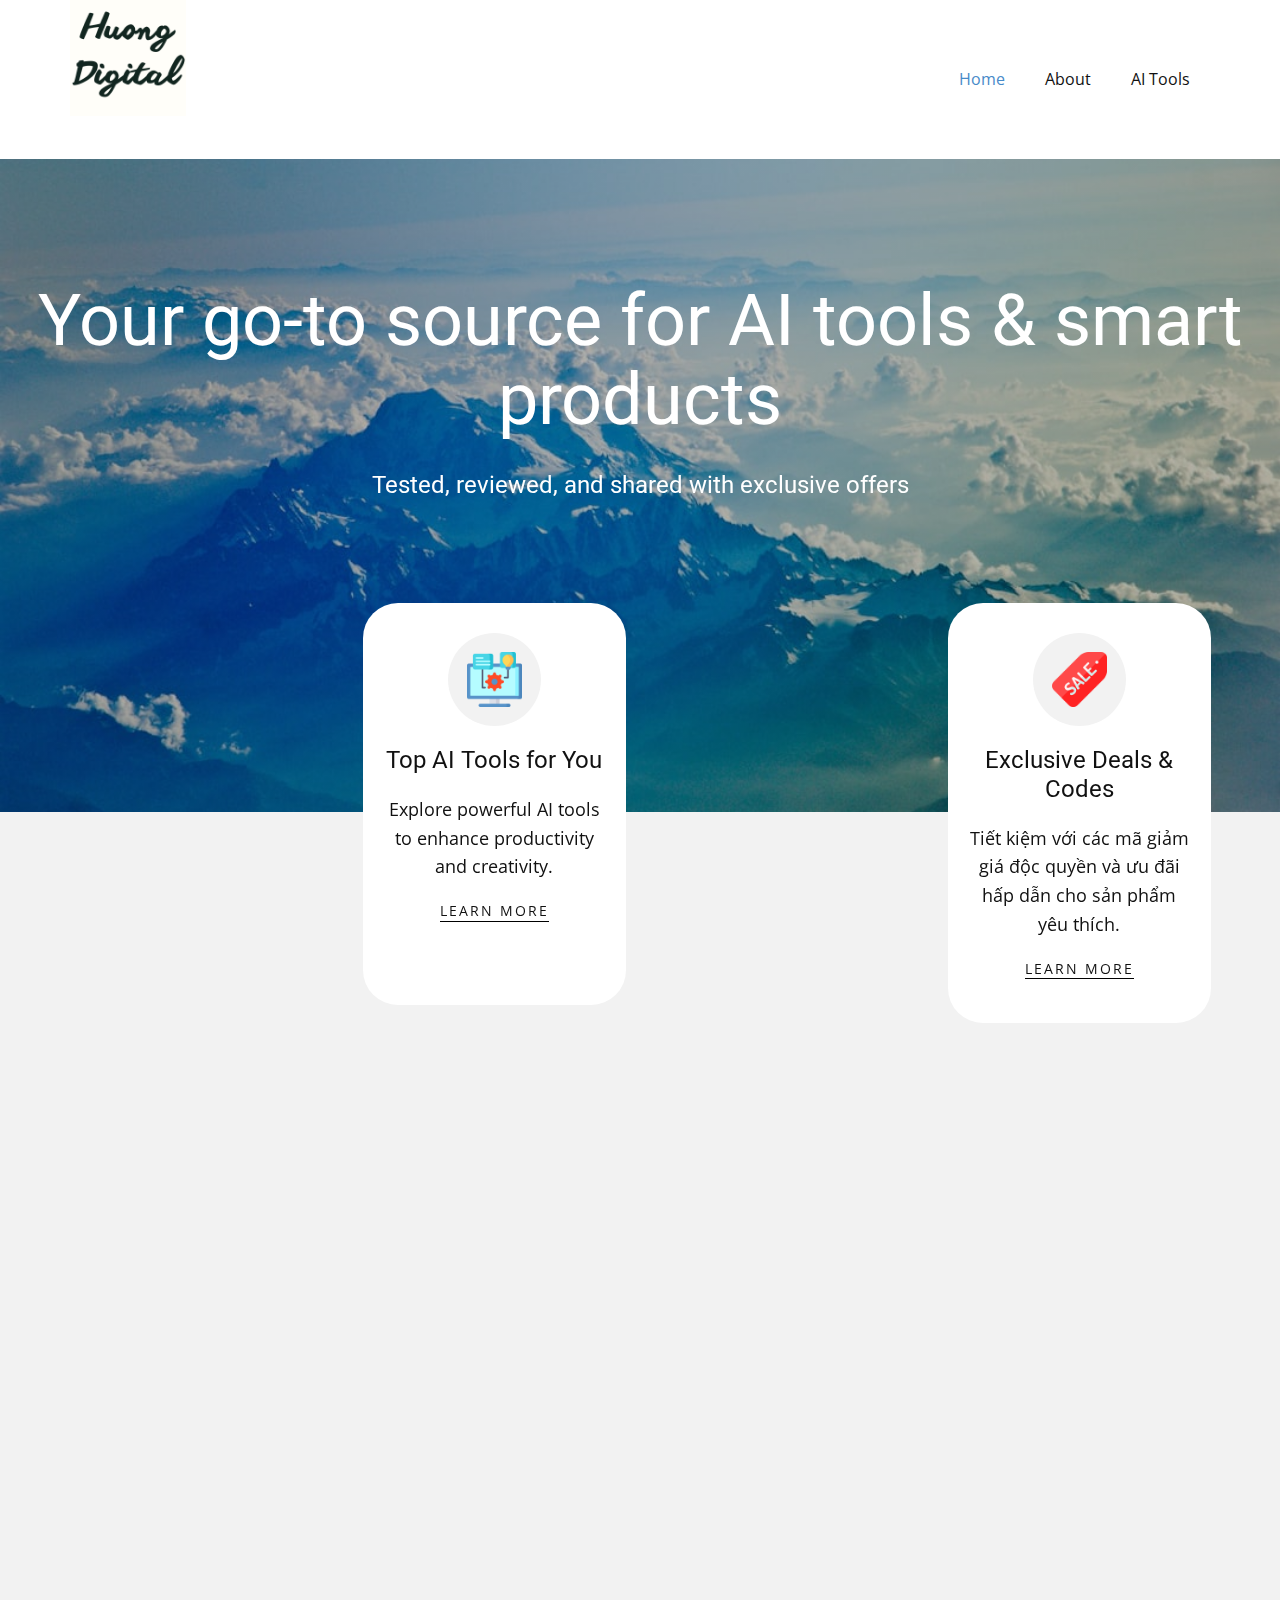
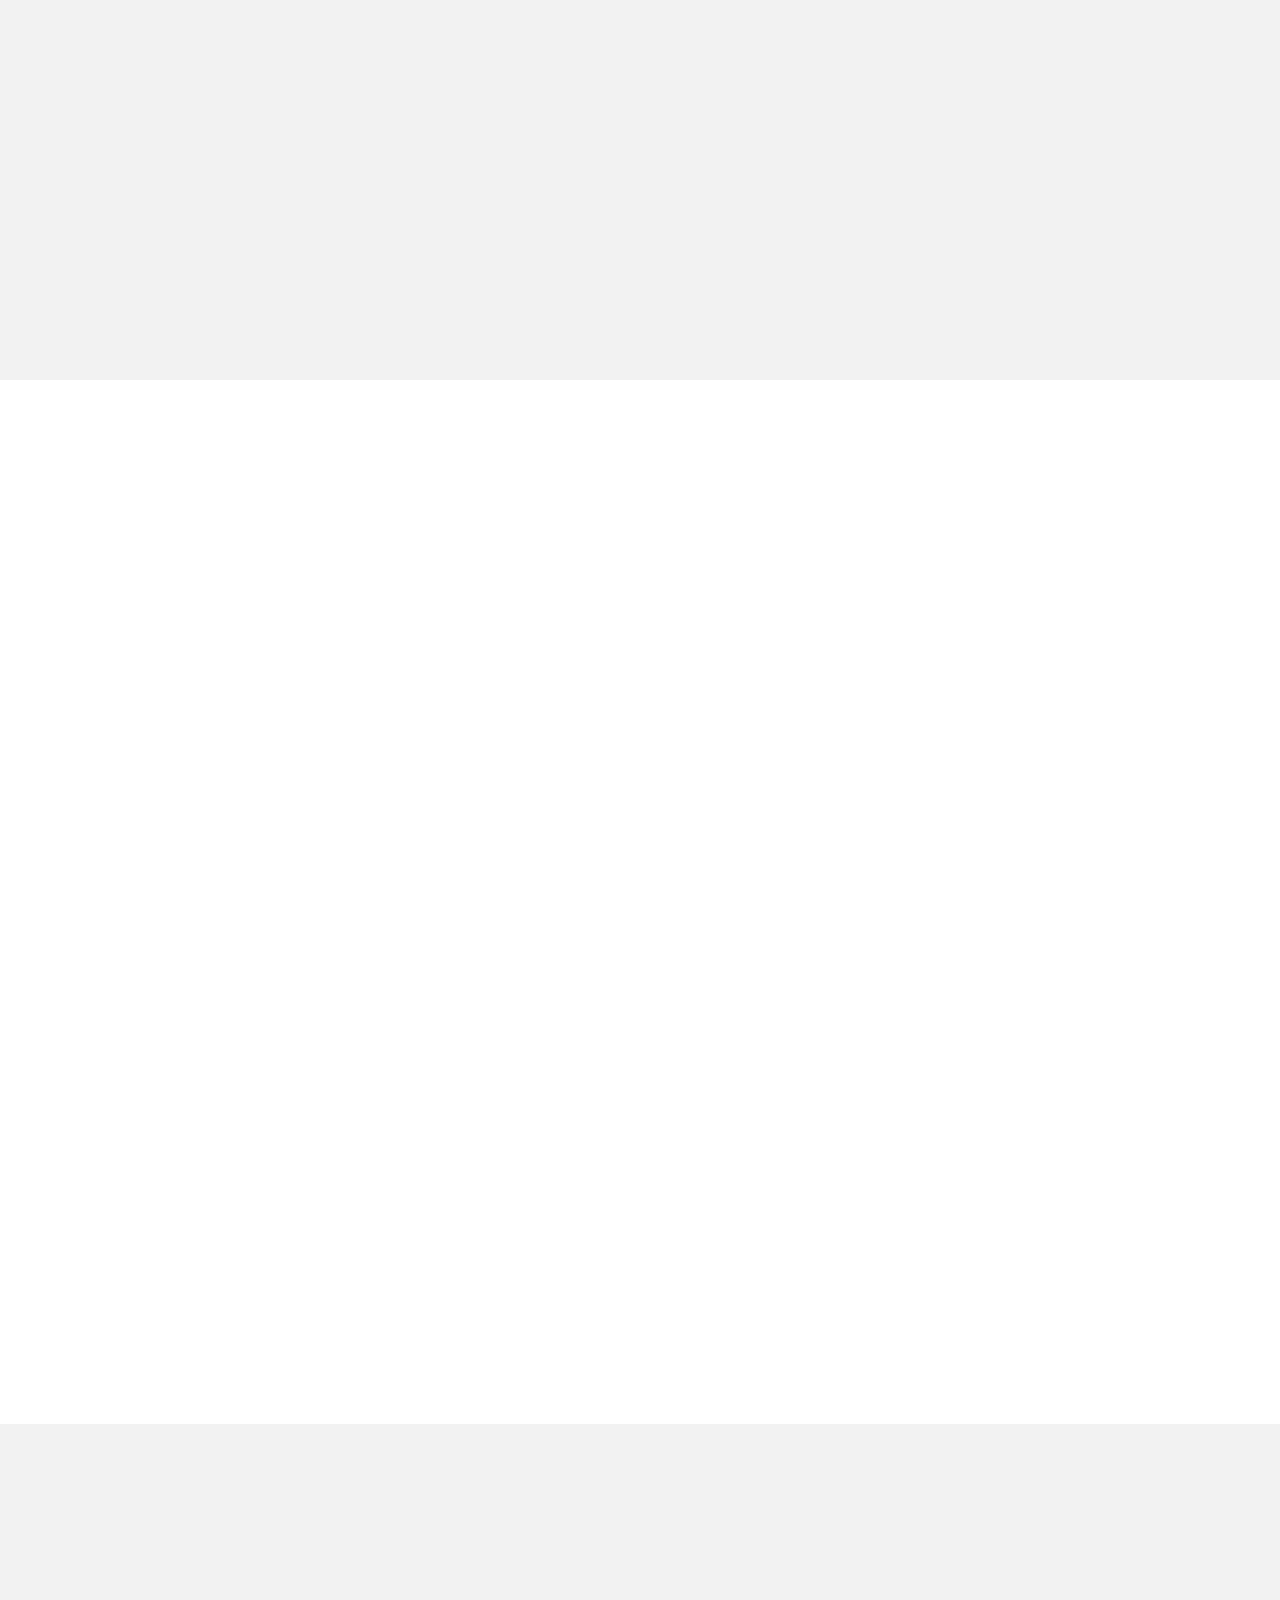
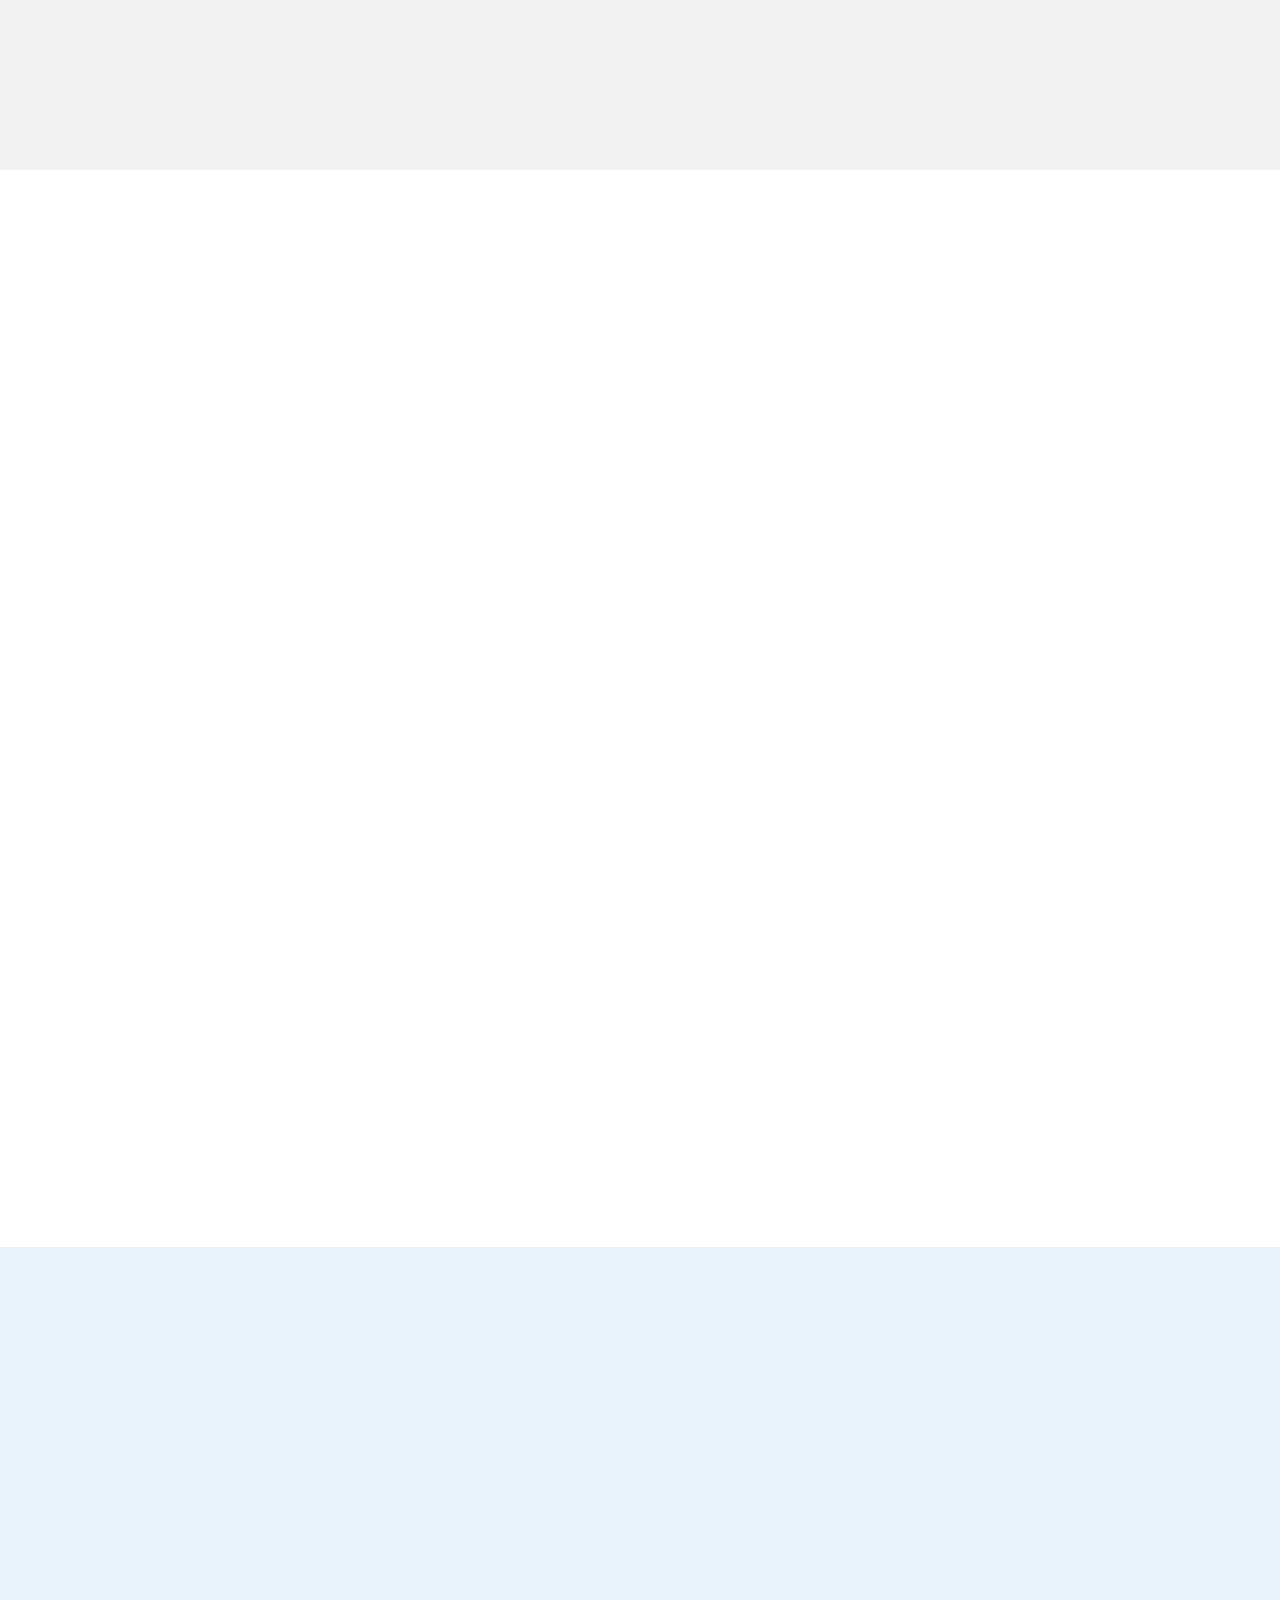
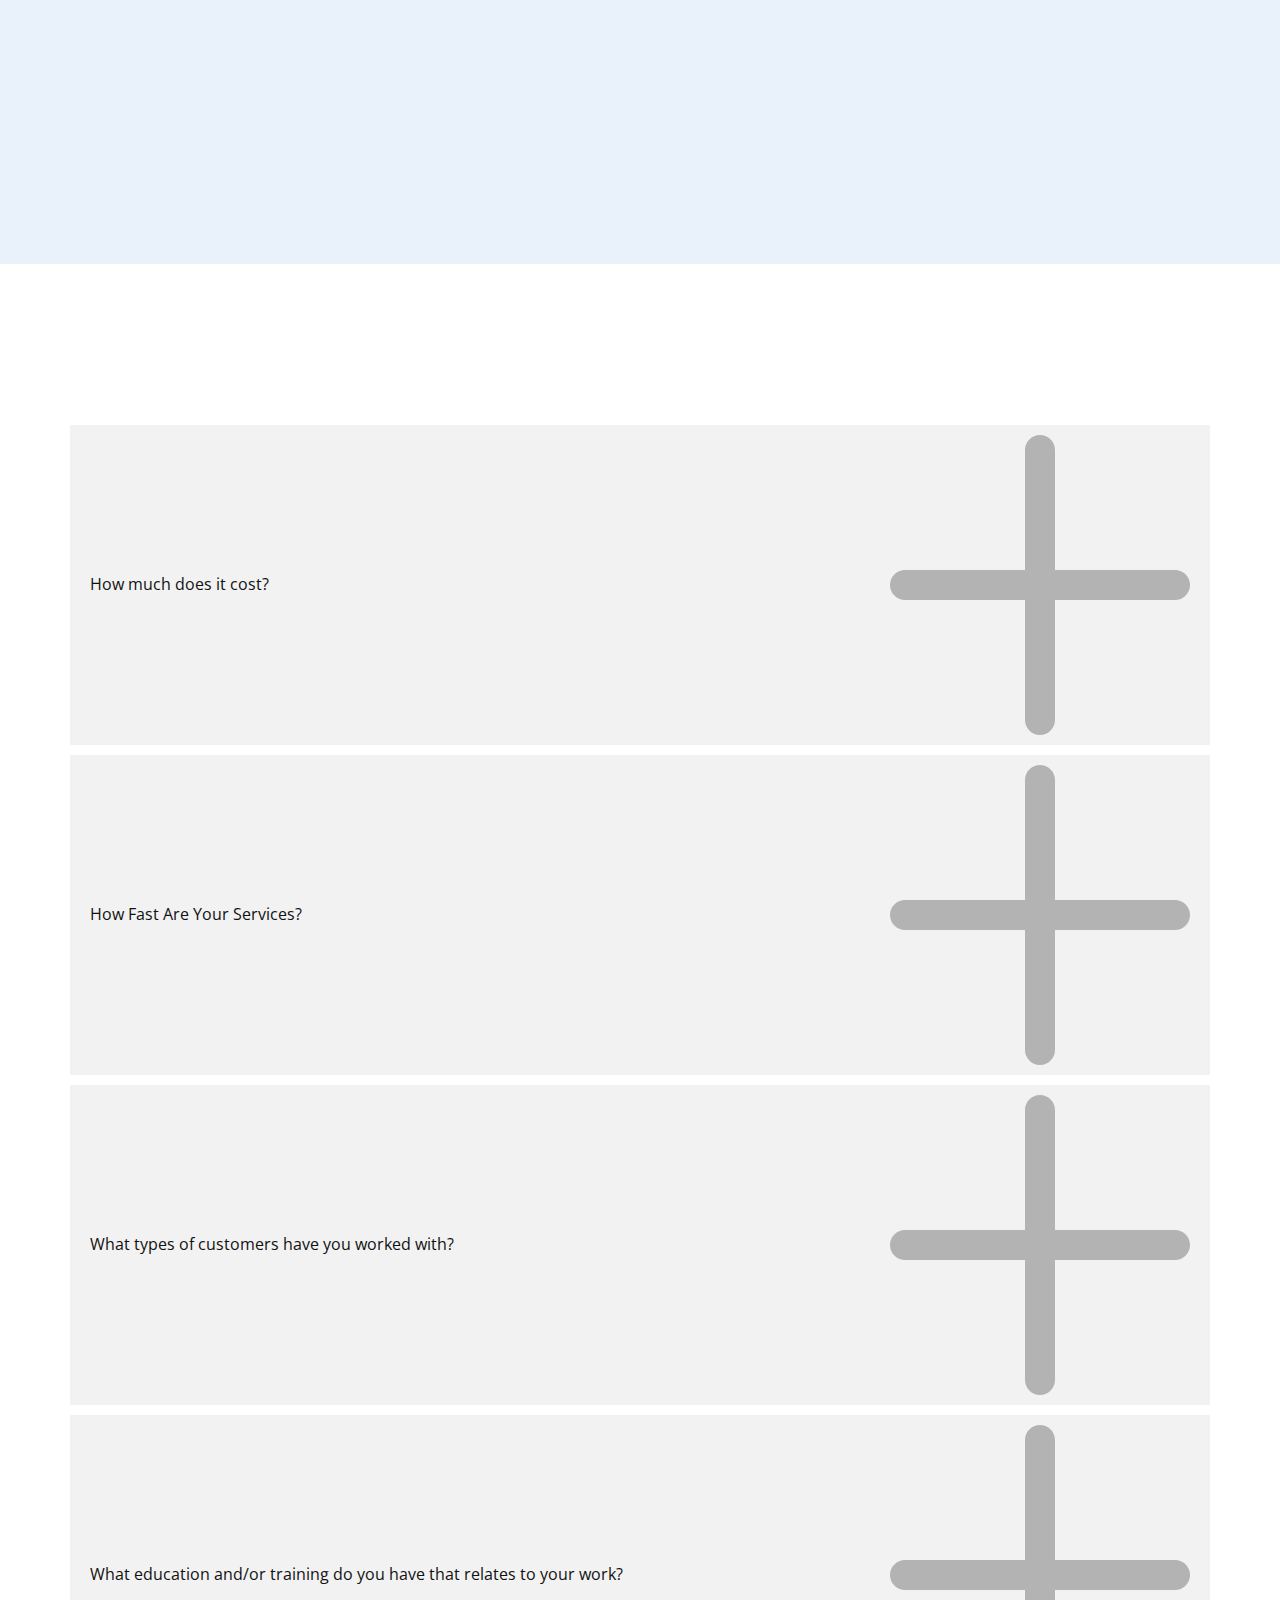
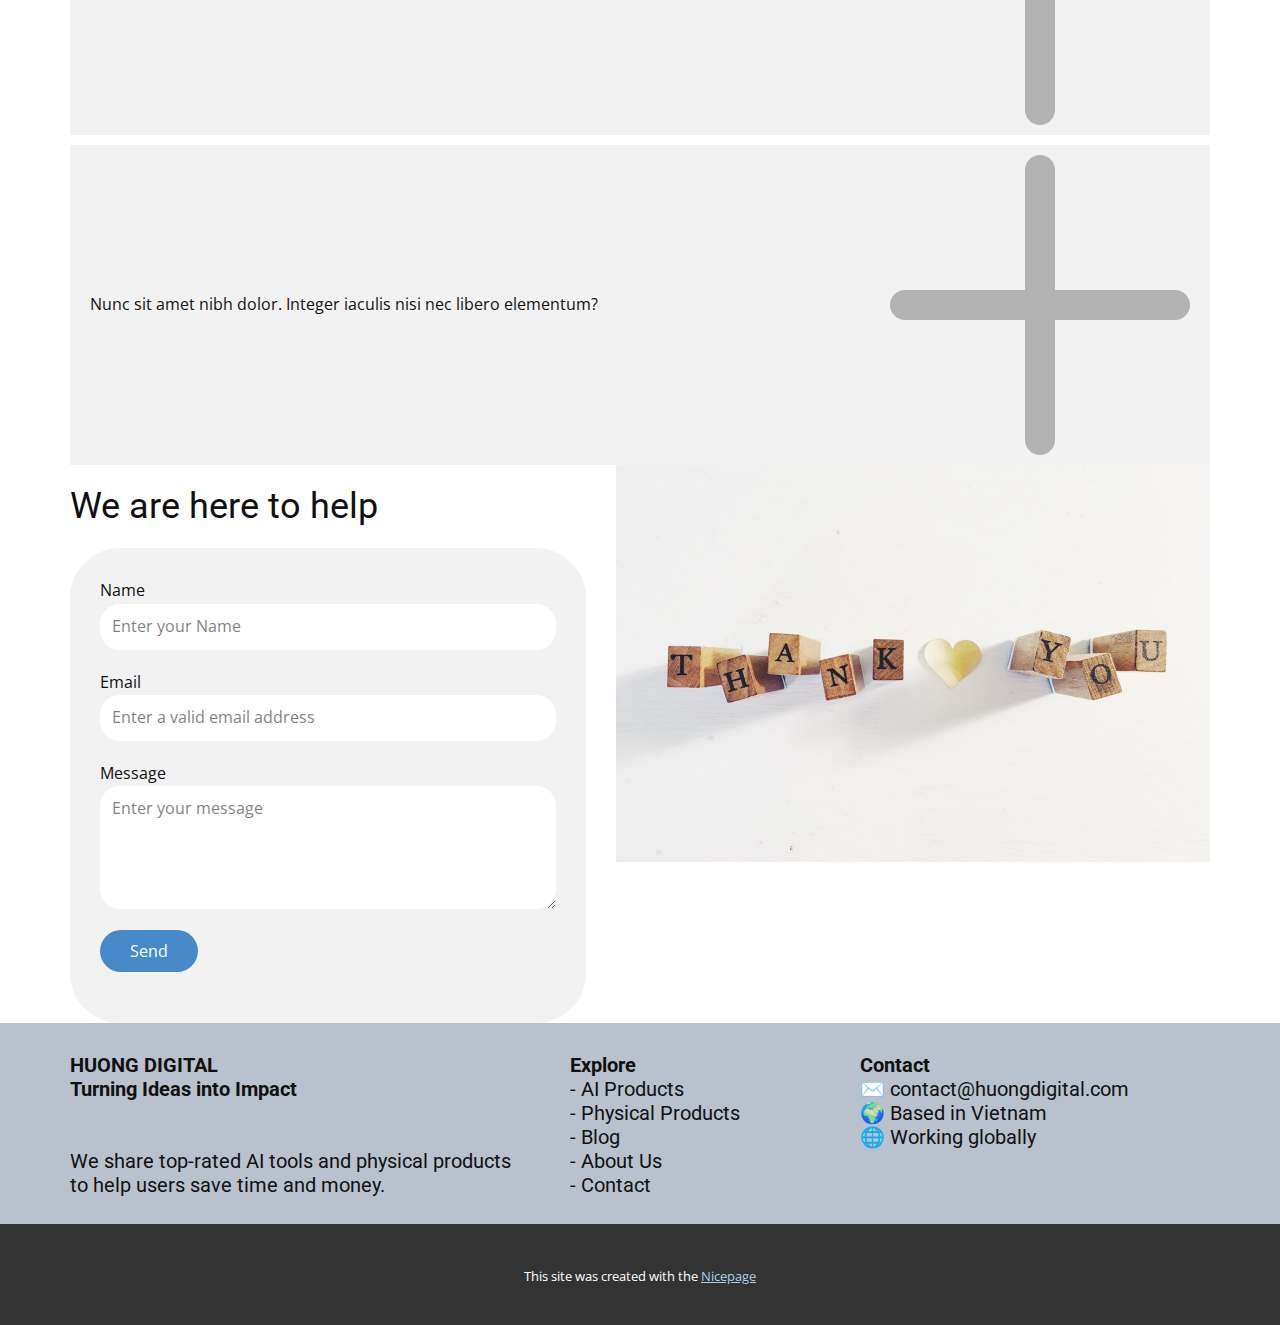
<file: index.html>
<!DOCTYPE html>
<html style="font-size: 16px;" lang="en"><head>
    <meta name="viewport" content="width=device-width, initial-scale=1.0">
    <meta charset="utf-8">
    <meta name="keywords" content="Affiliate Networks, Marketing Affiliates, Profit Sharing, Maximize Earnings Through Affiliate Partnerships, Partner Programs, Referral Marketing, Commission Earnings, The Power of Affiliate Marketing Programs, Affiliate Networks, Revenue Sharing">
    <meta name="description" content="">
    <title>Home</title>
    <link rel="stylesheet" href="nicepage.css" media="screen">
<link rel="stylesheet" href="index.css" media="screen">
    <script class="u-script" type="text/javascript" src="jquery.js" defer=""></script>
    <script class="u-script" type="text/javascript" src="nicepage.js" defer=""></script>
    <meta name="generator" content="Nicepage 7.7.3, nicepage.com">
    <meta name="referrer" content="origin">
    
    
    
    
    
    
    
    
    
    
    
    
    
    
    
    <link id="u-theme-google-font" rel="stylesheet" href="https://fonts.googleapis.com/css?family=Roboto:100,100i,300,300i,400,400i,500,500i,700,700i,900,900i|Open+Sans:300,300i,400,400i,500,500i,600,600i,700,700i,800,800i">
    <link id="u-page-google-font" rel="stylesheet" href="https://fonts.googleapis.com/css?family=Montserrat:100,100i,200,200i,300,300i,400,400i,500,500i,600,600i,700,700i,800,800i,900,900i|Ubuntu:300,300i,400,400i,500,500i,700,700i">
    <script type="application/ld+json">{
		"@context": "http://schema.org",
		"@type": "Organization",
		"name": "",
		"logo": "images/HuongDigital1.png"
}</script>
    <meta name="theme-color" content="#478ac9">
    <meta property="og:title" content="Home">
    <meta property="og:type" content="website">
  <meta data-intl-tel-input-cdn-path="intlTelInput/"></head>
  <body data-home-page="Home.html" data-home-page-title="Home" data-path-to-root="./" data-include-products="false" class="u-body u-xl-mode" data-lang="en"><header class="u-clearfix u-header u-header" id="header"><div class="u-clearfix u-sheet u-valign-middle-lg u-valign-middle-md u-valign-middle-sm u-valign-middle-xs u-sheet-1">
        <a href="#" class="u-image u-logo u-image-1" data-image-width="500" data-image-height="500">
          <img src="images/HuongDigital1.png" class="u-logo-image u-logo-image-1">
        </a>
        <nav class="u-menu u-menu-one-level u-offcanvas u-menu-1">
          <div class="menu-collapse" style="font-size: 1rem; letter-spacing: 0px;">
            <a class="u-button-style u-custom-left-right-menu-spacing u-custom-padding-bottom u-custom-top-bottom-menu-spacing u-hamburger-link u-nav-link u-text-active-palette-1-base u-text-hover-palette-2-base" href="#">
              <svg class="u-svg-link" viewBox="0 0 24 24"><use xlink:href="#menu-hamburger"></use></svg>
              <svg class="u-svg-content" version="1.1" id="menu-hamburger" viewBox="0 0 16 16" x="0px" y="0px" xmlns:xlink="http://www.w3.org/1999/xlink" xmlns="http://www.w3.org/2000/svg"><g><rect y="1" width="16" height="2"></rect><rect y="7" width="16" height="2"></rect><rect y="13" width="16" height="2"></rect>
</g></svg>
            </a>
          </div>
          <div class="u-nav-container">
            <ul class="u-nav u-unstyled u-nav-1"><li class="u-nav-item"><a class="u-button-style u-nav-link u-text-active-palette-1-base u-text-hover-palette-2-base" href="./" style="padding: 10px 20px;">Home</a>
</li><li class="u-nav-item"><a class="u-button-style u-nav-link u-text-active-palette-1-base u-text-hover-palette-2-base" href="About.html" style="padding: 10px 20px;">About</a>
</li><li class="u-nav-item"><a class="u-button-style u-nav-link u-text-active-palette-1-base u-text-hover-palette-2-base" href="AI-Tools.html" style="padding: 10px 20px;">AI Tools</a>
</li></ul>
          </div>
          <div class="u-nav-container-collapse">
            <div class="u-black u-container-style u-inner-container-layout u-opacity u-opacity-95 u-sidenav">
              <div class="u-inner-container-layout u-sidenav-overflow">
                <div class="u-menu-close"></div>
                <ul class="u-align-center u-nav u-popupmenu-items u-unstyled u-nav-2"><li class="u-nav-item"><a class="u-button-style u-nav-link" href="./">Home</a>
</li><li class="u-nav-item"><a class="u-button-style u-nav-link" href="About.html">About</a>
</li><li class="u-nav-item"><a class="u-button-style u-nav-link" href="AI-Tools.html">AI Tools</a>
</li></ul>
              </div>
            </div>
            <div class="u-black u-menu-overlay u-opacity u-opacity-70"></div>
          </div>
        </nav>
      </div></header> 
    <section class="u-align-center u-clearfix u-container-align-center u-grey-5 u-valign-top-lg u-section-1" src="" id="carousel_3dba">
      <div class="u-container-style u-expanded-width u-group u-image u-shading u-image-1" data-image-width="425" data-image-height="283" data-animation-name="flipIn" data-animation-duration="1500" data-animation-delay="0" data-animation-direction="X">
        <div class="u-container-layout u-valign-top-lg u-valign-top-md u-valign-top-sm u-valign-top-xs u-container-layout-1">
          <h1 class="u-align-center u-text u-text-default u-text-1"> Your go-to source for AI tools &amp; smart products<br>
          </h1>
          <h4 class="u-align-center u-text u-text-default u-text-2"> Tested, reviewed, and shared with exclusive offers</h4>
        </div>
      </div>
      <div class="data-layout-selected u-clearfix u-gutter-30 u-layout-wrap u-layout-wrap-1">
        <div class="u-layout">
          <div class="u-layout-row">
            <div class="u-size-15 u-size-30-md">
              <div class="u-layout-col">
                <div class="u-container-style u-hidden-sm u-hidden-xs u-layout-cell u-size-20 u-layout-cell-1">
                  <div class="u-container-layout u-container-layout-2"></div>
                </div>
                <div class="u-align-center u-container-align-center u-container-style u-layout-cell u-radius u-shape-round u-size-40 u-white u-layout-cell-2" data-animation-name="customAnimationIn" data-animation-duration="1500" data-animation-delay="250">
                  <div class="u-container-layout u-valign-top u-container-layout-3"><span class="u-align-center u-grey-5 u-icon u-icon-circle u-icon-1" data-animation-name="" data-animation-duration="0" data-animation-delay="0" data-animation-direction=""><svg class="u-svg-link" preserveAspectRatio="xMidYMin slice" viewBox="0 0 47.94 47.94" style=""><use xlink:href="#svg-4f05"></use></svg><svg class="u-svg-content" viewBox="0 0 47.94 47.94" x="0px" y="0px" id="svg-4f05" style="enable-background:new 0 0 47.94 47.94;"><path style="fill:currentColor;" d="M26.285,2.486l5.407,10.956c0.376,0.762,1.103,1.29,1.944,1.412l12.091,1.757
	c2.118,0.308,2.963,2.91,1.431,4.403l-8.749,8.528c-0.608,0.593-0.886,1.448-0.742,2.285l2.065,12.042
	c0.362,2.109-1.852,3.717-3.746,2.722l-10.814-5.685c-0.752-0.395-1.651-0.395-2.403,0l-10.814,5.685
	c-1.894,0.996-4.108-0.613-3.746-2.722l2.065-12.042c0.144-0.837-0.134-1.692-0.742-2.285l-8.749-8.528
	c-1.532-1.494-0.687-4.096,1.431-4.403l12.091-1.757c0.841-0.122,1.568-0.65,1.944-1.412l5.407-10.956
	C22.602,0.567,25.338,0.567,26.285,2.486z"></path></svg></span>
                    <h4 class="u-align-center u-text u-text-3"> Best Physical Products</h4>
                    <p class="u-align-center u-text u-text-4"> Discover top physical products from fashion to tech and health.</p>
                    <a href="#" class="u-active-none u-align-center u-border-1 u-border-active-grey-60 u-border-black u-border-hover-grey-60 u-border-no-left u-border-no-right u-border-no-top u-btn u-button-style u-hover-none u-none u-text-body-color u-btn-1">Learn more</a>
                  </div>
                </div>
              </div>
            </div>
            <div class="u-size-15 u-size-30-md">
              <div class="u-layout-col">
                <div class="u-align-center u-container-align-center u-container-style u-layout-cell u-radius u-shape-round u-size-40 u-white u-layout-cell-3" data-animation-name="customAnimationIn" data-animation-duration="1500" data-animation-delay="250">
                  <div class="u-container-layout u-valign-top u-container-layout-4"><span class="u-align-center u-file-icon u-grey-5 u-icon u-icon-circle u-icon-2" data-animation-name="" data-animation-duration="0" data-animation-delay="0" data-animation-direction=""><img src="images/1236575.png" alt=""></span>
                    <h4 class="u-align-center u-text u-text-5"> Top AI Tools for You</h4>
                    <p class="u-align-center u-text u-text-6"> Explore powerful AI tools to enhance productivity and creativity.</p>
                    <a href="#" class="u-active-none u-align-center u-border-1 u-border-active-grey-60 u-border-black u-border-hover-grey-60 u-border-no-left u-border-no-right u-border-no-top u-btn u-button-style u-hover-none u-none u-text-body-color u-btn-2">Learn more</a>
                  </div>
                </div>
                <div class="u-container-style u-hidden-sm u-hidden-xs u-layout-cell u-size-20 u-layout-cell-4">
                  <div class="u-container-layout u-container-layout-5"></div>
                </div>
              </div>
            </div>
            <div class="u-size-15 u-size-30-md">
              <div class="u-layout-col">
                <div class="u-container-style u-hidden-sm u-hidden-xs u-layout-cell u-size-20 u-layout-cell-5">
                  <div class="u-container-layout u-container-layout-6"></div>
                </div>
                <div class="u-align-center u-container-align-center u-container-style u-layout-cell u-radius u-shape-round u-size-40 u-white u-layout-cell-6" data-animation-name="customAnimationIn" data-animation-duration="1500" data-animation-delay="250">
                  <div class="u-container-layout u-valign-top u-container-layout-7"><span class="u-align-center u-file-icon u-grey-5 u-icon u-icon-circle u-icon-3" data-animation-name="" data-animation-duration="0" data-animation-delay="0" data-animation-direction=""><img src="images/1365358.png" alt=""></span>
                    <h4 class="u-align-center u-text u-text-7"> Our Top Picks &amp; Reviews</h4>
                    <p class="u-align-center u-text u-text-palette-5-dark-2 u-text-8"> Read honest reviews of top products and tools on the market.</p>
                    <a href="#" class="u-active-none u-align-center u-border-1 u-border-active-grey-60 u-border-black u-border-hover-grey-60 u-border-no-left u-border-no-right u-border-no-top u-btn u-button-style u-hover-none u-none u-text-body-color u-btn-3">Learn more</a>
                  </div>
                </div>
              </div>
            </div>
            <div class="u-size-15 u-size-30-md">
              <div class="u-layout-col">
                <div class="u-align-center u-container-align-center u-container-style u-layout-cell u-radius u-shape-round u-size-40 u-white u-layout-cell-7" data-animation-name="customAnimationIn" data-animation-duration="1500" data-animation-delay="250">
                  <div class="u-container-layout u-valign-top u-container-layout-8"><span class="u-align-center u-file-icon u-grey-5 u-icon u-icon-circle u-icon-4" data-animation-name="" data-animation-duration="0" data-animation-delay="0" data-animation-direction=""><img src="images/1374072.png" alt=""></span>
                    <h4 class="u-align-center u-text u-text-9"> Exclusive Deals &amp; Codes</h4>
                    <p class="u-align-center u-text u-text-10"> Tiết kiệm với các mã giảm giá độc quyền và ưu đãi hấp dẫn cho sản phẩm yêu thích.</p>
                    <a href="#" class="u-active-none u-align-center u-border-1 u-border-active-grey-60 u-border-black u-border-hover-grey-60 u-border-no-left u-border-no-right u-border-no-top u-btn u-button-style u-hover-none u-none u-text-body-color u-btn-4">Learn more</a>
                  </div>
                </div>
                <div class="u-container-style u-hidden-sm u-hidden-xs u-layout-cell u-size-20 u-layout-cell-8">
                  <div class="u-container-layout u-container-layout-9"></div>
                </div>
              </div>
            </div>
          </div>
        </div>
      </div>
    </section>
    <section class="u-clearfix u-container-align-center u-grey-5 u-section-2" id="carousel_82e8">
      <div class="u-clearfix u-sheet u-valign-middle u-sheet-1">
        <div class="data-layout-selected u-clearfix u-expanded-width u-layout-wrap u-layout-wrap-1">
          <div class="u-layout">
            <div class="u-layout-row">
              <div class="u-container-align-left u-container-style u-layout-cell u-size-32 u-layout-cell-1" data-animation-name="fadeIn" data-animation-duration="1500" data-animation-delay="500">
                <div class="u-container-layout u-valign-middle u-container-layout-1">
                  <h2 class="u-align-left u-text u-text-1">Marketing Affiliates</h2>
                  <ul class="u-align-left u-custom-list u-spacing-10 u-text u-text-2">
                    <li style="padding-left: 9px;">
                      <div class="u-list-icon u-text-palette-1-base">
                        <svg class="u-svg-content" viewBox="0 0 512 512" id="svg-6b0f"><path d="m202.6 478-202.6-186.6 70.5-76.6 121.5 111.9 239.4-292.7 80.6 65.9z" fill="currentColor"></path></svg>
                      </div>Smart Lighting Setup
                    </li>
                    <li style="padding-left: 9px;">
                      <div class="u-list-icon u-text-palette-1-base">
                        <svg class="u-svg-content" viewBox="0 0 512 512" id="svg-6b0f"><path d="m202.6 478-202.6-186.6 70.5-76.6 121.5 111.9 239.4-292.7 80.6 65.9z" fill="currentColor"></path></svg>
                      </div>Media Room Setup 
                    </li>
                    <li style="padding-left: 9px;">
                      <div class="u-list-icon u-text-palette-1-base">
                        <svg class="u-svg-content" viewBox="0 0 512 512" id="svg-6b0f"><path d="m202.6 478-202.6-186.6 70.5-76.6 121.5 111.9 239.4-292.7 80.6 65.9z" fill="currentColor"></path></svg>
                      </div>Home Theater Setup 
                    </li>
                    <li style="padding-left: 9px;">
                      <div class="u-list-icon u-text-palette-1-base">
                        <svg class="u-svg-content" viewBox="0 0 512 512" id="svg-6b0f"><path d="m202.6 478-202.6-186.6 70.5-76.6 121.5 111.9 239.4-292.7 80.6 65.9z" fill="currentColor"></path></svg>
                      </div>Smart Doorbell Installation 
                    </li>
                    <li style="padding-left: 9px;">
                      <div class="u-list-icon u-text-palette-1-base">
                        <svg class="u-svg-content" viewBox="0 0 512 512" id="svg-6b0f"><path d="m202.6 478-202.6-186.6 70.5-76.6 121.5 111.9 239.4-292.7 80.6 65.9z" fill="currentColor"></path></svg>
                      </div>Smart Thermostat Installation 
                    </li>
                    <li style="padding-left: 9px;">
                      <div class="u-list-icon u-text-palette-1-base">
                        <svg class="u-svg-content" viewBox="0 0 512 512" id="svg-6b0f"><path d="m202.6 478-202.6-186.6 70.5-76.6 121.5 111.9 239.4-292.7 80.6 65.9z" fill="currentColor"></path></svg>
                      </div>Smart Door Lock Installation
                    </li>
                  </ul>
                  <a href="#" class="u-active-grey-80 u-align-left u-border-2 u-border-active-grey-80 u-border-hover-grey-80 u-border-palette-1-base u-btn u-btn-round u-button-style u-hover-grey-80 u-none u-radius-50 u-btn-1"> Get Inspired</a>
                </div>
              </div>
              <div class="u-container-align-center u-container-style u-layout-cell u-size-28 u-layout-cell-2">
                <div class="u-container-layout u-valign-middle u-container-layout-2">
                  <img class="u-image u-image-round u-radius u-image-1" src="images/photo-1445400729573-1f666abb9447.jpeg" alt="" data-image-width="283" data-image-height="425" data-animation-name="customAnimationIn" data-animation-duration="1500" data-animation-delay="700">
                </div>
              </div>
            </div>
          </div>
        </div>
      </div>
    </section>
    <section class="u-clearfix u-container-align-center u-section-3" id="carousel_1fd3">
      <div class="u-clearfix u-sheet u-valign-middle u-sheet-1">
        <h2 class="u-align-center u-text u-text-default u-text-1" data-animation-name="customAnimationIn" data-animation-duration="1500">Profit Sharing</h2>
        <div class="u-expanded-width u-list u-list-1">
          <div class="u-repeater u-repeater-1">
            <div class="u-container-style u-image u-image-round u-list-item u-radius-25 u-repeater-item u-shading u-image-1" data-image-width="283" data-image-height="425" data-animation-name="customAnimationIn" data-animation-duration="1500" data-animation-delay="500">
              <div class="u-container-layout u-similar-container u-valign-bottom u-container-layout-1">
                <div class="u-border-3 u-border-white u-line u-line-horizontal u-opacity u-opacity-45 u-line-1" data-animation-name="customAnimationIn" data-animation-duration="1500" data-animation-delay="500"></div>
                <h4 class="u-text u-text-default u-text-2" data-animation-name="customAnimationIn" data-animation-duration="1750" data-animation-delay="500">Partner Programs</h4>
                <p class="u-text u-text-default u-text-3" data-animation-name="customAnimationIn" data-animation-duration="1500" data-animation-delay="700">Affiliate marketing drives sales.</p>
              </div>
            </div>
            <div class="u-container-style u-image u-image-round u-list-item u-radius-25 u-repeater-item u-shading u-image-2" data-image-width="276" data-image-height="425" data-animation-name="customAnimationIn" data-animation-duration="1500" data-animation-delay="500">
              <div class="u-container-layout u-similar-container u-valign-bottom u-container-layout-2">
                <div class="u-border-3 u-border-white u-line u-line-horizontal u-opacity u-opacity-45 u-line-2" data-animation-name="customAnimationIn" data-animation-duration="1500" data-animation-delay="500"></div>
                <h4 class="u-text u-text-default u-text-4" data-animation-name="customAnimationIn" data-animation-duration="1750" data-animation-delay="500">Boost Your Income with Affiliate Marketing</h4>
                <p class="u-text u-text-default u-text-5" data-animation-name="customAnimationIn" data-animation-duration="1500" data-animation-delay="700">Earn money through affiliates.</p>
              </div>
            </div>
            <div class="u-container-style u-image u-image-round u-list-item u-radius-25 u-repeater-item u-shading u-image-3" data-image-width="283" data-image-height="425" data-animation-name="customAnimationIn" data-animation-duration="1500" data-animation-delay="500">
              <div class="u-container-layout u-similar-container u-valign-bottom u-container-layout-3">
                <div class="u-border-3 u-border-white u-line u-line-horizontal u-opacity u-opacity-45 u-line-3" data-animation-name="customAnimationIn" data-animation-duration="1500" data-animation-delay="500"></div>
                <h4 class="u-text u-text-default u-text-6" data-animation-name="customAnimationIn" data-animation-duration="1750" data-animation-delay="500">Referral Marketing</h4>
                <p class="u-text u-text-default u-text-7" data-animation-name="customAnimationIn" data-animation-duration="1500" data-animation-delay="700">Join our affiliate program.</p>
              </div>
            </div>
            <div class="u-container-style u-image u-image-round u-list-item u-radius-25 u-repeater-item u-shading u-image-4" data-image-width="425" data-image-height="284" data-animation-name="customAnimationIn" data-animation-duration="1500" data-animation-delay="750">
              <div class="u-container-layout u-similar-container u-valign-bottom u-container-layout-4">
                <div class="u-border-3 u-border-white u-line u-line-horizontal u-opacity u-opacity-45 u-line-4" data-animation-name="customAnimationIn" data-animation-duration="1500" data-animation-delay="500"></div>
                <h4 class="u-text u-text-default u-text-8" data-animation-name="customAnimationIn" data-animation-duration="1750" data-animation-delay="500">Commission Earnings</h4>
                <p class="u-text u-text-default u-text-9" data-animation-name="customAnimationIn" data-animation-duration="1500" data-animation-delay="700">Boost sales with affiliates.</p>
              </div>
            </div>
            <div class="u-container-style u-image u-image-round u-list-item u-radius-25 u-repeater-item u-shading u-image-5" data-image-width="425" data-image-height="283" data-animation-name="customAnimationIn" data-animation-duration="1500" data-animation-delay="750">
              <div class="u-container-layout u-similar-container u-valign-bottom u-container-layout-5">
                <div class="u-border-3 u-border-white u-line u-line-horizontal u-opacity u-opacity-45 u-line-5" data-animation-name="customAnimationIn" data-animation-duration="1500" data-animation-delay="500"></div>
                <h4 class="u-text u-text-default u-text-10" data-animation-name="customAnimationIn" data-animation-duration="1750" data-animation-delay="500">Affiliate Networks</h4>
                <p class="u-text u-text-default u-text-11" data-animation-name="customAnimationIn" data-animation-duration="1500" data-animation-delay="700">Affiliates increase brand visibility.</p>
              </div>
            </div>
            <div class="u-container-style u-image u-image-round u-list-item u-radius-25 u-repeater-item u-shading u-image-6" data-image-width="425" data-image-height="283" data-animation-name="customAnimationIn" data-animation-duration="1500" data-animation-delay="750">
              <div class="u-container-layout u-similar-container u-valign-bottom u-container-layout-6">
                <div class="u-border-3 u-border-white u-line u-line-horizontal u-opacity u-opacity-45 u-line-6" data-animation-name="customAnimationIn" data-animation-duration="1500" data-animation-delay="500"></div>
                <h4 class="u-text u-text-default u-text-12" data-animation-name="customAnimationIn" data-animation-duration="1750" data-animation-delay="500">Revenue Sharing</h4>
                <p class="u-text u-text-default u-text-13" data-animation-name="customAnimationIn" data-animation-duration="1500" data-animation-delay="700">Grow revenue with affiliates.</p>
              </div>
            </div>
          </div>
        </div>
      </div>
    </section>
    <section class="skrollable u-clearfix u-container-align-center u-image u-parallax u-shading u-uploaded-video u-section-4" id="carousel_4bf1" data-image-width="425" data-image-height="283">
      <div class="u-clearfix u-sheet u-valign-middle u-sheet-1">
        <h2 class="u-align-center u-text u-text-default u-text-1" data-animation-name="customAnimationIn" data-animation-duration="1500" data-animation-delay="0">Maximize Earnings Through Affiliate Partnerships</h2>
        <p class="u-align-center u-text u-text-2" data-animation-name="customAnimationIn" data-animation-duration="1500" data-animation-delay="500">An affiliate is a person or entity that promotes products or services of another company in exchange for a commission on sales generated through their referral links.</p>
        <a href="#" class="u-active-white u-align-center u-border-2 u-border-active-white u-border-hover-white u-border-white u-btn u-btn-round u-button-style u-hover-white u-none u-radius-50 u-text-active-black u-text-body-alt-color u-text-hover-black u-btn-1" data-animation-name="customAnimationIn" data-animation-duration="1000" data-animation-delay="700"> Get Free Estimate</a>
      </div>
    </section>
    <section class="u-clearfix u-container-align-center-md u-container-align-center-sm u-container-align-center-xs u-section-5" id="sec-31fd">
      <div class="u-clearfix u-sheet u-valign-middle-md u-valign-middle-sm u-valign-middle-xs u-sheet-1">
        <div class="data-layout-selected u-clearfix u-expanded-width u-gutter-30 u-layout-wrap u-layout-wrap-1">
          <div class="u-layout">
            <div class="u-layout-row">
              <div class="u-container-align-center u-container-style u-image u-image-round u-layout-cell u-radius u-right-cell u-size-26-lg u-size-26-xl u-size-60-md u-size-60-sm u-size-60-xs u-image-1" data-image-width="425" data-image-height="283" data-animation-name="customAnimationIn" data-animation-duration="1500" data-animation-delay="500">
                <div class="u-container-layout u-container-layout-1"></div>
              </div>
              <div class="u-align-center u-container-align-center u-container-style u-grey-5 u-layout-cell u-left-cell u-radius u-shape-round u-size-34-lg u-size-34-xl u-size-60-md u-size-60-sm u-size-60-xs u-layout-cell-2" data-animation-name="flipIn" data-animation-duration="1500" data-animation-delay="700" data-animation-direction="X">
                <div class="u-container-layout u-valign-middle u-container-layout-2">
                  <h2 class="u-align-center u-heading-font u-text u-text-1">Partner Programs</h2>
                  <p class="u-align-center u-text u-text-font u-text-2">Affiliate marketing is a popular online business model where affiliates earn money by driving traffic and sales to merchants' websites through their marketing efforts.</p>
                  <div class="u-expanded-width u-list u-list-1">
                    <div class="u-repeater u-repeater-1">
                      <div class="u-container-align-center u-container-style u-list-item u-repeater-item">
                        <div class="u-container-layout u-similar-container u-valign-top u-container-layout-3">
                          <h3 class="u-align-center u-text u-text-palette-1-base u-text-3" data-animation-name="counter" data-animation-event="scroll" data-animation-duration="3000">300+</h3>
                          <h6 class="u-align-center u-text u-text-4">Online Partnerships</h6>
                        </div>
                      </div>
                      <div class="u-container-align-center u-container-style u-list-item u-repeater-item">
                        <div class="u-container-layout u-similar-container u-valign-top u-container-layout-4">
                          <h3 class="u-align-center u-text u-text-palette-1-base u-text-5" data-animation-name="counter" data-animation-event="scroll" data-animation-duration="3000">10+</h3>
                          <h6 class="u-align-center u-text u-text-6">Link Tracking</h6>
                        </div>
                      </div>
                      <div class="u-container-align-center u-container-style u-list-item u-repeater-item">
                        <div class="u-container-layout u-similar-container u-valign-top u-container-layout-5">
                          <h3 class="u-align-center u-text u-text-palette-1-base u-text-7" data-animation-name="counter" data-animation-event="scroll" data-animation-duration="3000">17</h3>
                          <h6 class="u-align-center u-text u-text-8">Passive Income</h6>
                        </div>
                      </div>
                    </div>
                  </div>
                </div>
              </div>
            </div>
          </div>
        </div>
      </div>
    </section>
    <section class="u-align-left u-clearfix u-container-align-center u-container-align-left u-grey-5 u-section-6" id="carousel_8047">
      <div class="u-clearfix u-sheet u-valign-middle u-sheet-1">
        <h2 class="u-align-center u-text u-text-default u-text-1" data-animation-name="customAnimationIn" data-animation-duration="1500" data-animation-delay="200">Referral Marketing</h2>
        <div class="u-expanded-width u-list u-list-1">
          <div class="u-repeater u-repeater-1">
            <div class="u-align-left u-container-align-left u-container-style u-list-item u-radius u-repeater-item u-shape-round u-white u-list-item-1" data-animation-name="customAnimationIn" data-animation-duration="1500" data-animation-delay="500">
              <div class="u-container-layout u-similar-container u-valign-top u-container-layout-1">
                <h5 class="u-align-left u-custom-font u-font-montserrat u-text u-text-2">Marketing Affiliates</h5>
                <p class="u-align-left u-text u-text-3">Affiliate marketing is a performance-based strategy where affiliates earn commissions for promoting products.</p>
                <div class="u-align-left u-border-2 u-border-palette-1-light-1 u-expanded-width u-line u-line-horizontal u-line-1"></div>
                <h6 class="u-align-left u-text u-text-palette-1-light-1 u-text-4">Profit Sharing</h6>
              </div>
            </div>
            <div class="u-align-left u-container-align-left u-container-style u-list-item u-radius u-repeater-item u-shape-round u-white u-list-item-2" data-animation-name="customAnimationIn" data-animation-duration="1500" data-animation-delay="500">
              <div class="u-container-layout u-similar-container u-valign-top u-container-layout-2">
                <h5 class="u-align-left u-custom-font u-font-montserrat u-text u-text-5">Partner Programs</h5>
                <p class="u-align-left u-text u-text-6">Affiliates can earn by driving traffic and sales to a brand's website through referrals.</p>
                <div class="u-align-left u-border-2 u-border-palette-1-light-1 u-expanded-width u-line u-line-horizontal u-line-2"></div>
                <h6 class="u-align-left u-text u-text-palette-1-light-1 u-text-7">Referral Marketing</h6>
              </div>
            </div>
            <div class="u-align-left u-container-align-left u-container-style u-list-item u-radius u-repeater-item u-shape-round u-white u-list-item-3" data-animation-name="customAnimationIn" data-animation-duration="1500" data-animation-delay="500">
              <div class="u-container-layout u-similar-container u-valign-top u-container-layout-3">
                <h5 class="u-align-left u-custom-font u-font-montserrat u-text u-text-8">Commission Earnings</h5>
                <p class="u-align-left u-text u-text-9">Successful affiliates build relationships with their audience to create trust and drive conversions.</p>
                <div class="u-align-left u-border-2 u-border-palette-1-light-1 u-expanded-width u-line u-line-horizontal u-line-3"></div>
                <h6 class="u-align-left u-text u-text-palette-1-light-1 u-text-10">Affiliate Networks</h6>
              </div>
            </div>
          </div>
        </div>
      </div>
    </section>
    <section class="u-align-center u-clearfix u-container-align-center u-valign-top u-white u-section-7" id="carousel_a04c">
      <div class="u-align-center u-container-align-center u-container-style u-expanded-width-lg u-expanded-width-xl u-expanded-width-xs u-grey-5 u-group u-shape-rectangle u-group-1" data-animation-name="flipIn" data-animation-duration="1000" data-animation-delay="0" data-animation-direction="X">
        <div class="u-container-layout u-valign-top u-container-layout-1">
          <h2 class="u-align-center u-text u-text-default u-text-1" data-animation-name="customAnimationIn" data-animation-duration="1500" data-animation-delay="500">Commission Earnings</h2>
          <p class="u-align-center u-text u-text-2" data-animation-name="fadeIn" data-animation-duration="1500" data-animation-delay="600">Joining an affiliate program allows individuals to monetize their online presence by promoting products they believe in and earning a commission for every sale made through their unique affiliate link.</p>
        </div>
      </div>
      <div class="u-gallery u-layout-grid u-lightbox u-show-text-on-hover u-gallery-1">
        <div class="u-gallery-inner u-gallery-inner-1">
          <div class="u-effect-fade u-effect-hover-zoom u-gallery-item">
            <div class="u-back-slide" data-image-width="425" data-image-height="283">
              <img class="u-back-image u-expanded" src="images/photo-1517097473408-c0d7983cb95c.jpeg">
            </div>
            <div class="u-over-slide u-shading u-over-slide-1"></div>
          </div>
          <div class="u-effect-fade u-effect-hover-zoom u-gallery-item">
            <div class="u-back-slide" data-image-width="425" data-image-height="282">
              <img class="u-back-image u-expanded" src="images/photo-1511193311914-0346f16efe90.jpeg">
            </div>
            <div class="u-over-slide u-shading u-over-slide-2"></div>
          </div>
          <div class="u-effect-fade u-effect-hover-zoom u-gallery-item">
            <div class="u-back-slide" data-image-width="425" data-image-height="283">
              <img class="u-back-image u-expanded" src="images/photo-1499678329028-101435549a4e.jpeg">
            </div>
            <div class="u-over-slide u-shading u-over-slide-3"></div>
          </div>
          <div class="u-effect-fade u-effect-hover-zoom u-gallery-item">
            <div class="u-back-slide" data-image-width="425" data-image-height="283">
              <img class="u-back-image u-expanded" src="images/photo-1461896836934-ffe607ba8211.jpeg">
            </div>
            <div class="u-over-slide u-shading u-over-slide-4"></div>
          </div>
          <div class="u-effect-fade u-effect-hover-zoom u-gallery-item">
            <div class="u-back-slide" data-image-width="425" data-image-height="283">
              <img class="u-back-image u-expanded" src="images/photo-1518183214770-9cffbec72538.jpeg">
            </div>
            <div class="u-over-slide u-shading u-over-slide-5"></div>
          </div>
          <div class="u-effect-fade u-effect-hover-zoom u-gallery-item">
            <div class="u-back-slide" data-image-width="425" data-image-height="283">
              <img class="u-back-image u-expanded" src="images/photo-1462045504115-6c1d931f07d1.jpeg">
            </div>
            <div class="u-over-slide u-shading u-over-slide-6"></div>
          </div>
        </div>
      </div>
      <a href="#" class="u-active-grey-80 u-align-left u-border-2 u-border-active-grey-80 u-border-hover-grey-80 u-border-palette-1-base u-btn u-btn-round u-button-style u-hover-grey-80 u-none u-radius u-btn-1" data-animation-name="customAnimationIn" data-animation-duration="1500" data-animation-delay="700" data-animation-direction="">view more</a>
    </section>
    <section class="skrollable u-clearfix u-container-align-center u-image u-parallax u-shading u-uploaded-video u-section-8" id="carousel_2e82" data-image-width="425" data-image-height="283">
      <div class="u-clearfix u-sheet u-valign-middle u-sheet-1">
        <h2 class="u-align-center u-text u-text-default u-text-1" data-animation-name="customAnimationIn" data-animation-duration="1500" data-animation-delay="0">The Power of Affiliate Marketing Programs</h2>
        <p class="u-align-center u-text u-text-2" data-animation-name="customAnimationIn" data-animation-duration="1500" data-animation-delay="500">An affiliate is a person or entity that promotes products or services of another company in exchange for a commission on sales generated through their referral links.</p>
        <a href="#" class="u-active-white u-align-center u-border-2 u-border-active-white u-border-hover-white u-border-white u-btn u-btn-round u-button-style u-hover-white u-none u-radius-50 u-text-active-black u-text-body-alt-color u-text-hover-black u-btn-1" data-animation-name="customAnimationIn" data-animation-duration="1000" data-animation-delay="700">Learn more </a>
      </div>
    </section>
    <section class="u-clearfix u-container-align-center u-section-9" id="carousel_9b8d">
      <div class="u-clearfix u-sheet u-valign-middle u-sheet-1">
        <div class="custom-expanded data-layout-selected u-clearfix u-gutter-30 u-layout-wrap u-layout-wrap-1">
          <div class="u-gutter-0 u-layout">
            <div class="u-layout-row">
              <div class="u-container-align-left u-container-style u-layout-cell u-size-32-lg u-size-32-xl u-size-60-md u-size-60-sm u-size-60-xs u-layout-cell-1" data-animation-name="customAnimationIn" data-animation-duration="1500" data-animation-delay="500">
                <div class="u-container-layout u-valign-middle u-container-layout-1">
                  <h3 class="u-align-left u-text u-text-1">Grow Your Business with Affiliate Networking</h3>
                  <div class="u-expanded-width u-list u-list-1">
                    <div class="u-repeater u-repeater-1">
                      <div class="u-container-style u-list-item u-repeater-item">
                        <div class="u-container-layout u-similar-container u-container-layout-2">
                          <h4 class="u-text u-text-default u-text-2">Revenue Sharing</h4>
                          <div class="u-border-3 u-border-palette-1-light-2 u-line u-line-horizontal u-line-1"></div>
                          <p class="u-text u-text-default u-text-3">Affiliate links drive traffic.</p>
                        </div>
                      </div>
                      <div class="u-container-style u-list-item u-repeater-item">
                        <div class="u-container-layout u-similar-container u-container-layout-3">
                          <h4 class="u-text u-text-default u-text-4">Become an Affiliate Marketing Expert Today</h4>
                          <div class="u-border-3 u-border-palette-1-light-2 u-line u-line-horizontal u-line-2"></div>
                          <p class="u-text u-text-default u-text-5">Affiliate partnerships increase reach.</p>
                        </div>
                      </div>
                      <div class="u-container-style u-list-item u-repeater-item">
                        <div class="u-container-layout u-similar-container u-container-layout-4">
                          <h4 class="u-text u-text-default u-text-6">Online Partnerships</h4>
                          <div class="u-border-3 u-border-palette-1-light-2 u-line u-line-horizontal u-line-3"></div>
                          <p class="u-text u-text-default u-text-7">Expand reach with affiliates.</p>
                        </div>
                      </div>
                      <div class="u-container-style u-list-item u-repeater-item">
                        <div class="u-container-layout u-similar-container u-container-layout-5">
                          <h4 class="u-text u-text-default u-text-8">Link Tracking</h4>
                          <div class="u-border-3 u-border-palette-1-light-2 u-line u-line-horizontal u-line-4"></div>
                          <p class="u-text u-text-default u-text-9">Affiliate marketing is effective.</p>
                        </div>
                      </div>
                    </div>
                  </div>
                </div>
              </div>
              <div class="u-container-align-center-xl u-container-style u-layout-cell u-size-28-lg u-size-28-xl u-size-60-md u-size-60-sm u-size-60-xs u-layout-cell-2">
                <div class="u-container-layout u-valign-middle-sm u-valign-middle-xl u-valign-middle-xs u-container-layout-6">
                  <img class="u-expanded-width-sm u-expanded-width-xs u-image u-image-round u-radius u-image-1" src="images/photo-1455138183306-12dfce6f541b.jpeg" alt="" data-image-width="425" data-image-height="254" data-animation-name="customAnimationIn" data-animation-duration="1500" data-animation-delay="500">
                </div>
              </div>
            </div>
          </div>
        </div>
      </div>
    </section>
    <section class="u-align-center u-clearfix u-container-align-center u-palette-1-light-3 u-section-10" id="carousel_76a1">
      <div class="u-clearfix u-sheet u-valign-middle u-sheet-1">
        <h2 class="u-align-center u-text u-text-default u-text-1" data-animation-name="customAnimationIn" data-animation-duration="1500" data-animation-delay="200">Affiliate Networks</h2>
        <p class="u-align-center u-text u-text-2" data-animation-name="fadeIn" data-animation-duration="1500" data-animation-delay="200">Affiliates can earn by driving traffic and sales to a brand's website through referrals.</p>
        <div class="u-expanded-width u-list u-list-1">
          <div class="u-repeater u-repeater-1">
            <div class="u-align-center u-container-align-center u-container-style u-list-item u-radius u-repeater-item u-shape-round u-white u-list-item-1" data-animation-name="customAnimationIn" data-animation-duration="1500" data-animation-delay="500">
              <div class="u-container-layout u-similar-container u-valign-top u-container-layout-1">
                <img alt="" class="u-expanded-width u-image u-image-round u-radius u-image-1" data-image-width="425" data-image-height="319" src="images/photo-1509479021642-a7a159506b91.jpeg">
                <h4 class="u-align-center u-text u-text-3">Passive Income</h4>
                <h6 class="u-align-center u-text u-text-grey-50 u-text-4">Marketing Affiliates</h6>
              </div>
            </div>
            <div class="u-align-center u-container-align-center u-container-style u-list-item u-radius u-repeater-item u-shape-round u-white u-list-item-2" data-animation-name="customAnimationIn" data-animation-duration="1500" data-animation-delay="500">
              <div class="u-container-layout u-similar-container u-valign-top u-container-layout-2">
                <img alt="" class="u-expanded-width u-image u-image-round u-radius u-image-2" data-image-width="425" data-image-height="282" src="images/photo-1434626881859-194d67b2b86f.jpeg">
                <h4 class="u-align-center u-text u-text-5">Profit Sharing</h4>
                <h6 class="u-align-center u-text u-text-grey-50 u-text-6">Partner Programs</h6>
              </div>
            </div>
            <div class="u-align-center u-container-align-center u-container-style u-list-item u-radius u-repeater-item u-shape-round u-white u-list-item-3" data-animation-name="customAnimationIn" data-animation-duration="1500" data-animation-delay="500">
              <div class="u-container-layout u-similar-container u-valign-top u-container-layout-3">
                <img alt="" class="u-expanded-width u-image u-image-round u-radius u-image-3" data-image-width="425" data-image-height="283" src="images/photo-1431512284068-4c4002298068.jpeg">
                <h4 class="u-align-center u-text u-text-7">Referral Marketing</h4>
                <h6 class="u-align-center u-text u-text-grey-50 u-text-8">Commission Earnings</h6>
              </div>
            </div>
          </div>
        </div>
        <p class="u-align-center u-text u-text-default u-text-9" data-animation-name="customAnimationIn" data-animation-duration="1500" data-animation-delay="500"></p>
      </div>
    </section>
    <section class="u-align-center u-clearfix u-container-align-center u-white u-section-11" id="carousel_fbde">
      <div class="u-clearfix u-sheet u-valign-middle u-sheet-1">
        <h2 class="u-align-center u-text u-text-default u-text-1" data-animation-name="customAnimationIn" data-animation-duration="1500" data-animation-delay="200">Revenue Sharing</h2>
        <p class="u-align-center u-text u-text-2" data-animation-name="customAnimationIn" data-animation-duration="1500" data-animation-delay="500">Successful affiliates build relationships with their audience to create trust and drive conversions.</p>
        <div class="u-accordion u-collapsed-by-default u-expanded-width u-faq u-spacing-10 u-accordion-1">
          <div class="u-accordion-item">
            <a class="u-accordion-link u-active-palette-1-light-3 u-btn-round u-button-style u-grey-5 u-hover-palette-1-light-3 u-radius u-text-active-palette-1-base u-text-body-color u-text-hover-palette-1-base u-accordion-link-1" id="link-accordion-f600" aria-controls="accordion-f600" aria-selected="false"><span class="u-accordion-link-text"> How much does it cost?</span><span class="u-accordion-link-icon u-icon u-text-active-palette-1-base u-text-grey-30 u-text-hover-palette-1-base u-icon-1"><svg class="u-svg-link" preserveAspectRatio="xMidYMin slice" viewBox="0 0 426.66667 426.66667" style=""><use xlink:href="#svg-b6d8"></use></svg><svg class="u-svg-content" viewBox="0 0 426.66667 426.66667" id="svg-b6d8"><path d="m405.332031 192h-170.664062v-170.667969c0-11.773437-9.558594-21.332031-21.335938-21.332031-11.773437 0-21.332031 9.558594-21.332031 21.332031v170.667969h-170.667969c-11.773437 0-21.332031 9.558594-21.332031 21.332031 0 11.777344 9.558594 21.335938 21.332031 21.335938h170.667969v170.664062c0 11.777344 9.558594 21.335938 21.332031 21.335938 11.777344 0 21.335938-9.558594 21.335938-21.335938v-170.664062h170.664062c11.777344 0 21.335938-9.558594 21.335938-21.335938 0-11.773437-9.558594-21.332031-21.335938-21.332031zm0 0"></path></svg></span>
            </a>
            <div class="u-accordion-pane u-container-style u-expanded-width u-white u-accordion-pane-1" id="accordion-f600" aria-labelledby="link-accordion-f600">
              <div class="u-container-layout u-container-layout-1">
                <div class="fr-view u-clearfix u-rich-text u-text">
                  <p>Affiliate marketing is a popular online business model where affiliates earn money by driving traffic and sales to merchants' websites through their marketing efforts.</p>
                </div>
              </div>
            </div>
          </div>
          <div class="u-accordion-item">
            <a class="u-accordion-link u-active-palette-1-light-3 u-btn-round u-button-style u-grey-5 u-hover-palette-1-light-3 u-radius u-text-active-palette-1-base u-text-body-color u-text-hover-palette-1-base u-accordion-link-2" id="link-accordion-72f4" aria-controls="accordion-72f4" aria-selected="false"><span class="u-accordion-link-text"> How Fast Are Your Services?</span><span class="u-accordion-link-icon u-icon u-text-active-palette-1-base u-text-grey-30 u-text-hover-palette-1-base u-icon-2"><svg class="u-svg-link" preserveAspectRatio="xMidYMin slice" viewBox="0 0 426.66667 426.66667" style=""><use xlink:href="#svg-b250"></use></svg><svg class="u-svg-content" viewBox="0 0 426.66667 426.66667" id="svg-b250"><path d="m405.332031 192h-170.664062v-170.667969c0-11.773437-9.558594-21.332031-21.335938-21.332031-11.773437 0-21.332031 9.558594-21.332031 21.332031v170.667969h-170.667969c-11.773437 0-21.332031 9.558594-21.332031 21.332031 0 11.777344 9.558594 21.335938 21.332031 21.335938h170.667969v170.664062c0 11.777344 9.558594 21.335938 21.332031 21.335938 11.777344 0 21.335938-9.558594 21.335938-21.335938v-170.664062h170.664062c11.777344 0 21.335938-9.558594 21.335938-21.335938 0-11.773437-9.558594-21.332031-21.335938-21.332031zm0 0"></path></svg></span>
            </a>
            <div class="u-accordion-pane u-container-style u-expanded-width u-white u-accordion-pane-2" id="accordion-72f4" aria-labelledby="link-accordion-72f4">
              <div class="u-container-layout u-container-layout-2">
                <div class="fr-view u-clearfix u-rich-text u-text">
                  <p>Joining an affiliate program allows individuals to monetize their online presence by promoting products they believe in and earning a commission for every sale made through their unique affiliate link.</p>
                </div>
              </div>
            </div>
          </div>
          <div class="u-accordion-item">
            <a class="u-accordion-link u-active-palette-1-light-3 u-btn-round u-button-style u-grey-5 u-hover-palette-1-light-3 u-radius u-text-active-palette-1-base u-text-body-color u-text-hover-palette-1-base u-accordion-link-3" id="link-accordion-854e" aria-controls="accordion-854e" aria-selected="false"><span class="u-accordion-link-text"> What types of customers have you worked with?</span><span class="u-accordion-link-icon u-icon u-text-active-palette-1-base u-text-grey-30 u-text-hover-palette-1-base u-icon-3"><svg class="u-svg-link" preserveAspectRatio="xMidYMin slice" viewBox="0 0 426.66667 426.66667" style=""><use xlink:href="#svg-4779"></use></svg><svg class="u-svg-content" viewBox="0 0 426.66667 426.66667" id="svg-4779"><path d="m405.332031 192h-170.664062v-170.667969c0-11.773437-9.558594-21.332031-21.335938-21.332031-11.773437 0-21.332031 9.558594-21.332031 21.332031v170.667969h-170.667969c-11.773437 0-21.332031 9.558594-21.332031 21.332031 0 11.777344 9.558594 21.335938 21.332031 21.335938h170.667969v170.664062c0 11.777344 9.558594 21.335938 21.332031 21.335938 11.777344 0 21.335938-9.558594 21.335938-21.335938v-170.664062h170.664062c11.777344 0 21.335938-9.558594 21.335938-21.335938 0-11.773437-9.558594-21.332031-21.335938-21.332031zm0 0"></path></svg></span>
            </a>
            <div class="u-accordion-pane u-container-style u-expanded-width u-white u-accordion-pane-3" id="accordion-854e" aria-labelledby="link-accordion-854e">
              <div class="u-container-layout u-container-layout-3">
                <div class="fr-view u-clearfix u-rich-text u-text">
                  <p>An affiliate is a person or entity that promotes products or services of another company in exchange for a commission on sales generated through their referral links.</p>
                </div>
              </div>
            </div>
          </div>
          <div class="u-accordion-item u-expanded-width">
            <a class="u-accordion-link u-active-palette-1-light-3 u-btn-round u-button-style u-grey-5 u-hover-palette-1-light-3 u-radius u-text-active-palette-1-base u-text-body-color u-text-hover-palette-1-base u-accordion-link-4" id="link-accordion-f600" aria-controls="accordion-f600" aria-selected="false"><span class="u-accordion-link-text"> What education and/or training do you have that relates to your work?</span><span class="u-accordion-link-icon u-icon u-text-active-palette-1-base u-text-grey-30 u-text-hover-palette-1-base u-icon-4"><svg class="u-svg-link" preserveAspectRatio="xMidYMin slice" viewBox="0 0 426.66667 426.66667" style=""><use xlink:href="#svg-1e29"></use></svg><svg class="u-svg-content" viewBox="0 0 426.66667 426.66667" id="svg-1e29"><path d="m405.332031 192h-170.664062v-170.667969c0-11.773437-9.558594-21.332031-21.335938-21.332031-11.773437 0-21.332031 9.558594-21.332031 21.332031v170.667969h-170.667969c-11.773437 0-21.332031 9.558594-21.332031 21.332031 0 11.777344 9.558594 21.335938 21.332031 21.335938h170.667969v170.664062c0 11.777344 9.558594 21.335938 21.332031 21.335938 11.777344 0 21.335938-9.558594 21.335938-21.335938v-170.664062h170.664062c11.777344 0 21.335938-9.558594 21.335938-21.335938 0-11.773437-9.558594-21.332031-21.335938-21.332031zm0 0"></path></svg></span>
            </a>
            <div class="u-accordion-pane u-container-style u-expanded-width u-white u-accordion-pane-4" id="accordion-f600" aria-labelledby="link-accordion-f600">
              <div class="u-container-layout u-container-layout-4">
                <div class="fr-view u-clearfix u-rich-text u-text">
                  <p>Affiliate marketing is a popular online business model where affiliates earn money by driving traffic and sales to merchants' websites through their marketing efforts.</p>
                </div>
              </div>
            </div>
          </div>
          <div class="u-accordion-item u-expanded-width">
            <a class="u-accordion-link u-active-palette-1-light-3 u-btn-round u-button-style u-grey-5 u-hover-palette-1-light-3 u-radius u-text-active-palette-1-base u-text-body-color u-text-hover-palette-1-base u-accordion-link-5" id="link-accordion-f600" aria-controls="accordion-f600" aria-selected="false"><span class="u-accordion-link-text"> Nunc sit amet nibh dolor. Integer iaculis nisi nec libero elementum?</span><span class="u-accordion-link-icon u-icon u-text-active-palette-1-base u-text-grey-30 u-text-hover-palette-1-base u-icon-5"><svg class="u-svg-link" preserveAspectRatio="xMidYMin slice" viewBox="0 0 426.66667 426.66667" style=""><use xlink:href="#svg-58d2"></use></svg><svg class="u-svg-content" viewBox="0 0 426.66667 426.66667" id="svg-58d2"><path d="m405.332031 192h-170.664062v-170.667969c0-11.773437-9.558594-21.332031-21.335938-21.332031-11.773437 0-21.332031 9.558594-21.332031 21.332031v170.667969h-170.667969c-11.773437 0-21.332031 9.558594-21.332031 21.332031 0 11.777344 9.558594 21.335938 21.332031 21.335938h170.667969v170.664062c0 11.777344 9.558594 21.335938 21.332031 21.335938 11.777344 0 21.335938-9.558594 21.335938-21.335938v-170.664062h170.664062c11.777344 0 21.335938-9.558594 21.335938-21.335938 0-11.773437-9.558594-21.332031-21.335938-21.332031zm0 0"></path></svg></span>
            </a>
            <div class="u-accordion-pane u-container-style u-expanded-width u-white u-accordion-pane-5" id="accordion-f600" aria-labelledby="link-accordion-f600">
              <div class="u-container-layout u-container-layout-5">
                <div class="fr-view u-clearfix u-rich-text u-text u-text-7">
                  <p>Joining an affiliate program allows individuals to monetize their online presence by promoting products they believe in and earning a commission for every sale made through their unique affiliate link.</p>
                </div>
              </div>
            </div>
          </div>
        </div>
      </div>
    </section>
    <section class="u-align-center u-clearfix u-container-align-center u-section-12" id="sec-faec">
      <div class="u-clearfix u-sheet u-valign-middle u-sheet-1">
        <div class="data-layout-selected u-clearfix u-expanded-width u-gutter-30 u-layout-wrap u-layout-wrap-1">
          <div class="u-gutter-0 u-layout">
            <div class="u-layout-row">
              <div class="u-container-style u-layout-cell u-size-28-lg u-size-28-xl u-size-60-md u-size-60-sm u-size-60-xs u-layout-cell-1">
                <div class="u-container-layout u-valign-top u-container-layout-1">
                  <h3 class="u-align-left u-text u-text-1"> We are here to help</h3>
                  <div class="u-expanded-width u-form u-grey-5 u-radius-50 u-form-1">
                    <form action="https://forms.nicepagesrv.com/v2/form/process" class="u-clearfix u-form-spacing-20 u-form-vertical u-inner-form" source="email" name="form" style="padding: 30px;">
                      <div class="u-form-group u-form-name">
                        <label for="name-b064" class="u-label">Name</label>
                        <input type="text" placeholder="Enter your Name" id="name-b064" name="name" class="u-border-none u-input u-input-rectangle u-radius-20" required="">
                      </div>
                      <div class="u-form-email u-form-group">
                        <label for="email-b064" class="u-label">Email</label>
                        <input type="email" placeholder="Enter a valid email address" id="email-b064" name="email" class="u-border-none u-input u-input-rectangle u-radius-20" required="">
                      </div>
                      <div class="u-form-group u-form-message">
                        <label for="message-b064" class="u-label">Message</label>
                        <textarea placeholder="Enter your message" rows="4" cols="50" id="message-b064" name="message" class="u-border-none u-input u-input-rectangle u-radius-20" required=""></textarea>
                      </div>
                      <div class="u-align-left u-form-group u-form-submit">
                        <a href="#" class="u-border-none u-btn u-btn-submit u-button-style u-palette-1-base u-radius-30 u-btn-1">Send</a>
                        <input type="submit" value="submit" class="u-form-control-hidden">
                      </div>
                      <div class="u-form-send-message u-form-send-success">Thank you! Your message has been sent.</div>
                      <div class="u-form-send-error u-form-send-message">Unable to send your message. Please fix errors then try again.</div>
                      <input type="hidden" value="" name="recaptchaResponse">
                      <input type="hidden" name="formServices" value="74803662-d2ce-0115-2bad-7a1c64728c62">
                    </form>
                  </div>
                </div>
              </div>
              <div class="u-container-align-left-lg u-container-align-left-xl u-container-style u-layout-cell u-size-32-lg u-size-32-xl u-size-60-md u-size-60-sm u-size-60-xs u-layout-cell-2">
                <div class="u-container-layout u-valign-top u-container-layout-2">
                  <img class="custom-expanded u-image u-image-round u-radius u-image-1" src="images/photo-1502355984-b735cb2550ce.jpeg" alt="" data-image-width="425" data-image-height="284">
                </div>
              </div>
            </div>
          </div>
        </div>
      </div>
    </section>
    <section class="u-clearfix u-grey-light-2 u-typography-custom-page-typography-12--Map u-section-13" id="sec-4354">
      <div class="u-expanded u-grey-light-2 u-map">
        <div class="embed-responsive">
          <iframe class="embed-responsive-item" src="https://maps.google.com/maps?output=embed&amp;q=Manhattan&amp;t=m" data-map="[base64]"></iframe>
        </div>
      </div>
    </section>
    
    
    
    <footer class="u-align-center u-clearfix u-container-align-center u-footer u-palette-5-base u-footer" id="footer"><div class="u-clearfix u-sheet u-valign-bottom-lg u-valign-bottom-md u-valign-bottom-sm u-valign-bottom-xs u-sheet-1">
        <div class="data-layout-selected u-clearfix u-expanded-width u-layout-wrap u-layout-wrap-1">
          <div class="u-layout">
            <div class="u-layout-row">
              <div class="u-container-style u-layout-cell u-size-20 u-layout-cell-1">
                <div class="u-container-layout u-valign-top-lg u-valign-top-md u-valign-top-sm u-valign-top-xs u-container-layout-1">
                  <h5 class="u-text u-text-1"><span style="font-weight: 700;"></span><span style="font-weight: 700;"></span><span style="font-weight: 700;">HUONG DIGITAL <br>Turning Ideas into Impact</span>
                    <br>
                    <br>
                    <br>We share top-rated AI tools and physical products <br>to help users save time and money.<br>
                  </h5>
                </div>
              </div>
              <div class="u-container-style u-layout-cell u-size-20 u-layout-cell-2">
                <div class="u-container-layout u-container-layout-2">
                  <h5 class="u-text u-text-default u-text-2"><span style="font-weight: 700;">Explore </span>
                    <br>- AI Products <br>- Physical Products <br>- Blog <br>- About Us <br>- Contact&nbsp; 
                  </h5>
                </div>
              </div>
              <div class="u-container-style u-layout-cell u-size-20 u-layout-cell-3">
                <div class="u-container-layout u-container-layout-3">
                  <h5 class="u-text u-text-3"><span style="font-weight: 700;">Contact </span>
                    <br>✉️ contact@huongdigital.com <br>🌍 Based in Vietnam <br>🌐 Working globally&nbsp;<br>
                  </h5>
                </div>
              </div>
            </div>
          </div>
        </div>
      </div></footer>
    <section class="u-backlink u-clearfix u-grey-80">
      <p class="u-text"><span>This site was created with the </span>
        <a class="u-link" href="https://nicepage.com/" target="_blank" rel="nofollow"><span>Nicepage</span>
        </a>
      </p>
    </section>
  
</body></html>
</file>
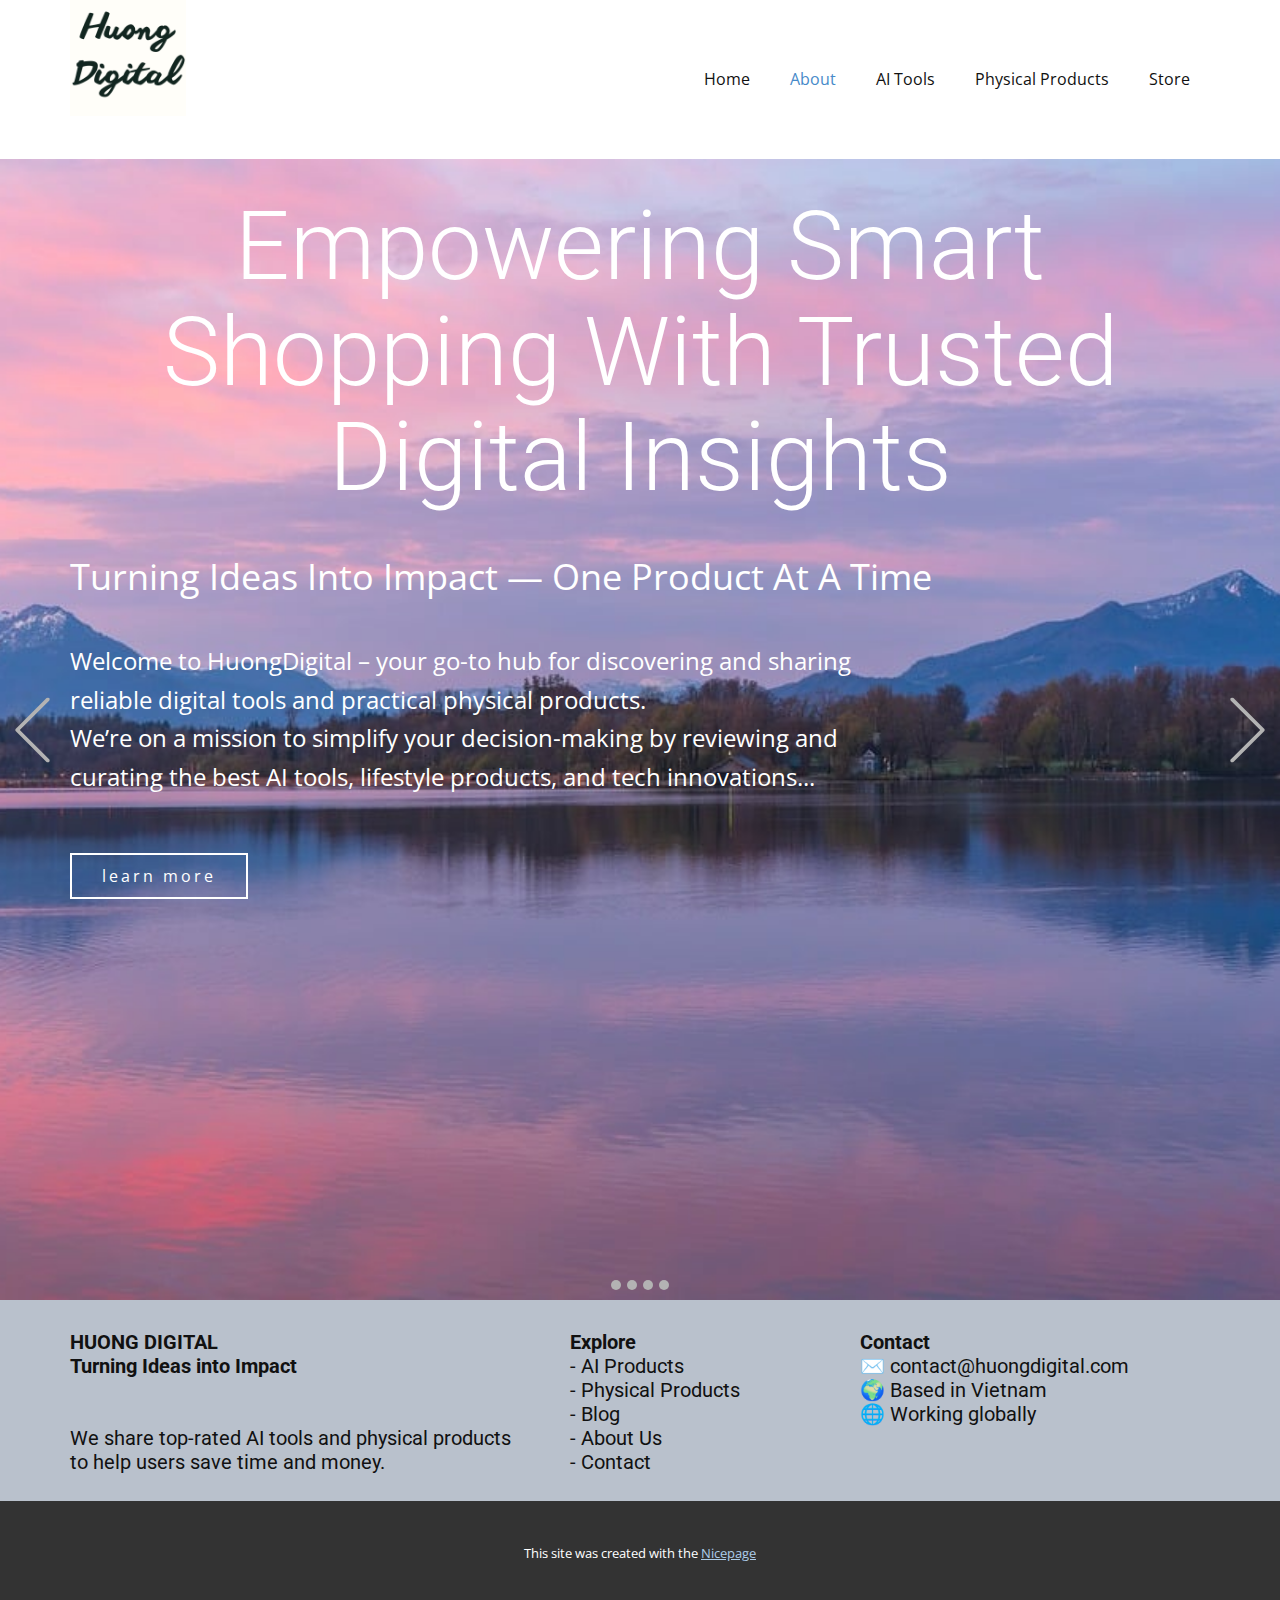
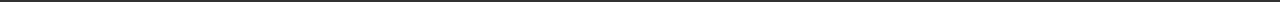
<file: About.html>
<!DOCTYPE html>
<html style="font-size: 16px;" lang="en"><head>
    <meta name="viewport" content="width=device-width, initial-scale=1.0">
    <meta charset="utf-8">
    <meta name="keywords" content="​Empowering Smart Shopping With&nbsp;Trusted Digital Insights">
    <meta name="description" content="">
    <title>About</title>
    <link rel="stylesheet" href="nicepage.css" media="screen">
<link rel="stylesheet" href="About.css" media="screen">
    <script class="u-script" type="text/javascript" src="jquery.js" defer=""></script>
    <script class="u-script" type="text/javascript" src="nicepage.js" defer=""></script>
    <meta name="generator" content="Nicepage 7.7.3, nicepage.com">
    
    
    
    <link id="u-theme-google-font" rel="stylesheet" href="https://fonts.googleapis.com/css?family=Roboto:100,100i,300,300i,400,400i,500,500i,700,700i,900,900i|Open+Sans:300,300i,400,400i,500,500i,600,600i,700,700i,800,800i">
    <script type="application/ld+json">{
		"@context": "http://schema.org",
		"@type": "Organization",
		"name": "",
		"logo": "images/HuongDigital1.png"
}</script>
    <meta name="theme-color" content="#478ac9">
    <meta property="og:title" content="About">
    <meta property="og:type" content="website">
  <meta data-intl-tel-input-cdn-path="intlTelInput/"></head>
  <body data-path-to-root="./" data-include-products="false" class="u-body u-xl-mode" data-lang="en"><header class="u-clearfix u-header" id="header" data-animation-name="" data-animation-duration="0" data-animation-delay="0" data-animation-direction=""><div class="u-clearfix u-sheet u-valign-middle-lg u-valign-middle-md u-valign-middle-sm u-valign-middle-xs u-sheet-1">
        <a href="#" class="u-image u-logo u-image-1" data-image-width="500" data-image-height="500">
          <img src="images/HuongDigital1.png" class="u-logo-image u-logo-image-1">
        </a>
        <nav class="u-menu u-menu-one-level u-offcanvas u-menu-1">
          <div class="menu-collapse" style="font-size: 1rem; letter-spacing: 0px;">
            <a class="u-button-style u-custom-left-right-menu-spacing u-custom-padding-bottom u-custom-top-bottom-menu-spacing u-hamburger-link u-nav-link u-text-active-palette-1-base u-text-hover-palette-2-base" href="#">
              <svg class="u-svg-link" viewBox="0 0 24 24"><use xlink:href="#menu-hamburger"></use></svg>
              <svg class="u-svg-content" version="1.1" id="menu-hamburger" viewBox="0 0 16 16" x="0px" y="0px" xmlns:xlink="http://www.w3.org/1999/xlink" xmlns="http://www.w3.org/2000/svg"><g><rect y="1" width="16" height="2"></rect><rect y="7" width="16" height="2"></rect><rect y="13" width="16" height="2"></rect>
</g></svg>
            </a>
          </div>
          <div class="u-custom-menu u-nav-container">
            <ul class="u-nav u-unstyled u-nav-1"><li class="u-nav-item"><a class="u-button-style u-nav-link u-text-active-palette-1-base u-text-hover-palette-2-base" href="./" style="padding: 10px 20px;">Home</a>
</li><li class="u-nav-item"><a class="u-button-style u-nav-link u-text-active-palette-1-base u-text-hover-palette-2-base" href="About.html" style="padding: 10px 20px;">About</a>
</li><li class="u-nav-item"><a class="u-button-style u-nav-link u-text-active-palette-1-base u-text-hover-palette-2-base" href="AI-Tools.html" style="padding: 10px 20px;">AI Tools</a>
</li><li class="u-nav-item"><a class="u-button-style u-nav-link u-text-active-palette-1-base u-text-hover-palette-2-base" href="Physical-Products.html" style="padding: 10px 20px;">Physical Products</a>
</li><li class="u-nav-item"><a class="u-button-style u-nav-link u-text-active-palette-1-base u-text-hover-palette-2-base" href="products/products.html" style="padding: 10px 20px;">Store</a>
</li></ul>
          </div>
          <div class="u-custom-menu u-nav-container-collapse">
            <div class="u-black u-container-style u-inner-container-layout u-opacity u-opacity-95 u-sidenav">
              <div class="u-inner-container-layout u-sidenav-overflow">
                <div class="u-menu-close"></div>
                <ul class="u-align-center u-nav u-popupmenu-items u-unstyled u-nav-2"><li class="u-nav-item"><a class="u-button-style u-nav-link" href="./">Home</a>
</li><li class="u-nav-item"><a class="u-button-style u-nav-link" href="About.html">About</a>
</li><li class="u-nav-item"><a class="u-button-style u-nav-link" href="AI-Tools.html">AI Tools</a>
</li><li class="u-nav-item"><a class="u-button-style u-nav-link" href="Physical-Products.html">Physical Products</a>
</li><li class="u-nav-item"><a class="u-button-style u-nav-link" href="products/products.html">Store</a>
</li></ul>
              </div>
            </div>
            <div class="u-black u-menu-overlay u-opacity u-opacity-70"></div>
          </div>
        </nav>
      </div></header>
    <section class="u-carousel u-slide u-block-5509-1" id="carousel-c786" data-interval="5000" data-u-ride="carousel">
      <ol class="u-absolute-hcenter u-carousel-indicators u-block-5509-2">
        <li data-u-target="#carousel-c786" class="u-active u-grey-30 u-shape-circle" style="width: 10px; height: 10px;" data-u-slide-to="0"></li>
        <li data-u-target="#carousel-c786" class="u-grey-30 u-shape-circle" style="width: 10px; height: 10px;" data-u-slide-to="1"></li>
        <li data-u-target="#carousel-c786" class="u-grey-30 u-shape-circle" style="width: 10px; height: 10px;" data-u-slide-to="2"></li>
        <li data-u-target="#carousel-c786" class="u-grey-30 u-shape-circle" style="width: 10px; height: 10px;" data-u-slide-to="3"></li>
      </ol>
      <div class="u-carousel-inner" role="listbox">
        <div class="u-active u-carousel-item u-clearfix u-image u-section-1-1" data-image-width="1280" data-image-height="720">
          <div class="u-clearfix u-sheet u-sheet-1">
            <h1 class="u-align-center u-text u-text-body-alt-color u-title u-text-1"> Empowering Smart Shopping With Trusted Digital Insights</h1>
            <p class="u-large-text u-text u-text-body-alt-color u-text-variant u-text-2">Turning Ideas Into Impact — One Product At A Time </p>
            <p class="u-large-text u-text u-text-body-alt-color u-text-variant u-text-3"> Welcome to HuongDigital – your go-to hub for discovering and sharing reliable digital tools and practical physical products.<br> We’re on a mission to simplify your decision-making by reviewing and curating the best AI tools, lifestyle products, and tech innovations...
            </p>
            <a href="#" class="u-border-2 u-border-white u-btn u-button-style u-btn-1">learn more</a>
          </div>
        </div>
        <div class="skrollable u-carousel-item u-clearfix u-uploaded-video u-valign-bottom-lg u-section-1-2">
          <img class="u-expanded-width u-image u-image-1" src="images/9cc4f671001085d1d5f1484e49eb7c66d00e996bfb3bad986fbada30db8684c352422b1e624c3f76b6b1ec72acd26cdcc2c330375f4c325b2edf08_1280.jpg" data-image-width="1280" data-image-height="847" data-animation-name="customAnimationIn" data-animation-duration="1500" data-animation-delay="0">
          <div class="u-align-center u-container-align-center u-container-align-left u-container-style u-group u-palette-5-light-2 u-group-1" data-animation-name="customAnimationIn" data-animation-duration="1500" data-animation-delay="500">
            <div class="u-container-layout u-valign-middle-lg u-valign-middle-md u-valign-middle-sm u-valign-middle-xs u-container-layout-1">
              <h1 class="u-align-left u-text u-text-1"> Our Vision</h1>
              <p class="u-align-left u-large-text u-text u-text-variant u-text-2"> To become a trusted global platform that bridges the gap between great ideas and everyday users by sharing high-value solutions in both digital and physical product spaces. </p>
            </div>
          </div>
        </div>
        <div class="u-align-center u-carousel-item u-clearfix u-white u-section-1-3" src="">
          <div class="u-container-align-center u-container-style u-expanded-width-sm u-group u-image u-shading u-image-1" data-image-width="1280" data-image-height="720" data-animation-name="flipIn" data-animation-duration="1500" data-animation-delay="0" data-animation-direction="X">
            <div class="u-container-layout u-valign-top u-container-layout-1">
              <h1 class="u-align-center u-text u-text-body-alt-color u-text-default u-text-1">Our Values </h1>
            </div>
          </div>
          <div class="custom-expanded u-list u-list-1">
            <div class="u-repeater u-repeater-1">
              <div class="u-container-style u-list-item u-palette-1-light-3 u-radius u-repeater-item u-shape-round u-list-item-1" data-animation-name="customAnimationIn" data-animation-duration="1500" data-animation-delay="500">
                <div class="u-container-layout u-similar-container u-container-layout-2"><span class="u-align-left u-icon u-icon-1" data-animation-name="" data-animation-duration="0" data-animation-delay="0" data-animation-direction=""><svg class="u-svg-link" preserveAspectRatio="xMidYMin slice" viewBox="0 0 52.966 52.966" style=""><use xlink:href="#svg-d1dc"></use></svg><svg class="u-svg-content" viewBox="0 0 52.966 52.966" x="0px" y="0px" id="svg-d1dc" style="enable-background:new 0 0 52.966 52.966;"><circle style="fill:#57ABC1;" cx="21.983" cy="21" r="20"></circle><line style="fill:none;stroke:#556080;stroke-width:2;stroke-linecap:round;stroke-miterlimit:10;" x1="35.437" y1="35.798" x2="50.983" y2="51.966"></line><path style="fill:#7CCBD8;" d="M3.002,27.253c0.848,2.582,2.24,5.018,4.167,7.146L35.382,6.186
	c-2.129-1.928-4.564-3.319-7.146-4.167L3.002,27.253z"></path><path style="fill:#556080;" d="M21.983,42c-11.58,0-21-9.42-21-21s9.42-21,21-21s21,9.42,21,21S33.562,42,21.983,42z M21.983,2
	c-10.477,0-19,8.523-19,19s8.523,19,19,19s19-8.523,19-19S32.459,2,21.983,2z"></path></svg></span>
                  <h4 class="u-align-left u-text u-text-palette-1-base u-text-2"> Transparency</h4>
                  <p class="u-align-left u-text u-text-3"> We only promote what we truly believe in.</p>
                </div>
              </div>
              <div class="u-container-style u-list-item u-palette-1-light-3 u-radius u-repeater-item u-shape-round u-list-item-2" data-animation-name="customAnimationIn" data-animation-duration="1500" data-animation-delay="500">
                <div class="u-container-layout u-similar-container u-container-layout-3"><span class="u-align-left u-icon u-icon-2" data-animation-name="" data-animation-duration="0" data-animation-delay="0" data-animation-direction=""><svg class="u-svg-link" preserveAspectRatio="xMidYMin slice" viewBox="0 0 53.255 53.255" style=""><use xlink:href="#svg-8207"></use></svg><svg class="u-svg-content" viewBox="0 0 53.255 53.255" x="0px" y="0px" id="svg-8207" style="enable-background:new 0 0 53.255 53.255;"><path style="fill:#D75A4A;" d="M39.598,2.343c3.124-3.124,8.19-3.124,11.314,0s3.124,8.19,0,11.314L39.598,2.343z"></path><polygon style="fill:#ED8A19;" points="42.426,17.899 16.512,43.814 15.982,48.587 44.548,20.02 44.548,20.02 "></polygon><polygon style="fill:#ED8A19;" points="10.325,42.93 15.098,42.4 41.012,16.485 36.77,12.243 10.855,38.157 "></polygon><polygon style="fill:#ED8A19;" points="35.356,10.829 33.234,8.707 33.234,8.707 4.668,37.273 9.441,36.743 "></polygon><polygon style="fill:#C7CAC7;" points="48.79,15.778 48.79,15.778 50.912,13.657 39.598,2.343 37.476,4.465 37.477,4.465 "></polygon><polygon style="fill:#C7CAC7;" points="36.062,5.879 36.062,5.879 34.648,7.293 34.648,7.293 45.962,18.606 45.962,18.606 
	47.376,17.192 47.376,17.192 "></polygon><path style="fill:#FBCE9D;" d="M14.424,44.488l-5.122,0.569c-0.036,0.004-0.073,0.006-0.109,0.006c0,0-0.001,0-0.001,0H9.192H9.192
	c-0.001,0-0.001,0-0.001,0c-0.036,0-0.073-0.002-0.109-0.006c-0.039-0.004-0.071-0.026-0.108-0.035
	c-0.072-0.017-0.141-0.035-0.207-0.067c-0.05-0.024-0.093-0.053-0.138-0.084c-0.057-0.04-0.109-0.083-0.157-0.134
	c-0.038-0.04-0.069-0.081-0.1-0.127c-0.038-0.057-0.069-0.116-0.095-0.181c-0.022-0.054-0.038-0.107-0.05-0.165
	c-0.007-0.032-0.024-0.059-0.028-0.092c-0.004-0.038,0.01-0.073,0.01-0.11c0-0.038-0.014-0.072-0.01-0.11l0.569-5.122l-5.122,0.569
	c-0.037,0.004-0.075,0.006-0.111,0.006c-0.079,0-0.152-0.024-0.227-0.042L0.442,51.399l2.106-2.106c0.391-0.391,1.023-0.391,1.414,0
	s0.391,1.023,0,1.414l-2.106,2.106l12.03-2.864c-0.026-0.109-0.043-0.222-0.03-0.339L14.424,44.488z"></path><path style="fill:#38454F;" d="M3.962,49.293c-0.391-0.391-1.023-0.391-1.414,0l-2.106,2.106L0,53.255l1.856-0.442l2.106-2.106
	C4.352,50.316,4.352,49.684,3.962,49.293z"></path><polygon style="fill:#F2ECBF;" points="48.79,15.778 37.477,4.465 37.476,4.465 36.062,5.879 36.062,5.879 47.376,17.192 
	47.376,17.192 48.79,15.778 "></polygon><path style="fill:#EBBA16;" d="M41.012,16.485L15.098,42.4l-4.773,0.53l0.53-4.773L36.77,12.243l-1.414-1.414L9.441,36.743
	l-4.773,0.53l-1.133,1.133l-0.228,0.957c0.075,0.018,0.147,0.042,0.227,0.042c0.036,0,0.074-0.002,0.111-0.006l5.122-0.569
	l-0.569,5.122c-0.004,0.038,0.01,0.073,0.01,0.11c0,0.038-0.014,0.072-0.01,0.11c0.004,0.033,0.021,0.06,0.028,0.092
	c0.012,0.057,0.029,0.112,0.05,0.165c0.026,0.064,0.057,0.124,0.095,0.181c0.03,0.045,0.063,0.088,0.1,0.127
	c0.047,0.05,0.1,0.094,0.157,0.134c0.044,0.031,0.089,0.061,0.138,0.084c0.065,0.031,0.135,0.05,0.207,0.067
	c0.038,0.009,0.069,0.03,0.108,0.035c0.036,0.004,0.072,0.006,0.109,0.006h0.001h0h0.001h0.001c0,0,0.001,0,0.001,0h0
	c0.035,0,0.072-0.002,0.109-0.006l5.122-0.569l-0.569,5.122c-0.013,0.118,0.004,0.23,0.03,0.339l0.963-0.229l1.133-1.132l0.53-4.773
	l25.914-25.915L41.012,16.485z"></path><polygon style="fill:#F2ECBF;" points="45.962,18.606 34.648,7.293 34.648,7.293 33.234,8.707 33.234,8.707 35.356,10.829 
	36.77,12.243 41.012,16.485 42.426,17.899 44.548,20.02 44.548,20.02 45.962,18.606 "></polygon></svg></span>
                  <h4 class="u-align-left u-text u-text-palette-1-base u-text-4">Simplicity </h4>
                  <p class="u-align-left u-text u-text-5"> Clear, easy-to-understand content that saves time. </p>
                </div>
              </div>
              <div class="u-container-style u-list-item u-palette-1-light-3 u-radius u-repeater-item u-shape-round u-list-item-3" data-animation-name="customAnimationIn" data-animation-duration="1500" data-animation-delay="500">
                <div class="u-container-layout u-similar-container u-container-layout-4"><span class="u-align-left u-icon u-icon-3" data-animation-name="" data-animation-duration="0" data-animation-delay="0" data-animation-direction=""><svg class="u-svg-link" preserveAspectRatio="xMidYMin slice" viewBox="0 0 50 50" style=""><use xlink:href="#svg-9f03"></use></svg><svg class="u-svg-content" viewBox="0 0 50 50" x="0px" y="0px" id="svg-9f03" style="enable-background:new 0 0 50 50;"><circle style="fill:#25AE88;" cx="25" cy="25" r="25"></circle><polyline style="fill:none;stroke:#FFFFFF;stroke-width:2;stroke-linecap:round;stroke-linejoin:round;stroke-miterlimit:10;" points="
	38,15 22,33 12,25 "></polyline></svg></span>
                  <h4 class="u-align-left u-text u-text-palette-1-base u-text-6"> Usefulness</h4>
                  <p class="u-align-left u-text u-text-7"> Focused on helping users make smart, informed decisions.</p>
                </div>
              </div>
              <div class="u-container-style u-list-item u-palette-1-light-3 u-radius u-repeater-item u-shape-round u-list-item-4" data-animation-name="customAnimationIn" data-animation-duration="1500" data-animation-delay="500">
                <div class="u-container-layout u-similar-container u-container-layout-5"><span class="u-align-left u-file-icon u-icon u-icon-4" data-animation-name="" data-animation-duration="0" data-animation-delay="0" data-animation-direction=""><img src="images/921490.png" alt=""></span>
                  <h4 class="u-align-left u-text u-text-palette-1-base u-text-8"> Inclusivity </h4>
                  <p class="u-align-left u-text u-text-9">Serving a wide range of users, across diverse needs and locations.</p>
                </div>
              </div>
            </div>
          </div>
        </div>
        <div class="u-align-center u-carousel-item u-clearfix u-container-align-center u-container-align-left-lg u-container-align-left-xl u-image u-shading u-section-1-4" data-image-width="1280" data-image-height="720">
          <div class="u-clearfix u-sheet u-valign-middle-lg u-valign-middle-md u-valign-middle-sm u-valign-middle-xs u-sheet-1">
            <h1 class="u-align-left u-text u-text-default u-text-1" data-animation-name="customAnimationIn" data-animation-duration="1500" data-animation-delay="0"> Our Method</h1>
            <div class="custom-expanded u-list u-list-1">
              <div class="u-repeater u-repeater-1">
                <div class="u-container-align-left u-container-style u-list-item u-radius u-repeater-item u-shape-round u-white u-list-item-1" data-animation-name="customAnimationIn" data-animation-duration="1500">
                  <div class="u-container-layout u-similar-container u-valign-top u-container-layout-1">
                    <p class="u-align-left u-text u-text-default u-text-2">We research the latest tools and products. </p>
                    <a href="#" class="u-active-none u-align-left u-border-2 u-border-active-palette-1-light-1 u-border-hover-palette-1-light-1 u-border-no-left u-border-no-right u-border-no-top u-border-palette-1-base u-btn u-button-style u-hover-none u-none u-text-active-palette-1-light-1 u-text-hover-palette-1-light-1 u-text-palette-1-base u-btn-1">learn more</a><span class="u-file-icon u-icon u-icon-1"><img src="images/1634264.png" alt=""></span>
                  </div>
                </div>
                <div class="u-container-align-left u-container-style u-list-item u-radius u-repeater-item u-shape-round u-white u-list-item-2" data-animation-name="customAnimationIn" data-animation-duration="1000">
                  <div class="u-container-layout u-similar-container u-valign-top u-container-layout-2">
                    <p class="u-align-left u-text u-text-default u-text-3"> We test or analyze them based on real-world usage.</p>
                    <a href="#" class="u-active-none u-align-left u-border-2 u-border-active-palette-1-light-1 u-border-hover-palette-1-light-1 u-border-no-left u-border-no-right u-border-no-top u-border-palette-1-base u-btn u-button-style u-hover-none u-none u-text-active-palette-1-light-1 u-text-hover-palette-1-light-1 u-text-palette-1-base u-btn-2">learn more</a><span class="u-file-icon u-icon u-icon-2"><img src="images/1634264.png" alt=""></span>
                  </div>
                </div>
                <div class="u-container-align-left u-container-style u-list-item u-radius u-repeater-item u-shape-round u-white u-list-item-3" data-animation-name="customAnimationIn" data-animation-duration="1500">
                  <div class="u-container-layout u-similar-container u-valign-top u-container-layout-3">
                    <p class="u-align-left u-text u-text-default u-text-4"> We share honest reviews, discount codes, and useful tips.</p>
                    <a href="#" class="u-active-none u-align-left u-border-2 u-border-active-palette-1-light-1 u-border-hover-palette-1-light-1 u-border-no-left u-border-no-right u-border-no-top u-border-palette-1-base u-btn u-button-style u-hover-none u-none u-text-active-palette-1-light-1 u-text-hover-palette-1-light-1 u-text-palette-1-base u-btn-3">learn more</a><span class="u-file-icon u-icon u-icon-3"><img src="images/1634264.png" alt=""></span>
                  </div>
                </div>
                <div class="u-container-align-left u-container-style u-list-item u-radius u-repeater-item u-shape-round u-white u-list-item-4" data-animation-name="customAnimationIn" data-animation-duration="1500">
                  <div class="u-container-layout u-similar-container u-valign-top u-container-layout-4">
                    <p class="u-align-left u-text u-text-default u-text-5"> We continuously update our content to keep it relevant and fresh.</p>
                    <a href="#" class="u-active-none u-align-left u-border-2 u-border-active-palette-1-light-1 u-border-hover-palette-1-light-1 u-border-no-left u-border-no-right u-border-no-top u-border-palette-1-base u-btn u-button-style u-hover-none u-none u-text-active-palette-1-light-1 u-text-hover-palette-1-light-1 u-text-palette-1-base u-btn-4">learn more</a><span class="u-file-icon u-icon u-icon-4"><img src="images/1634264.png" alt=""></span>
                  </div>
                </div>
              </div>
            </div>
          </div>
        </div>
      </div>
      <a class="u-absolute-vcenter u-carousel-control u-carousel-control-prev u-text-grey-30 u-block-5509-3" href="#carousel-c786" role="button" data-u-slide="prev"><span aria-hidden="true">
          <svg class="u-svg-link" viewBox="0 0 477.175 477.175"><path d="M145.188,238.575l215.5-215.5c5.3-5.3,5.3-13.8,0-19.1s-13.8-5.3-19.1,0l-225.1,225.1c-5.3,5.3-5.3,13.8,0,19.1l225.1,225
                    c2.6,2.6,6.1,4,9.5,4s6.9-1.3,9.5-4c5.3-5.3,5.3-13.8,0-19.1L145.188,238.575z"></path></svg></span><span class="sr-only">Previous</span>
      </a>
      <a class="u-absolute-vcenter u-carousel-control u-carousel-control-next u-text-grey-30 u-block-5509-4" href="#carousel-c786" role="button" data-u-slide="next"><span aria-hidden="true">
          <svg class="u-svg-link" viewBox="0 0 477.175 477.175"><path d="M360.731,229.075l-225.1-225.1c-5.3-5.3-13.8-5.3-19.1,0s-5.3,13.8,0,19.1l215.5,215.5l-215.5,215.5
                    c-5.3,5.3-5.3,13.8,0,19.1c2.6,2.6,6.1,4,9.5,4c3.4,0,6.9-1.3,9.5-4l225.1-225.1C365.931,242.875,365.931,234.275,360.731,229.075z"></path></svg></span><span class="sr-only">Next</span>
      </a>
    </section>
    
    
    
    <footer class="u-align-center u-clearfix u-container-align-center u-footer u-palette-5-base u-footer" id="footer"><div class="u-clearfix u-sheet u-valign-bottom-lg u-valign-bottom-md u-valign-bottom-sm u-valign-bottom-xs u-sheet-1">
        <div class="data-layout-selected u-clearfix u-expanded-width u-layout-wrap u-layout-wrap-1">
          <div class="u-layout">
            <div class="u-layout-row">
              <div class="u-container-style u-layout-cell u-size-20 u-layout-cell-1">
                <div class="u-container-layout u-valign-top-lg u-valign-top-md u-valign-top-sm u-valign-top-xs u-container-layout-1">
                  <h5 class="u-text u-text-1"><span style="font-weight: 700;"></span><span style="font-weight: 700;"></span><span style="font-weight: 700;">HUONG DIGITAL <br>Turning Ideas into Impact</span>
                    <br>
                    <br>
                    <br>We share top-rated AI tools and physical products <br>to help users save time and money.<br>
                  </h5>
                </div>
              </div>
              <div class="u-container-style u-layout-cell u-size-20 u-layout-cell-2">
                <div class="u-container-layout u-container-layout-2">
                  <h5 class="u-text u-text-default u-text-2"><span style="font-weight: 700;">Explore </span>
                    <br>- AI Products <br>- Physical Products <br>- Blog <br>- About Us <br>- Contact&nbsp; 
                  </h5>
                </div>
              </div>
              <div class="u-container-style u-layout-cell u-size-20 u-layout-cell-3">
                <div class="u-container-layout u-container-layout-3">
                  <h5 class="u-text u-text-3"><span style="font-weight: 700;">Contact </span>
                    <br>✉️ contact@huongdigital.com <br>🌍 Based in Vietnam <br>🌐 Working globally&nbsp;<br>
                  </h5>
                </div>
              </div>
            </div>
          </div>
        </div>
      </div></footer>
    <section class="u-backlink u-clearfix u-grey-80">
      <p class="u-text"><span>This site was created with the </span>
        <a class="u-link" href="https://nicepage.com/" target="_blank" rel="nofollow"><span>Nicepage</span>
        </a>
      </p>
    </section>
  
</body></html>
</file>
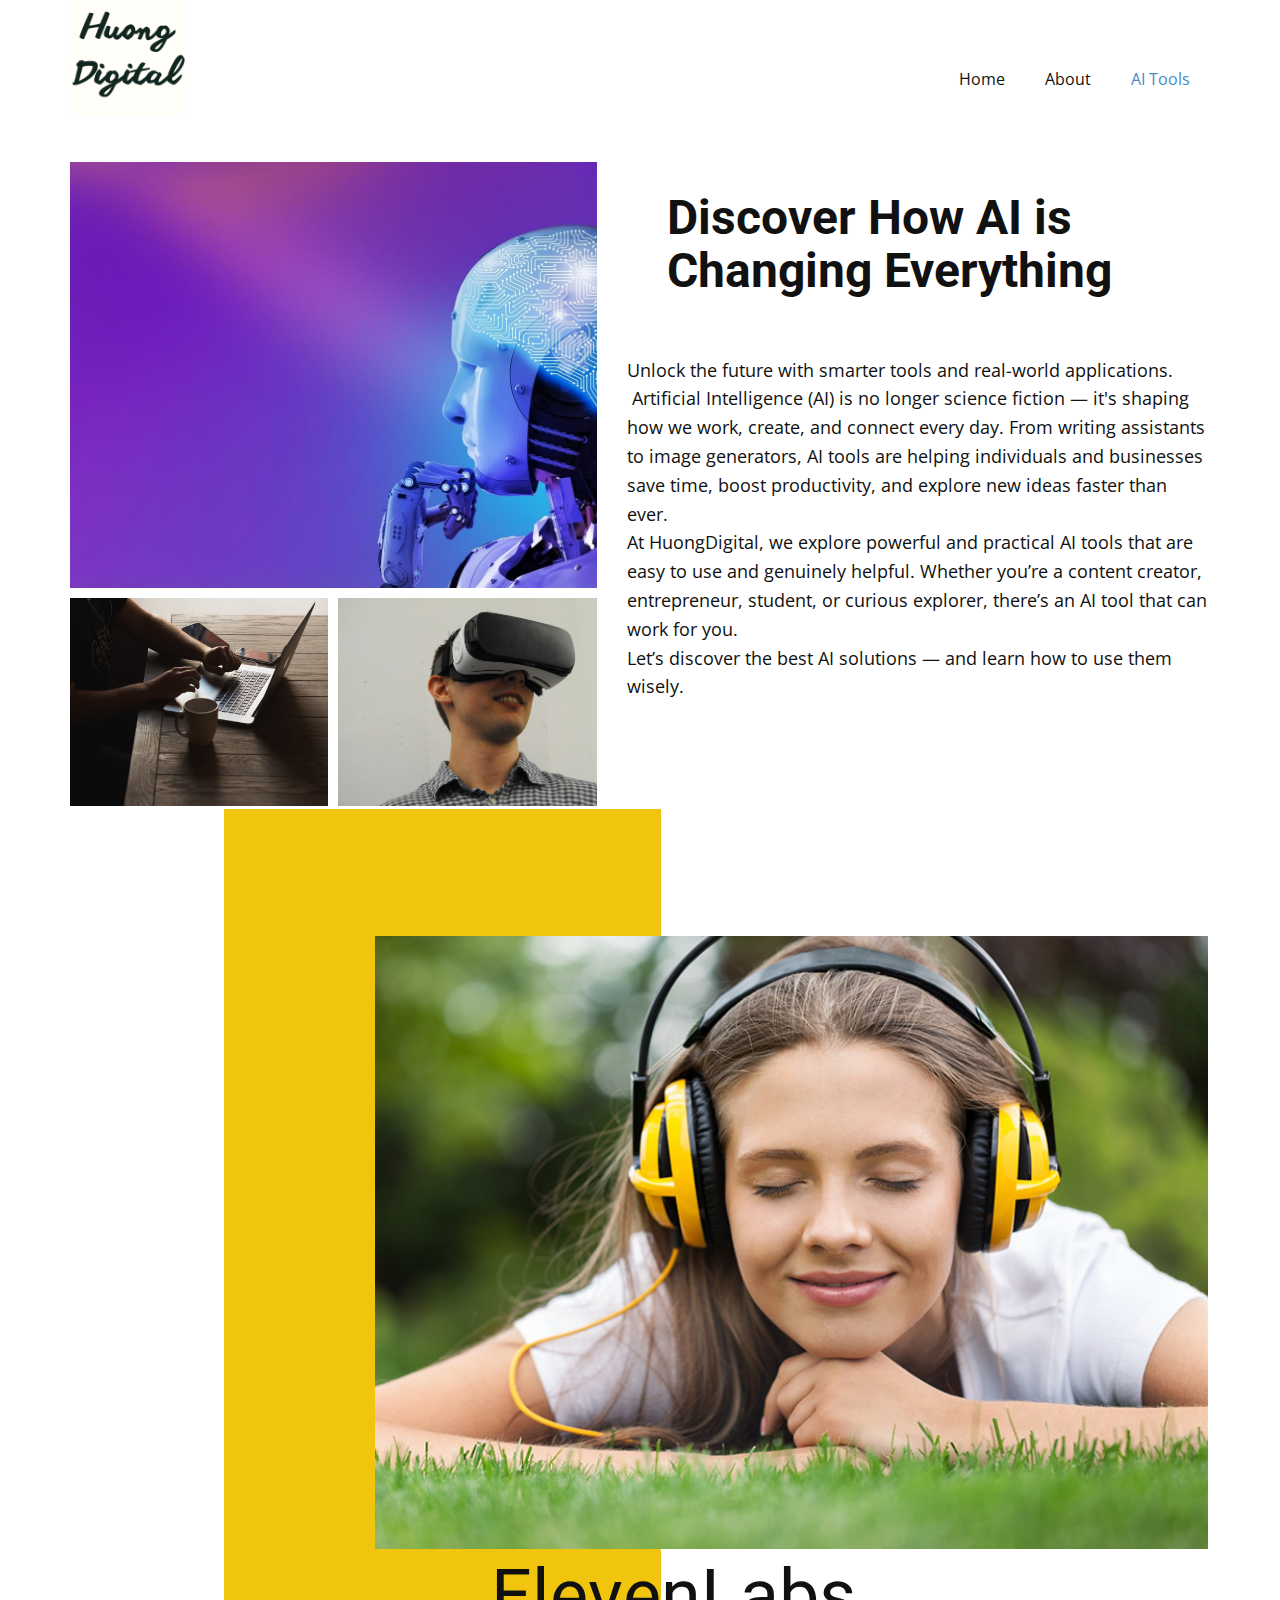
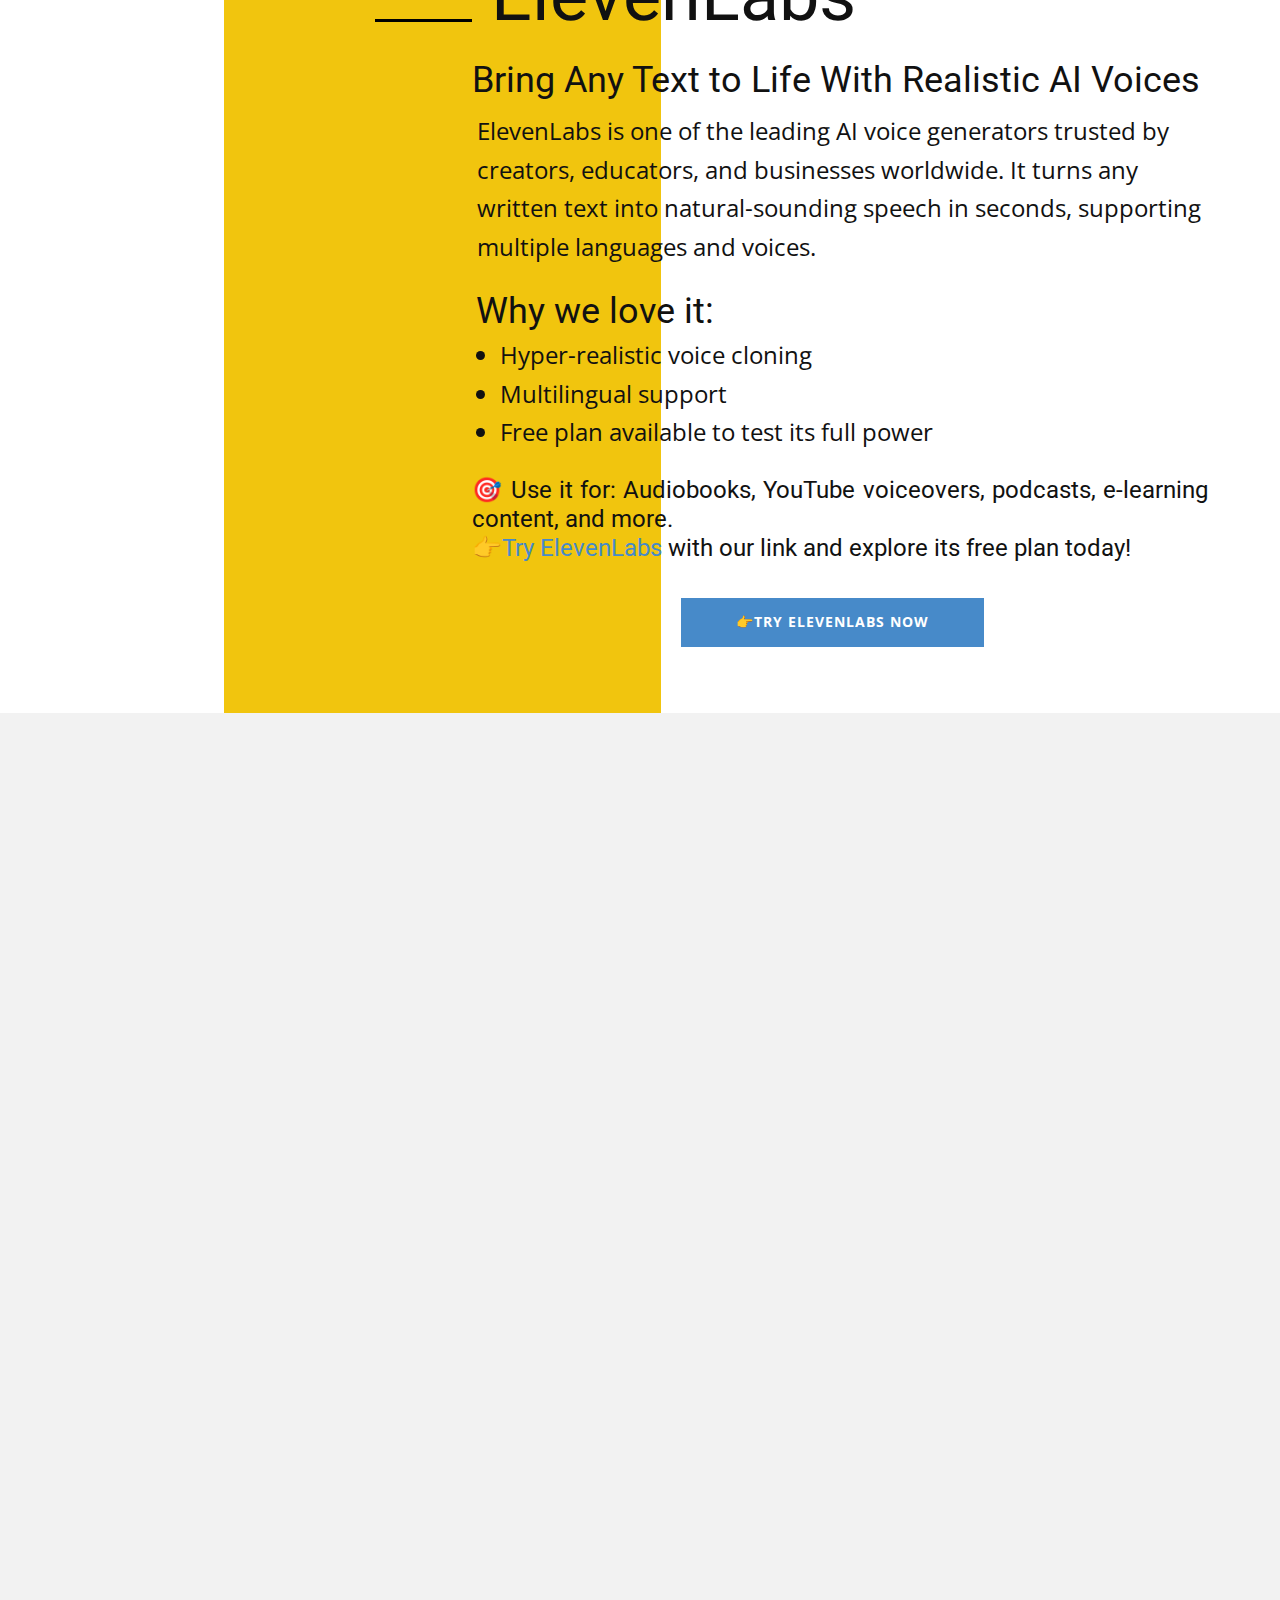
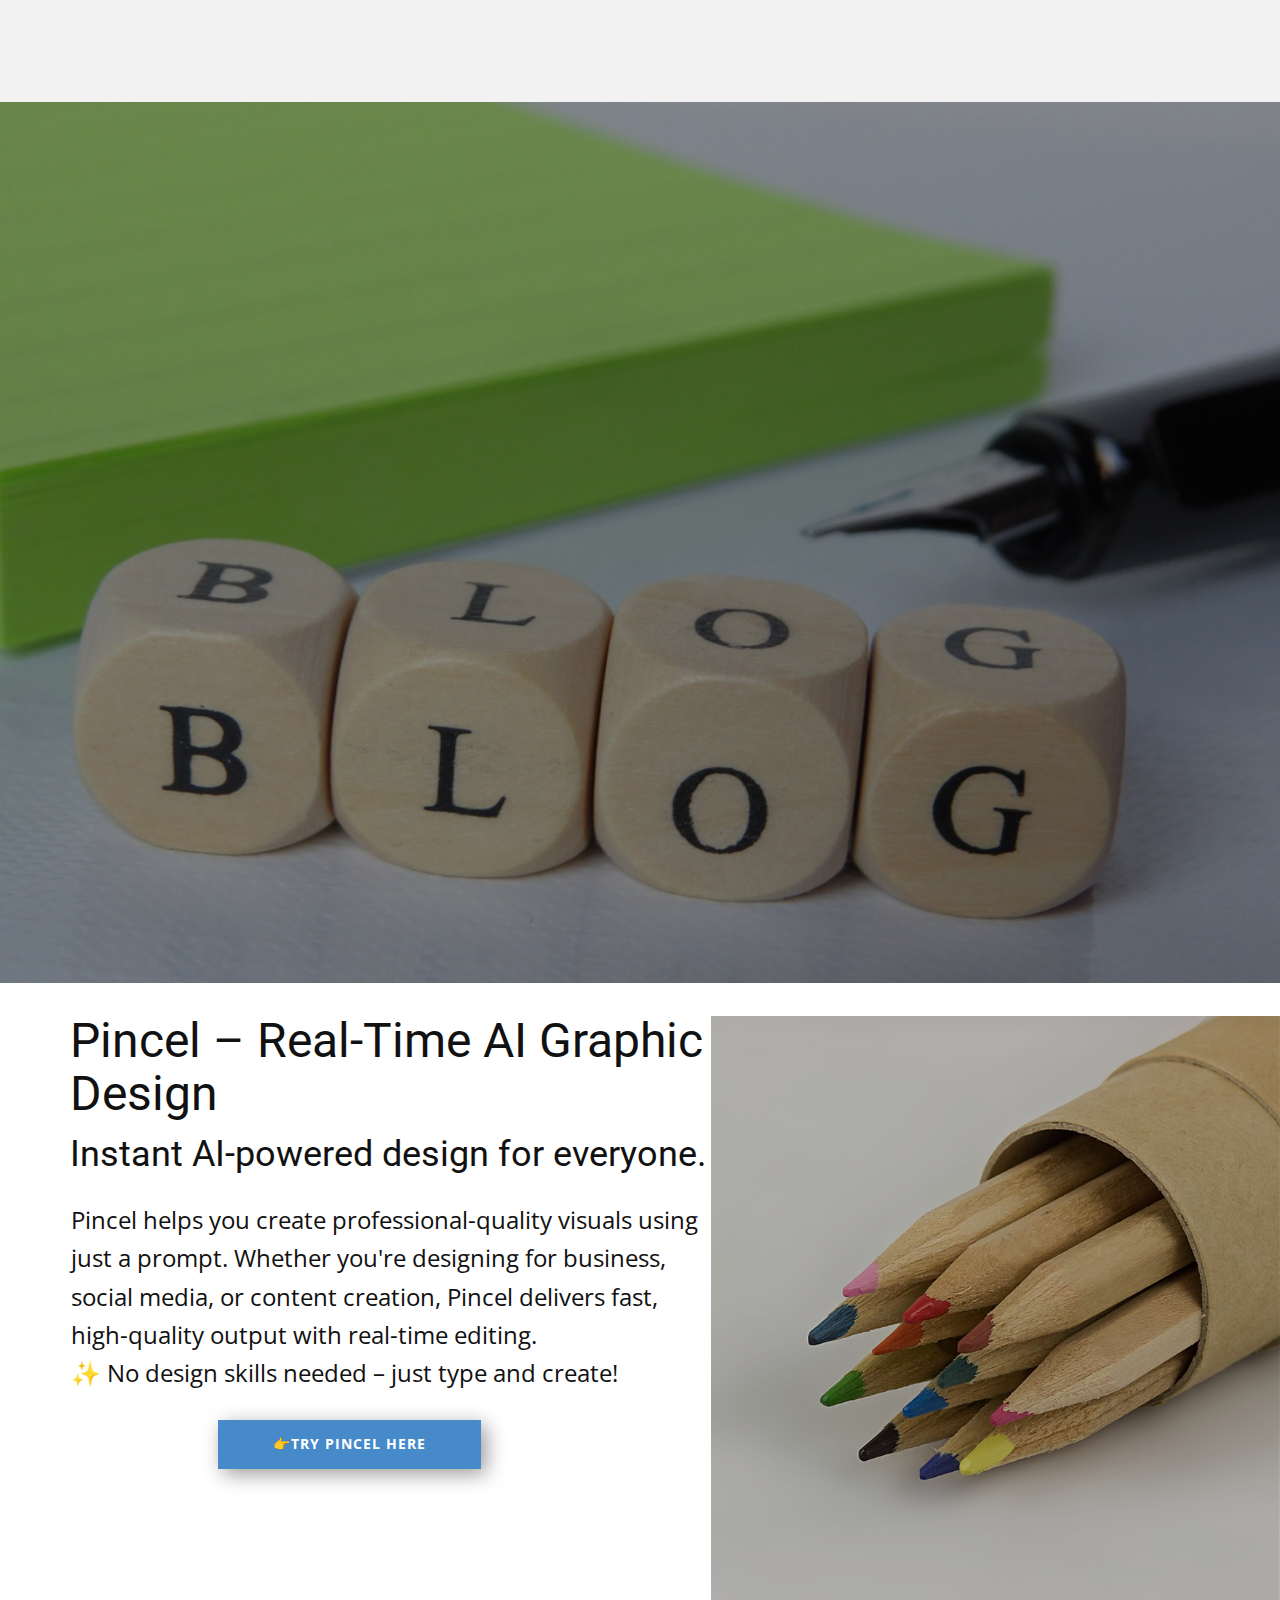
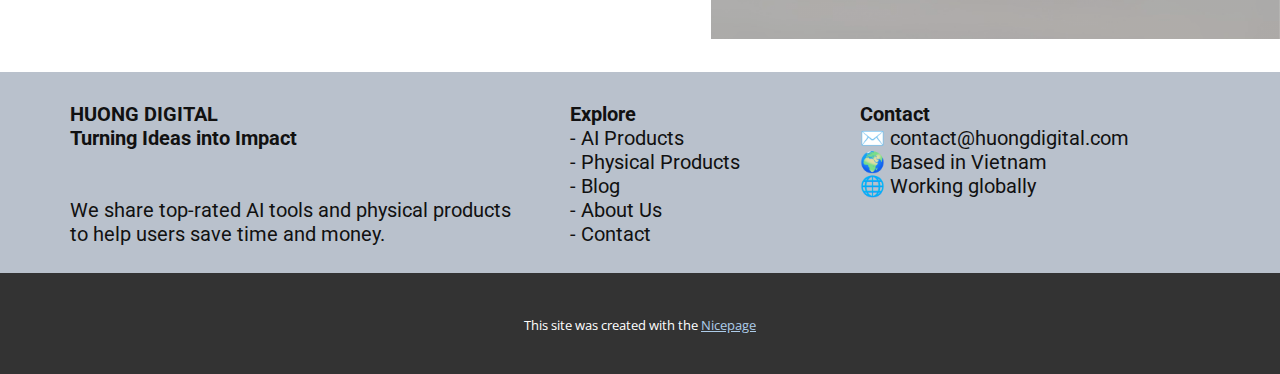
<file: AI-Tools.html>
<!DOCTYPE html>
<html style="font-size: 16px;" lang="en"><head>
    <meta name="viewport" content="width=device-width, initial-scale=1.0">
    <meta charset="utf-8">
    <meta name="keywords" content="​Discover How AI is Changing Everything, ​&nbsp;ElevenLabs, ​Bring Any Text to Life With Realistic AI Voices, ​Pincel – Real-Time AI Graphic Design, Instant AI-powered design for everyone.​">
    <meta name="description" content="">
    <title>AI Tools</title>
    <link rel="stylesheet" href="nicepage.css" media="screen">
<link rel="stylesheet" href="AI-Tools.css" media="screen">
    <script class="u-script" type="text/javascript" src="jquery.js" defer=""></script>
    <script class="u-script" type="text/javascript" src="nicepage.js" defer=""></script>
    <meta name="generator" content="Nicepage 7.7.3, nicepage.com">
    
    
    
    
    
    
    
    <link id="u-theme-google-font" rel="stylesheet" href="https://fonts.googleapis.com/css?family=Roboto:100,100i,300,300i,400,400i,500,500i,700,700i,900,900i|Open+Sans:300,300i,400,400i,500,500i,600,600i,700,700i,800,800i">
    <script type="application/ld+json">{
		"@context": "http://schema.org",
		"@type": "Organization",
		"name": "",
		"logo": "images/HuongDigital1.png"
}</script>
    <meta name="theme-color" content="#478ac9">
    <meta property="og:title" content="AI Tools">
    <meta property="og:type" content="website">
  <meta data-intl-tel-input-cdn-path="intlTelInput/"></head>
  <body data-path-to-root="./" data-include-products="false" class="u-body u-xl-mode" data-lang="en"><header class="u-clearfix u-header u-header" id="header"><div class="u-clearfix u-sheet u-valign-middle-lg u-valign-middle-md u-valign-middle-sm u-valign-middle-xs u-sheet-1">
        <a href="#" class="u-image u-logo u-image-1" data-image-width="500" data-image-height="500">
          <img src="images/HuongDigital1.png" class="u-logo-image u-logo-image-1">
        </a>
        <nav class="u-menu u-menu-one-level u-offcanvas u-menu-1">
          <div class="menu-collapse" style="font-size: 1rem; letter-spacing: 0px;">
            <a class="u-button-style u-custom-left-right-menu-spacing u-custom-padding-bottom u-custom-top-bottom-menu-spacing u-hamburger-link u-nav-link u-text-active-palette-1-base u-text-hover-palette-2-base" href="#">
              <svg class="u-svg-link" viewBox="0 0 24 24"><use xlink:href="#menu-hamburger"></use></svg>
              <svg class="u-svg-content" version="1.1" id="menu-hamburger" viewBox="0 0 16 16" x="0px" y="0px" xmlns:xlink="http://www.w3.org/1999/xlink" xmlns="http://www.w3.org/2000/svg"><g><rect y="1" width="16" height="2"></rect><rect y="7" width="16" height="2"></rect><rect y="13" width="16" height="2"></rect>
</g></svg>
            </a>
          </div>
          <div class="u-nav-container">
            <ul class="u-nav u-unstyled u-nav-1"><li class="u-nav-item"><a class="u-button-style u-nav-link u-text-active-palette-1-base u-text-hover-palette-2-base" href="./" style="padding: 10px 20px;">Home</a>
</li><li class="u-nav-item"><a class="u-button-style u-nav-link u-text-active-palette-1-base u-text-hover-palette-2-base" href="About.html" style="padding: 10px 20px;">About</a>
</li><li class="u-nav-item"><a class="u-button-style u-nav-link u-text-active-palette-1-base u-text-hover-palette-2-base" href="AI-Tools.html" style="padding: 10px 20px;">AI Tools</a>
</li></ul>
          </div>
          <div class="u-nav-container-collapse">
            <div class="u-black u-container-style u-inner-container-layout u-opacity u-opacity-95 u-sidenav">
              <div class="u-inner-container-layout u-sidenav-overflow">
                <div class="u-menu-close"></div>
                <ul class="u-align-center u-nav u-popupmenu-items u-unstyled u-nav-2"><li class="u-nav-item"><a class="u-button-style u-nav-link" href="./">Home</a>
</li><li class="u-nav-item"><a class="u-button-style u-nav-link" href="About.html">About</a>
</li><li class="u-nav-item"><a class="u-button-style u-nav-link" href="AI-Tools.html">AI Tools</a>
</li></ul>
              </div>
            </div>
            <div class="u-black u-menu-overlay u-opacity u-opacity-70"></div>
          </div>
        </nav>
      </div></header>
    <section class="u-clearfix u-section-1" id="sec-7d52">
      <div class="u-clearfix u-sheet u-valign-middle-lg u-valign-middle-md u-valign-middle-sm u-valign-middle-xs u-sheet-1">
        <div class="custom-expanded data-layout-selected u-clearfix u-gutter-10 u-layout-wrap u-layout-wrap-1">
          <div class="u-gutter-0 u-layout">
            <div class="u-layout-row">
              <div class="u-size-28-lg u-size-28-xl u-size-29-sm u-size-29-xs u-size-60-md">
                <div class="u-layout-col">
                  <div class="u-size-40">
                    <div class="u-layout-row">
                      <div class="u-align-left u-container-style u-image u-layout-cell u-left-cell u-size-60 u-image-1" src="" data-image-width="1600" data-image-height="860">
                        <div class="u-container-layout u-container-layout-1" src=""></div>
                      </div>
                    </div>
                  </div>
                  <div class="u-size-20">
                    <div class="u-layout-row">
                      <div class="u-align-left u-container-align-left u-container-style u-image u-layout-cell u-left-cell u-size-30 u-image-2" src="">
                        <div class="u-container-layout u-valign-middle u-container-layout-2" src=""></div>
                      </div>
                      <div class="u-align-left u-container-align-left u-container-style u-image u-layout-cell u-size-30 u-image-3" src="" data-image-width="1080" data-image-height="880">
                        <div class="u-container-layout u-valign-middle u-container-layout-3" src=""></div>
                      </div>
                    </div>
                  </div>
                </div>
              </div>
              <div class="u-size-31-sm u-size-31-xs u-size-32-lg u-size-32-xl u-size-60-md">
                <div class="u-layout-row">
                  <div class="u-align-left u-container-align-left u-container-style u-layout-cell u-right-cell u-size-60 u-white u-layout-cell-4">
                    <div class="u-container-layout u-container-layout-4">
                      <h2 class="u-align-left u-text u-text-1"> Discover How AI is Changing Everything</h2>
                      <p class="u-align-left u-text u-text-2"> Unlock the future with smarter tools and real-world applications.<br>&nbsp;Artificial Intelligence (AI) is no longer science fiction — it's shaping how we work, create, and connect every day.&nbsp;From writing assistants to image generators, AI tools are helping individuals and businesses save time, boost productivity, and explore new ideas faster than ever.&nbsp;<br>At HuongDigital, we explore powerful and practical AI tools that are easy to use and genuinely helpful. Whether you’re a content creator, entrepreneur, student, or curious explorer, there’s an AI tool that can work for you.&nbsp;<br>Let’s discover the best AI solutions — and learn how to use them wisely.
                      </p>
                    </div>
                  </div>
                </div>
              </div>
            </div>
          </div>
        </div>
      </div>
    </section>
    <section class="u-align-center u-clearfix u-section-2" id="sec-404e">
      <div class="u-clearfix u-sheet u-valign-bottom-xs u-valign-middle-lg u-valign-middle-md u-valign-middle-sm u-sheet-1">
        <div class="u-expanded-height u-palette-3-base u-shape u-shape-rectangle u-shape-1"></div>
        <div class="data-layout-selected u-clearfix u-gutter-0 u-layout-wrap u-layout-wrap-1">
          <div class="u-layout">
            <div class="u-layout-col">
              <div class="u-size-30">
                <div class="u-layout-row">
                  <div class="u-container-style u-image u-layout-cell u-left-cell u-right-cell u-size-60 u-image-1">
                    <div class="u-container-layout u-container-layout-1"></div>
                  </div>
                </div>
              </div>
              <div class="u-size-30">
                <div class="u-layout-row">
                  <div class="u-align-left u-container-align-left u-container-style u-layout-cell u-left-cell u-size-7 u-layout-cell-2">
                    <div class="u-container-layout u-container-layout-2">
                      <div class="u-border-3 u-border-black u-expanded-width u-line u-line-horizontal u-line-1"></div>
                    </div>
                  </div>
                  <div class="u-container-style u-layout-cell u-right-cell u-size-53 u-layout-cell-3">
                    <div class="u-container-layout u-container-layout-3">
                      <h1 class="u-align-left u-text u-text-default u-text-1"> &nbsp;ElevenLabs</h1>
                      <h3 class="u-align-left u-text u-text-2"> Bring Any Text to Life With Realistic AI Voices</h3>
                      <p class="u-align-left u-large-text u-text u-text-variant u-text-3"> ElevenLabs is one of the leading AI voice generators trusted by creators, educators, and businesses worldwide. It turns any written text into natural-sounding speech in seconds, supporting multiple languages and voices.<br>
                      </p>
                      <h3 class="u-align-justify u-text u-text-4"> Why we love it:</h3>
                      <ul class="u-align-justify u-text u-text-5">
                        <li>Hyper-realistic voice cloning</li>
                        <li> Multilingual support </li>
                        <li> Free plan available to test its full power</li>
                      </ul>
                      <h4 class="u-align-justify u-text u-text-6"> 🎯 Use it for: Audiobooks, YouTube voiceovers, podcasts, e-learning content, and more.&nbsp;<br>
                        <a href="https://elevenlabs.io/?pscd=try.elevenlabs.io&amp;ps_partner_key=Y2UzMjdkZmNiZjA3&amp;ps_xid=YoZTpQl9yqczWR&amp;gsxid=YoZTpQl9yqczWR&amp;gspk=Y2UzMjdkZmNiZjA3" class="u-active-none u-border-none u-btn u-button-link u-button-style u-hover-none u-none u-text-palette-1-base u-btn-1" target="_blank">👉Try ElevenLabs</a> with our link and explore its free plan today!
                      </h4>
                      <a href="https://elevenlabs.io/?pscd=try.elevenlabs.io&amp;ps_partner_key=Y2UzMjdkZmNiZjA3&amp;ps_xid=YoZTpQl9yqczWR&amp;gsxid=YoZTpQl9yqczWR&amp;gspk=Y2UzMjdkZmNiZjA3" class="u-align-center u-border-none u-btn u-button-style u-hover-grey-75 u-palette-1-base u-btn-2" target="_blank">👉TRY ELEVENLABS NOW </a>
                    </div>
                  </div>
                </div>
              </div>
            </div>
          </div>
        </div>
      </div>
    </section>
    <section class="u-clearfix u-grey-5 u-valign-top-lg u-valign-top-md u-valign-top-sm u-section-3" id="sec-ef44">
      <img class="u-expanded-width u-image u-image-1" src="images/0e8be1b3968c6d69919bc45cb60cb07ece13543bff80f0994bc70ef1cfd7fc5ef02c6cb4fee5e168a6abfc92c6ea7970e78cc93121ffbcf1ba791b_1280.jpg" data-image-width="1280" data-image-height="853" data-animation-name="flipIn" data-animation-duration="1500" data-animation-delay="0" data-animation-direction="X">
      <div class="u-container-style u-group u-white u-group-1" data-animation-name="customAnimationIn" data-animation-duration="1500" data-animation-delay="500">
        <div class="u-container-layout u-container-layout-1">
          <h2 class="u-align-center u-text u-text-default u-text-1" data-animation-name="customAnimationIn" data-animation-duration="1500" data-animation-delay="0"> WriteSeed – SEO-Optimized AI Writing Tool<br>
          </h2>
          <h3 class="u-align-center u-text u-text-2"> Write better. Rank faster. Grow smarter.</h3>
          <p class="u-align-center u-text u-text-3" data-animation-name="customAnimationIn" data-animation-duration="1500" data-animation-delay="500"> WriteSeed helps you generate high-quality, SEO-optimized blog posts, product descriptions, and website content in minutes. Built for creators, marketers, and small businesses, it's your smart assistant for fast, effective content creation.
✨ Easy-to-use. No fluff. Just results. <a rel="noopener" target="_new" class="u-active-none u-border-none u-btn u-button-style u-hover-none u-none u-text-palette-1-base u-btn-1" href="https://writeseed.com?v=6755"></a>
          </p>
          <a href="https://writeseed.com?v=6755" class="u-align-center u-border-none u-btn u-button-style u-hover-grey-75 u-palette-1-base u-btn-2" data-animation-name="customAnimationIn" data-animation-duration="1500" data-animation-delay="500" data-animation-direction="" target="_blank">sTART FREE TRIAL WriteSeed​&nbsp;</a>
        </div>
      </div>
    </section>
    <section class="skrollable u-clearfix u-container-align-right-lg u-container-align-right-md u-container-align-right-xl u-image u-shading u-uploaded-video u-section-4" id="sec-9bbf" data-image-width="1280" data-image-height="960">
      <div class="u-clearfix u-sheet u-valign-middle-lg u-valign-middle-md u-valign-middle-sm u-valign-middle-xs u-sheet-1">
        <div class="u-container-style u-group u-white u-group-1" data-animation-name="customAnimationIn" data-animation-duration="1500" data-animation-delay="500">
          <div class="u-container-layout u-valign-middle-lg u-valign-middle-md u-valign-middle-sm u-valign-middle-xs u-container-layout-1">
            <h1 class="u-align-center u-text u-text-1"> Koala – The All-in-One AI Writer</h1>
            <h3 class="u-align-center u-text u-text-default u-text-2"> Write blog posts that rank. Fast. With Koala AI. </h3>
            <p class="u-align-left u-large-text u-text u-text-variant u-text-3"> Koala helps you write long-form blog content that's optimized for SEO in minutes.&nbsp;<br>It combines real-time SERP analysis, GPT-powered generation, and a clean interface to help bloggers, content creators, and affiliates save time while growing organic traffic.<br>&nbsp;✨ Loved by content creators for speed and quality. 
            </p>
            <a href="https://koala.sh/?via=huong" class="u-align-center u-border-none u-btn u-button-style u-hover-grey-75 u-palette-1-base u-btn-1" data-animation-name="customAnimationIn" data-animation-duration="1500" data-animation-delay="500" data-animation-direction="" target="_blank">sTART with koala ai</a>
          </div>
        </div>
      </div>
    </section>
    <section class="u-clearfix u-valign-middle-xl u-valign-top-lg u-valign-top-md u-valign-top-sm u-valign-top-xs u-section-5" id="sec-6ab2">
      <div class="custom-expanded data-layout-selected u-clearfix u-gutter-10 u-layout-wrap u-layout-wrap-1">
        <div class="u-gutter-0 u-layout">
          <div class="u-layout-col">
            <div class="u-size-60">
              <div class="u-layout-row">
                <div class="u-size-29">
                  <div class="u-layout-row">
                    <div class="u-align-left u-container-style u-layout-cell u-left-cell u-size-60 u-layout-cell-1">
                      <div class="u-container-layout u-container-layout-1" src="">
                        <h2 class="u-text u-text-1"><span class="u-text-body-color">P</span><span class="u-text-body-color">incel – Real-Time AI Graphic Design</span>
                        </h2>
                        <h3 class="u-text u-text-2">Instant AI-powered design for everyone. </h3>
                        <p class="u-text u-text-3"> Pincel helps you create professional-quality visuals using just a prompt. Whether you're designing for business, social media, or content creation, Pincel delivers fast, high-quality output with real-time editing.&nbsp;<br>✨ No design skills needed – just type and create!&nbsp;<br>
                          <br>
                          <br>
                        </p>
                        <a href="https://pincel.app/?via=30b93d" class="u-align-center u-border-none u-btn u-button-style u-hover-grey-75 u-palette-1-base u-btn-1" target="_blank">👉Try Pincel here </a>
                      </div>
                    </div>
                  </div>
                </div>
                <div class="u-size-31">
                  <div class="u-layout-col">
                    <div class="u-align-left u-container-style u-image u-layout-cell u-right-cell u-shading u-size-60 u-image-1" data-image-width="1280" data-image-height="857">
                      <div class="u-container-layout u-valign-bottom u-container-layout-2" src=""></div>
                    </div>
                  </div>
                </div>
              </div>
            </div>
          </div>
        </div>
      </div>
    </section>
    
    
    
    <footer class="u-align-center u-clearfix u-container-align-center u-footer u-palette-5-base u-footer" id="footer"><div class="u-clearfix u-sheet u-valign-bottom-lg u-valign-bottom-md u-valign-bottom-sm u-valign-bottom-xs u-sheet-1">
        <div class="data-layout-selected u-clearfix u-expanded-width u-layout-wrap u-layout-wrap-1">
          <div class="u-layout">
            <div class="u-layout-row">
              <div class="u-container-style u-layout-cell u-size-20 u-layout-cell-1">
                <div class="u-container-layout u-valign-top-lg u-valign-top-md u-valign-top-sm u-valign-top-xs u-container-layout-1">
                  <h5 class="u-text u-text-1"><span style="font-weight: 700;"></span><span style="font-weight: 700;"></span><span style="font-weight: 700;">HUONG DIGITAL <br>Turning Ideas into Impact</span>
                    <br>
                    <br>
                    <br>We share top-rated AI tools and physical products <br>to help users save time and money.<br>
                  </h5>
                </div>
              </div>
              <div class="u-container-style u-layout-cell u-size-20 u-layout-cell-2">
                <div class="u-container-layout u-container-layout-2">
                  <h5 class="u-text u-text-default u-text-2"><span style="font-weight: 700;">Explore </span>
                    <br>- AI Products <br>- Physical Products <br>- Blog <br>- About Us <br>- Contact&nbsp; 
                  </h5>
                </div>
              </div>
              <div class="u-container-style u-layout-cell u-size-20 u-layout-cell-3">
                <div class="u-container-layout u-container-layout-3">
                  <h5 class="u-text u-text-3"><span style="font-weight: 700;">Contact </span>
                    <br>✉️ contact@huongdigital.com <br>🌍 Based in Vietnam <br>🌐 Working globally&nbsp;<br>
                  </h5>
                </div>
              </div>
            </div>
          </div>
        </div>
      </div></footer>
    <section class="u-backlink u-clearfix u-grey-80">
      <p class="u-text"><span>This site was created with the </span>
        <a class="u-link" href="https://nicepage.com/" target="_blank" rel="nofollow"><span>Nicepage</span>
        </a>
      </p>
    </section>
  
</body></html>
</file>
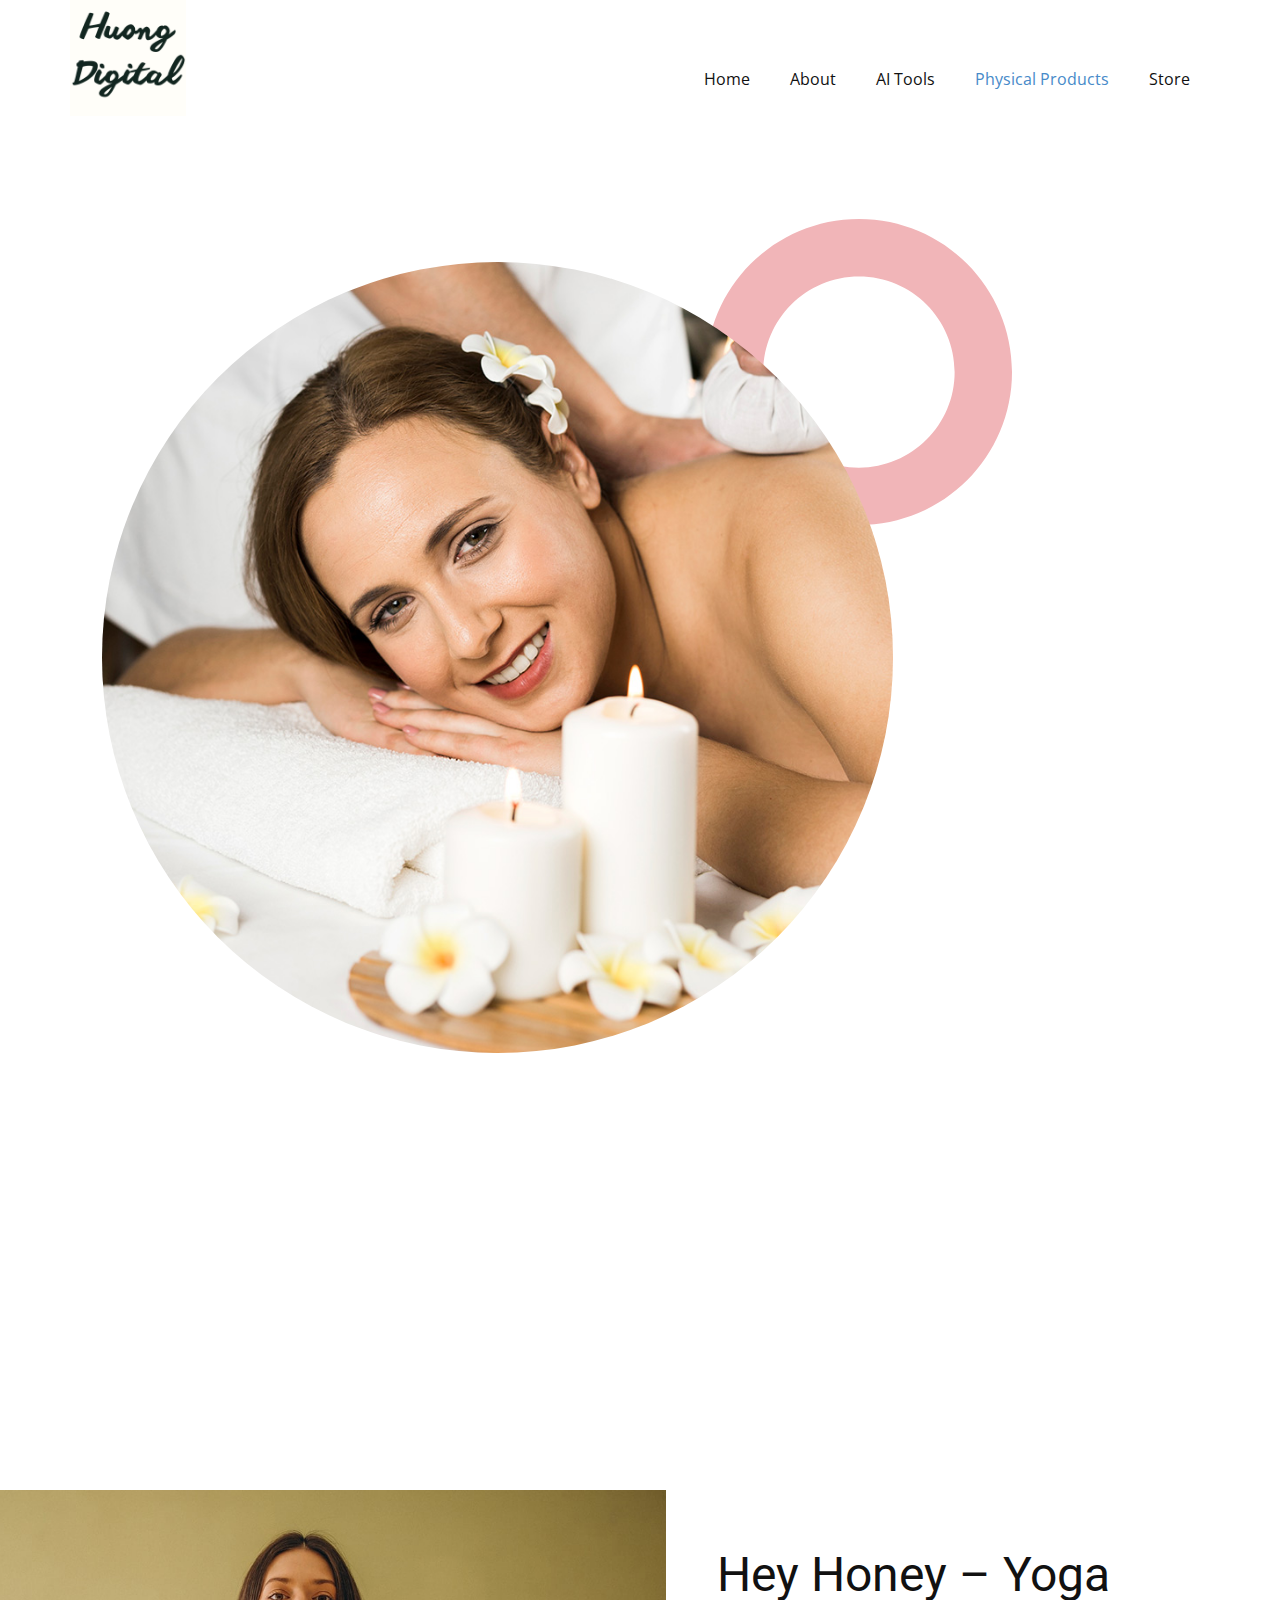
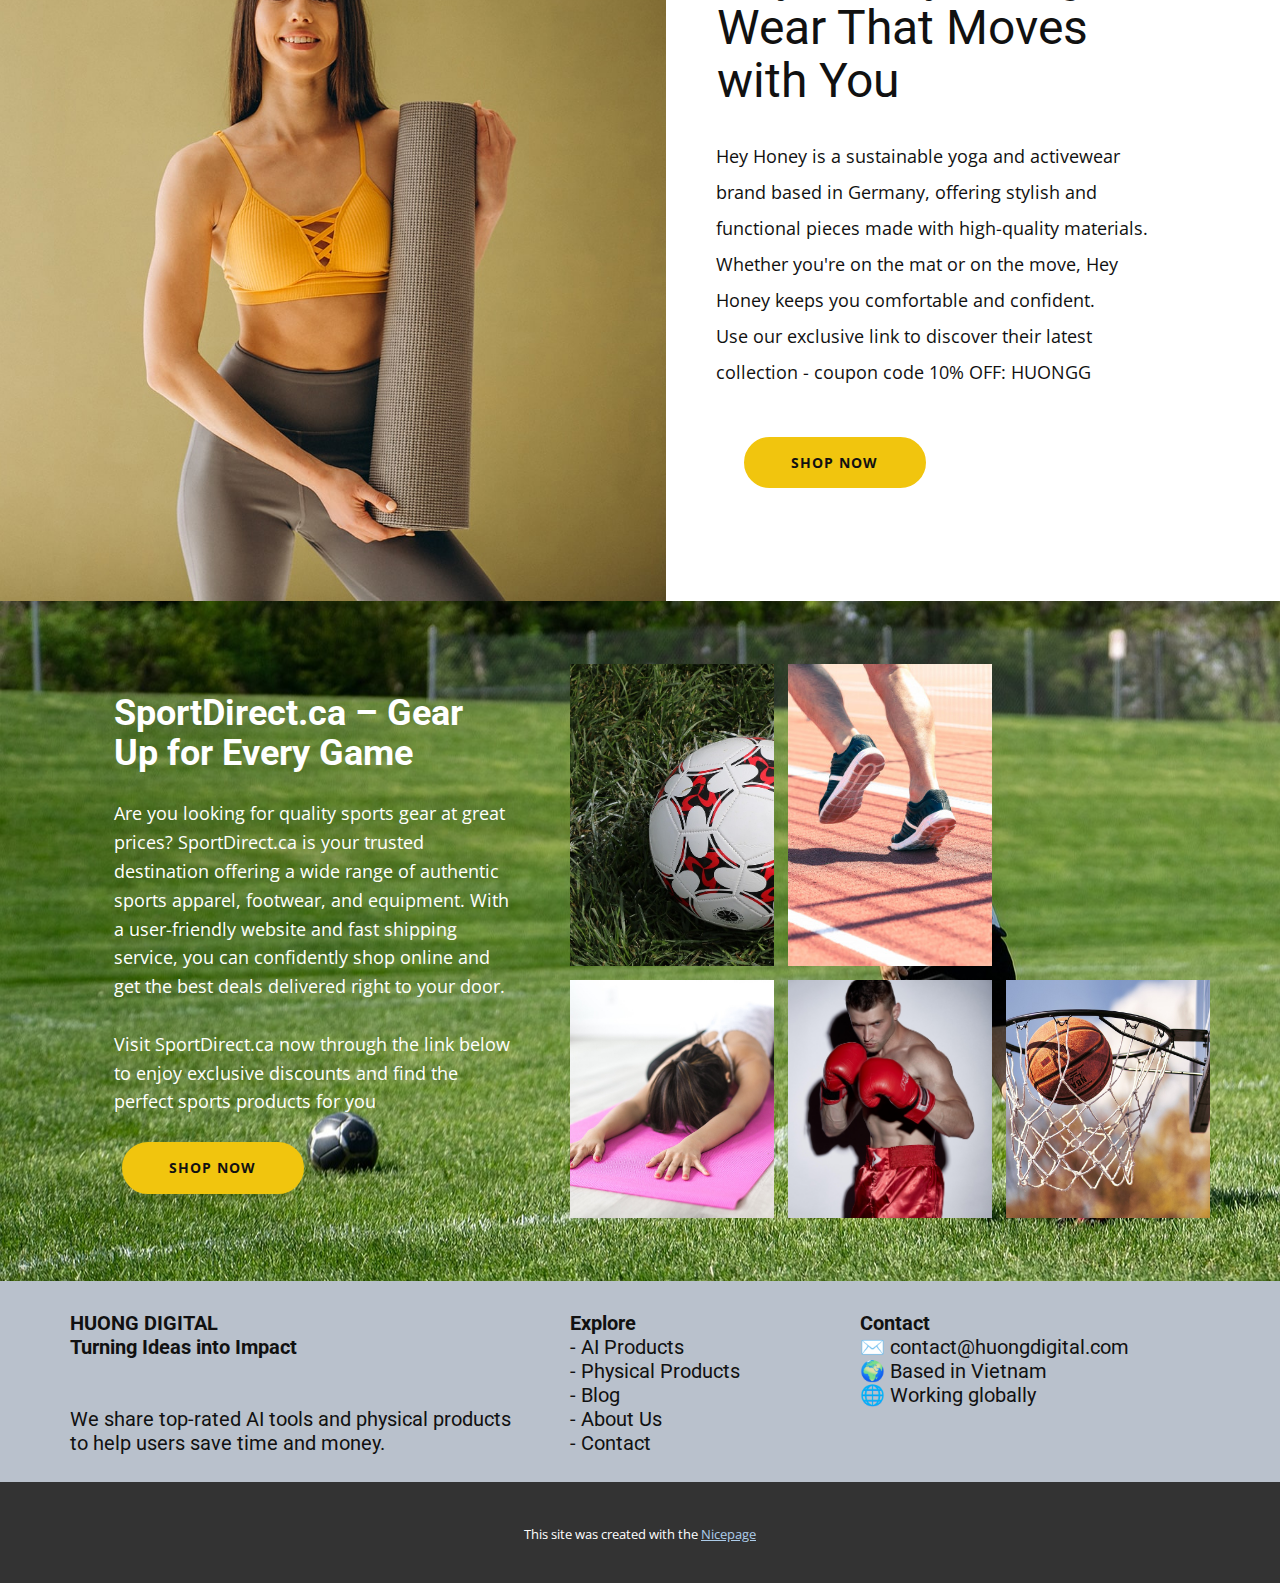
<file: Physical-Products.html>
<!DOCTYPE html>
<html style="font-size: 16px;" lang="en"><head>
    <meta name="viewport" content="width=device-width, initial-scale=1.0">
    <meta charset="utf-8">
    <meta name="keywords" content="​Shop">
    <meta name="description" content="">
    <title>Physical Products</title>
    <link rel="stylesheet" href="nicepage.css" media="screen">
<link rel="stylesheet" href="Physical-Products.css" media="screen">
    <script class="u-script" type="text/javascript" src="jquery.js" defer=""></script>
    <script class="u-script" type="text/javascript" src="nicepage.js" defer=""></script>
    <meta name="generator" content="Nicepage 7.7.3, nicepage.com">
    
    
    
    
    
    <link id="u-theme-google-font" rel="stylesheet" href="https://fonts.googleapis.com/css?family=Roboto:100,100i,300,300i,400,400i,500,500i,700,700i,900,900i|Open+Sans:300,300i,400,400i,500,500i,600,600i,700,700i,800,800i">
    <script type="application/ld+json">{
		"@context": "http://schema.org",
		"@type": "Organization",
		"name": "",
		"logo": "images/HuongDigital1.png"
}</script>
    <meta name="theme-color" content="#478ac9">
    <meta property="og:title" content="Physical Products">
    <meta property="og:type" content="website">
  <meta data-intl-tel-input-cdn-path="intlTelInput/"></head>
  <body data-path-to-root="./" data-include-products="false" class="u-body u-xl-mode" data-lang="en"><header class="u-clearfix u-header" id="header" data-animation-name="" data-animation-duration="0" data-animation-delay="0" data-animation-direction=""><div class="u-clearfix u-sheet u-valign-middle-lg u-valign-middle-md u-valign-middle-sm u-valign-middle-xs u-sheet-1">
        <a href="#" class="u-image u-logo u-image-1" data-image-width="500" data-image-height="500">
          <img src="images/HuongDigital1.png" class="u-logo-image u-logo-image-1">
        </a>
        <nav class="u-menu u-menu-one-level u-offcanvas u-menu-1">
          <div class="menu-collapse" style="font-size: 1rem; letter-spacing: 0px;">
            <a class="u-button-style u-custom-left-right-menu-spacing u-custom-padding-bottom u-custom-top-bottom-menu-spacing u-hamburger-link u-nav-link u-text-active-palette-1-base u-text-hover-palette-2-base" href="#">
              <svg class="u-svg-link" viewBox="0 0 24 24"><use xlink:href="#menu-hamburger"></use></svg>
              <svg class="u-svg-content" version="1.1" id="menu-hamburger" viewBox="0 0 16 16" x="0px" y="0px" xmlns:xlink="http://www.w3.org/1999/xlink" xmlns="http://www.w3.org/2000/svg"><g><rect y="1" width="16" height="2"></rect><rect y="7" width="16" height="2"></rect><rect y="13" width="16" height="2"></rect>
</g></svg>
            </a>
          </div>
          <div class="u-custom-menu u-nav-container">
            <ul class="u-nav u-unstyled u-nav-1"><li class="u-nav-item"><a class="u-button-style u-nav-link u-text-active-palette-1-base u-text-hover-palette-2-base" href="./" style="padding: 10px 20px;">Home</a>
</li><li class="u-nav-item"><a class="u-button-style u-nav-link u-text-active-palette-1-base u-text-hover-palette-2-base" href="About.html" style="padding: 10px 20px;">About</a>
</li><li class="u-nav-item"><a class="u-button-style u-nav-link u-text-active-palette-1-base u-text-hover-palette-2-base" href="AI-Tools.html" style="padding: 10px 20px;">AI Tools</a>
</li><li class="u-nav-item"><a class="u-button-style u-nav-link u-text-active-palette-1-base u-text-hover-palette-2-base" href="Physical-Products.html" style="padding: 10px 20px;">Physical Products</a>
</li><li class="u-nav-item"><a class="u-button-style u-nav-link u-text-active-palette-1-base u-text-hover-palette-2-base" href="products/products.html" style="padding: 10px 20px;">Store</a>
</li></ul>
          </div>
          <div class="u-custom-menu u-nav-container-collapse">
            <div class="u-black u-container-style u-inner-container-layout u-opacity u-opacity-95 u-sidenav">
              <div class="u-inner-container-layout u-sidenav-overflow">
                <div class="u-menu-close"></div>
                <ul class="u-align-center u-nav u-popupmenu-items u-unstyled u-nav-2"><li class="u-nav-item"><a class="u-button-style u-nav-link" href="./">Home</a>
</li><li class="u-nav-item"><a class="u-button-style u-nav-link" href="About.html">About</a>
</li><li class="u-nav-item"><a class="u-button-style u-nav-link" href="AI-Tools.html">AI Tools</a>
</li><li class="u-nav-item"><a class="u-button-style u-nav-link" href="Physical-Products.html">Physical Products</a>
</li><li class="u-nav-item"><a class="u-button-style u-nav-link" href="products/products.html">Store</a>
</li></ul>
              </div>
            </div>
            <div class="u-black u-menu-overlay u-opacity u-opacity-70"></div>
          </div>
        </nav>
      </div></header>
    <section class="u-align-center u-clearfix u-container-align-center u-white u-section-1" id="sec-611d">
      <div class="u-clearfix u-sheet u-valign-middle u-sheet-1">
        <div class="u-shape u-shape-svg u-text-palette-2-light-2 u-shape-1" data-animation-name="flipIn" data-animation-duration="1500" data-animation-direction="X" data-animation-delay="500">
          <svg class="u-svg-link" preserveAspectRatio="none" viewBox="0 0 160 160" style=""><use xlink:href="#svg-e858"></use></svg>
          <svg xmlns="http://www.w3.org/2000/svg" xmlns:xlink="http://www.w3.org/1999/xlink" version="1.1" xml:space="preserve" class="u-svg-content" viewBox="0 0 160 160" x="0px" y="0px" id="svg-e858" style="enable-background:new 0 0 160 160;"><path d="M80,30c27.6,0,50,22.4,50,50s-22.4,50-50,50s-50-22.4-50-50S52.4,30,80,30 M80,0C35.8,0,0,35.8,0,80s35.8,80,80,80
	s80-35.8,80-80S124.2,0,80,0L80,0z"></path></svg>
        </div>
        <div class="u-shape u-shape-svg u-text-palette-2-light-2 u-shape-2" data-animation-name="customAnimationIn" data-animation-duration="1500" data-animation-delay="250">
          <svg class="u-svg-link" preserveAspectRatio="none" viewBox="0 0 160 160" style=""><use xlink:href="#svg-a0bf"></use></svg>
          <svg xmlns="http://www.w3.org/2000/svg" xmlns:xlink="http://www.w3.org/1999/xlink" version="1.1" xml:space="preserve" class="u-svg-content" viewBox="0 0 160 160" x="0px" y="0px" id="svg-a0bf" style="enable-background:new 0 0 160 160;"><path d="M80,30c27.6,0,50,22.4,50,50s-22.4,50-50,50s-50-22.4-50-50S52.4,30,80,30 M80,0C35.8,0,0,35.8,0,80s35.8,80,80,80
	s80-35.8,80-80S124.2,0,80,0L80,0z"></path></svg>
        </div>
        <div class="u-image u-image-circle u-image-1" data-image-width="900" data-image-height="941" data-animation-name="customAnimationIn" data-animation-duration="1500"></div>
        <div class="u-palette-2-base u-shape u-shape-circle u-shape-3" data-animation-name="customAnimationIn" data-animation-duration="1500" data-animation-delay="500"></div>
        <div class="u-align-left u-container-align-left u-container-style u-expanded-width-xs u-group u-shape-rectangle u-white u-group-1" data-animation-name="customAnimationIn" data-animation-duration="1500" data-animation-delay="250">
          <div class="u-container-layout u-valign-middle u-container-layout-1">
            <h2 class="u-align-left u-text u-text-1"> Village Craft &amp; Candle – Everything You Need to Make Beautiful Candles</h2>
            <p class="u-align-left u-text u-text-2"> Village Craft &amp; Candle offers premium supplies for candle-making enthusiasts and professionals. From high-quality waxes and fragrance oils to containers and wicks, they’ve got everything you need to craft candles at home or for your business.<br>Shop through our exclusive link to access top-tier supplies for your creative journey<br>
            </p>
            <a href="https://villagecraftandcandle.com/?ref=smfhkzjl" class="u-active-palette-2-base u-align-left u-black u-border-none u-btn u-button-style u-hover-palette-2-base u-btn-1" target="_blank">shop now</a>
          </div>
        </div>
      </div>
    </section>
    <section class="u-align-center u-clearfix u-container-align-center u-white u-section-2" id="sec-1b9a">
      <div class="data-layout-selected u-clearfix u-gutter-0 u-layout-wrap u-layout-wrap-1">
        <div class="u-layout" style="">
          <div class="u-layout-row" style="">
            <div class="u-align-left u-container-align-left u-container-style u-image u-layout-cell u-left-cell u-size-31-lg u-size-33-xl u-size-60-md u-size-60-sm u-size-60-xs u-size-xs-60 u-image-1" src="" data-image-width="1000" data-image-height="1030">
              <div class="u-container-layout u-container-layout-1" src=""></div>
            </div>
            <div class="u-align-left u-container-style u-layout-cell u-right-cell u-shape-rectangle u-size-27-xl u-size-29-lg u-size-60-md u-size-60-sm u-size-60-xs u-size-xs-60 u-white u-layout-cell-2">
              <div class="u-container-layout u-valign-middle-lg u-valign-middle-md u-valign-middle-sm u-valign-middle-xs u-container-layout-2">
                <h2 class="u-font-titillium-Web u-text u-text-1"> Hey Honey – Yoga Wear That Moves with You</h2>
                <p class="u-text u-text-2"> Hey Honey is a sustainable yoga and activewear brand based in Germany, offering stylish and functional pieces made with high-quality materials. Whether you're on the mat or on the move, Hey Honey keeps you comfortable and confident.<br>Use our exclusive link to discover their latest collection - coupon code 10% OFF: HUONGG<br>
                </p>
                <a href="https://hey-honey.com/?sca_ref=7079184.AwtfD0QHBz" class="u-border-2 u-border-palette-3-base u-btn u-btn-round u-button-style u-palette-3-base u-radius-50 u-btn-1" data-animation-name="" data-animation-duration="0" data-animation-delay="0" data-animation-direction="" target="_blank">Shop now</a>
              </div>
            </div>
          </div>
        </div>
      </div>
    </section>
    <section class="u-clearfix u-image u-section-3" id="sec-9bb5" data-image-width="1280" data-image-height="853">
      <div class="u-clearfix u-sheet u-valign-middle-lg u-valign-middle-xl u-sheet-1">
        <div class="data-layout-selected u-clearfix u-expanded-width u-gutter-14 u-layout-wrap u-layout-wrap-1">
          <div class="u-layout">
            <div class="u-layout-row">
              <div class="u-size-26 u-size-60-md">
                <div class="u-layout-col">
                  <div class="u-align-left u-container-style u-layout-cell u-left-cell u-size-60 u-layout-cell-1">
                    <div class="u-container-layout u-valign-middle-lg u-valign-middle-md u-valign-middle-sm u-valign-middle-xs u-container-layout-1">
                      <h2 class="u-text u-text-body-alt-color u-text-1"> SportDirect.ca – Gear Up for Every Game</h2>
                      <p class="u-text u-text-body-alt-color u-text-2"> Are you looking for quality sports gear at great prices? SportDirect.ca is your trusted destination offering a wide range of authentic sports apparel, footwear, and equipment. With a user-friendly website and fast shipping service, you can confidently shop online and get the best deals delivered right to your door.<br>
                        <br>Visit SportDirect.ca now through the link below to enjoy exclusive discounts and find the perfect sports products for you<br>
                      </p>
                      <a href="https://www.sportdirect.ca?sca_ref=8678566.CnnKRgipOr" class="u-border-2 u-border-palette-3-base u-btn u-btn-round u-button-style u-palette-3-base u-radius-50 u-btn-1" data-animation-name="" data-animation-duration="0" data-animation-delay="0" data-animation-direction="" target="_blank">Shop now</a>
                    </div>
                  </div>
                </div>
              </div>
              <div class="u-size-34 u-size-60-md">
                <div class="u-layout-col">
                  <div class="u-size-30">
                    <div class="u-layout-row">
                      <div class="u-container-style u-image u-layout-cell u-size-20 u-size-60-md u-image-1" data-image-width="1280" data-image-height="853">
                        <div class="u-container-layout"></div>
                      </div>
                      <div class="u-container-style u-image u-layout-cell u-size-20 u-size-60-md u-image-2" data-image-width="626" data-image-height="417">
                        <div class="u-container-layout"></div>
                      </div>
                      <div class="u-container-style u-image u-layout-cell u-right-cell u-size-20 u-size-60-md u-image-3" data-image-width="1280" data-image-height="852">
                        <div class="u-container-layout"></div>
                      </div>
                    </div>
                  </div>
                  <div class="u-size-30">
                    <div class="u-layout-row">
                      <div class="u-container-style u-image u-layout-cell u-size-20 u-size-60-md u-image-4" data-image-width="1280" data-image-height="854">
                        <div class="u-container-layout"></div>
                      </div>
                      <div class="u-container-style u-image u-layout-cell u-size-20 u-size-60-md u-image-5" data-image-width="853" data-image-height="1280">
                        <div class="u-container-layout"></div>
                      </div>
                      <div class="u-container-style u-image u-layout-cell u-right-cell u-size-20 u-size-60-md u-image-6" data-image-width="1280" data-image-height="854">
                        <div class="u-container-layout"></div>
                      </div>
                    </div>
                  </div>
                </div>
              </div>
            </div>
          </div>
        </div>
      </div>
    </section>
    
    
    
    <footer class="u-align-center u-clearfix u-container-align-center u-footer u-palette-5-base u-footer" id="footer"><div class="u-clearfix u-sheet u-valign-bottom-lg u-valign-bottom-md u-valign-bottom-sm u-valign-bottom-xs u-sheet-1">
        <div class="data-layout-selected u-clearfix u-expanded-width u-layout-wrap u-layout-wrap-1">
          <div class="u-layout">
            <div class="u-layout-row">
              <div class="u-container-style u-layout-cell u-size-20 u-layout-cell-1">
                <div class="u-container-layout u-valign-top-lg u-valign-top-md u-valign-top-sm u-valign-top-xs u-container-layout-1">
                  <h5 class="u-text u-text-1"><span style="font-weight: 700;"></span><span style="font-weight: 700;"></span><span style="font-weight: 700;">HUONG DIGITAL <br>Turning Ideas into Impact</span>
                    <br>
                    <br>
                    <br>We share top-rated AI tools and physical products <br>to help users save time and money.<br>
                  </h5>
                </div>
              </div>
              <div class="u-container-style u-layout-cell u-size-20 u-layout-cell-2">
                <div class="u-container-layout u-container-layout-2">
                  <h5 class="u-text u-text-default u-text-2"><span style="font-weight: 700;">Explore </span>
                    <br>- AI Products <br>- Physical Products <br>- Blog <br>- About Us <br>- Contact&nbsp; 
                  </h5>
                </div>
              </div>
              <div class="u-container-style u-layout-cell u-size-20 u-layout-cell-3">
                <div class="u-container-layout u-container-layout-3">
                  <h5 class="u-text u-text-3"><span style="font-weight: 700;">Contact </span>
                    <br>✉️ contact@huongdigital.com <br>🌍 Based in Vietnam <br>🌐 Working globally&nbsp;<br>
                  </h5>
                </div>
              </div>
            </div>
          </div>
        </div>
      </div></footer>
    <section class="u-backlink u-clearfix u-grey-80">
      <p class="u-text"><span>This site was created with the </span>
        <a class="u-link" href="https://nicepage.com/" target="_blank" rel="nofollow"><span>Nicepage</span>
        </a>
      </p>
    </section>
  
</body></html>
</file>
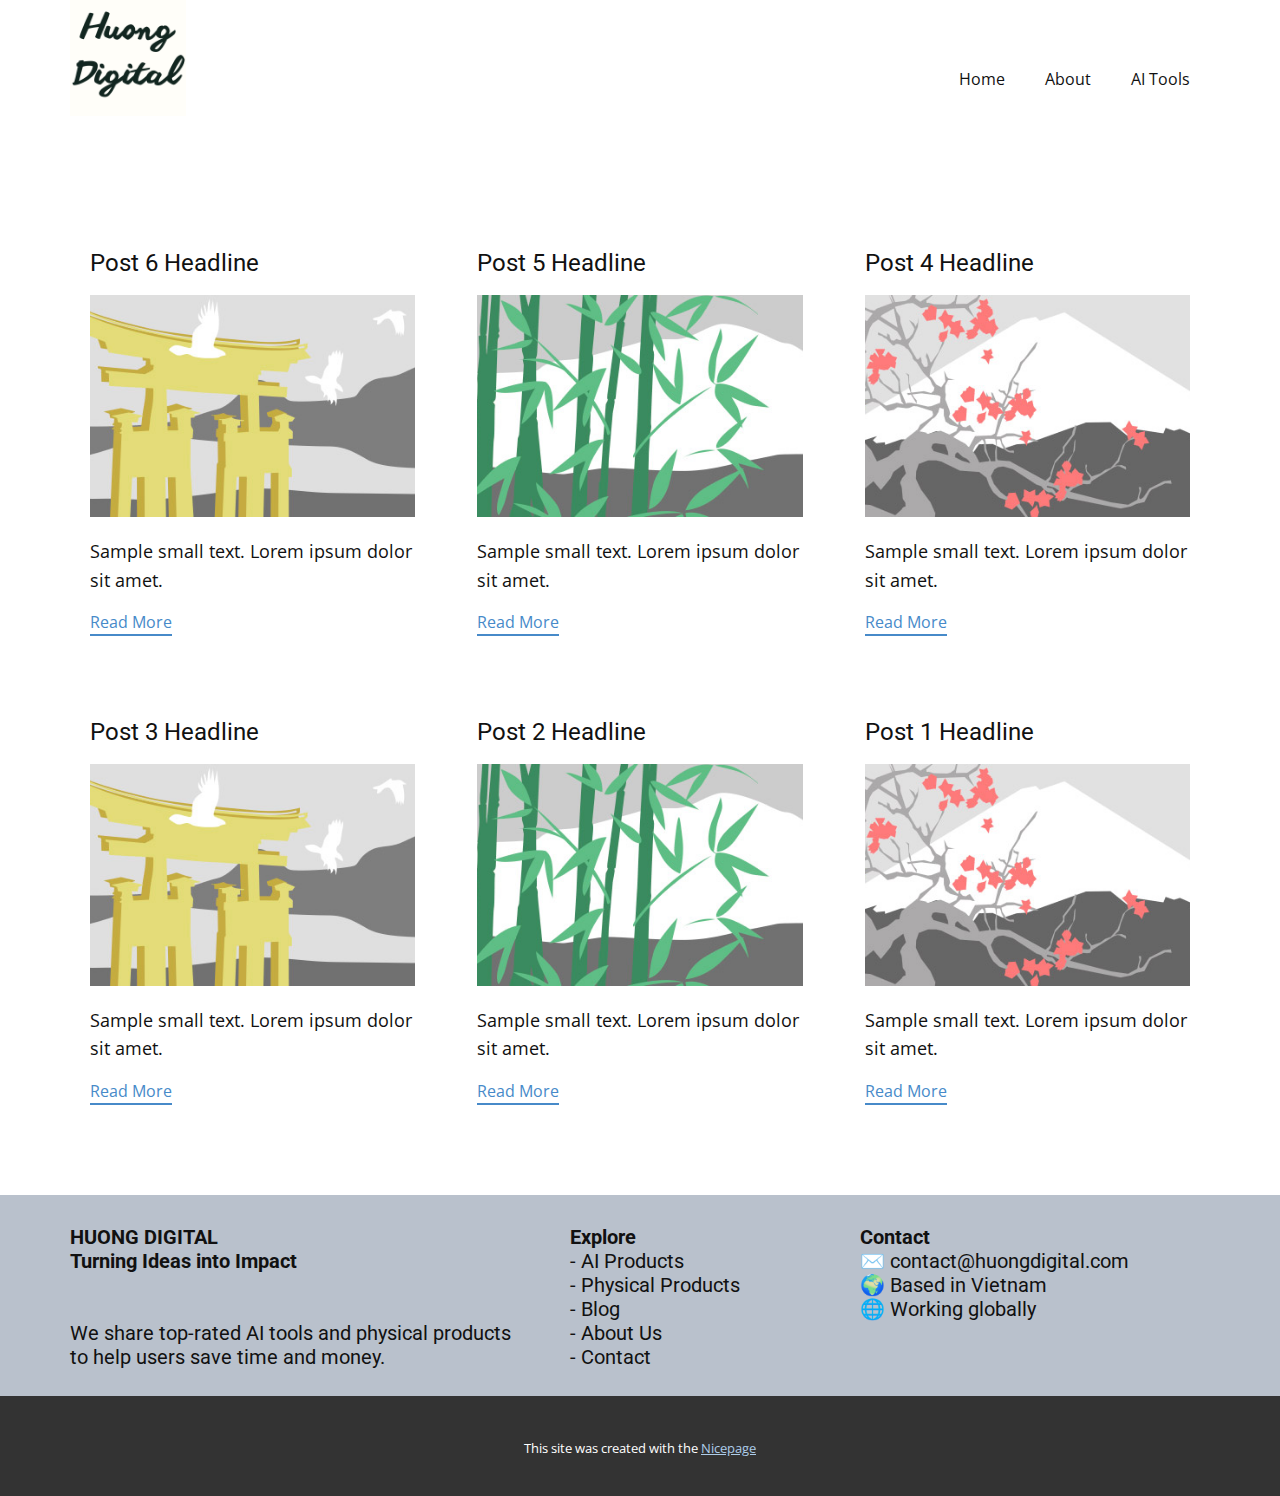
<file: blog/blog.html>
<!DOCTYPE html>
<html style="font-size: 16px;" lang="en"><head>
    <meta name="viewport" content="width=device-width, initial-scale=1.0">
    <meta charset="utf-8">
    <meta name="keywords" content="">
    <meta name="description" content="">
    <title>Blog</title>
    <link rel="stylesheet" href="../nicepage.css" media="screen">
<link rel="stylesheet" href="../Blog-Template.css" media="screen">
    <script class="u-script" type="text/javascript" src="../jquery.js" defer=""></script>
    <script class="u-script" type="text/javascript" src="../nicepage.js" defer=""></script>
    <meta name="generator" content="Nicepage 7.7.3, nicepage.com">
    
    
    
    <link id="u-theme-google-font" rel="stylesheet" href="https://fonts.googleapis.com/css?family=Roboto:100,100i,300,300i,400,400i,500,500i,700,700i,900,900i|Open+Sans:300,300i,400,400i,500,500i,600,600i,700,700i,800,800i">
    <script type="application/ld+json">{
		"@context": "http://schema.org",
		"@type": "Organization",
		"name": "",
		"logo": "images/HuongDigital1.png"
}</script>
    <meta name="theme-color" content="#478ac9">
  <meta data-intl-tel-input-cdn-path="intlTelInput/"></head>
  <body data-path-to-root="../" data-include-products="false" class="u-body u-xl-mode" data-lang="en"><header class="u-clearfix u-header u-header" id="header"><div class="u-clearfix u-sheet u-valign-middle-lg u-valign-middle-md u-valign-middle-sm u-valign-middle-xs u-sheet-1">
        <a href="#" class="u-image u-logo u-image-1" data-image-width="500" data-image-height="500">
          <img src="../images/HuongDigital1.png" class="u-logo-image u-logo-image-1">
        </a>
        <nav class="u-menu u-menu-one-level u-offcanvas u-menu-1">
          <div class="menu-collapse" style="font-size: 1rem; letter-spacing: 0px;">
            <a class="u-button-style u-custom-left-right-menu-spacing u-custom-padding-bottom u-custom-top-bottom-menu-spacing u-hamburger-link u-nav-link u-text-active-palette-1-base u-text-hover-palette-2-base" href="#">
              <svg class="u-svg-link" viewBox="0 0 24 24"><use xlink:href="#menu-hamburger"></use></svg>
              <svg class="u-svg-content" version="1.1" id="menu-hamburger" viewBox="0 0 16 16" x="0px" y="0px" xmlns:xlink="http://www.w3.org/1999/xlink" xmlns="http://www.w3.org/2000/svg"><g><rect y="1" width="16" height="2"></rect><rect y="7" width="16" height="2"></rect><rect y="13" width="16" height="2"></rect>
</g></svg>
            </a>
          </div>
          <div class="u-nav-container">
            <ul class="u-nav u-unstyled u-nav-1"><li class="u-nav-item"><a class="u-button-style u-nav-link u-text-active-palette-1-base u-text-hover-palette-2-base" href="../" style="padding: 10px 20px;">Home</a>
</li><li class="u-nav-item"><a class="u-button-style u-nav-link u-text-active-palette-1-base u-text-hover-palette-2-base" href="../About.html" style="padding: 10px 20px;">About</a>
</li><li class="u-nav-item"><a class="u-button-style u-nav-link u-text-active-palette-1-base u-text-hover-palette-2-base" href="../AI-Tools.html" style="padding: 10px 20px;">AI Tools</a>
</li></ul>
          </div>
          <div class="u-nav-container-collapse">
            <div class="u-black u-container-style u-inner-container-layout u-opacity u-opacity-95 u-sidenav">
              <div class="u-inner-container-layout u-sidenav-overflow">
                <div class="u-menu-close"></div>
                <ul class="u-align-center u-nav u-popupmenu-items u-unstyled u-nav-2"><li class="u-nav-item"><a class="u-button-style u-nav-link" href="../">Home</a>
</li><li class="u-nav-item"><a class="u-button-style u-nav-link" href="../About.html">About</a>
</li><li class="u-nav-item"><a class="u-button-style u-nav-link" href="../AI-Tools.html">AI Tools</a>
</li></ul>
              </div>
            </div>
            <div class="u-black u-menu-overlay u-opacity u-opacity-70"></div>
          </div>
        </nav>
      </div></header>
    <section class="u-clearfix u-section-1" id="block-1">
      <div class="u-clearfix u-sheet u-valign-middle u-sheet-1"><!--blog--><!--blog_options_json--><!--{"type":"Recent","source":"","tags":"","count":""}--><!--/blog_options_json-->
        <div class="u-blog u-expanded-width u-blog-1" data-site-sorting-prop="created" data-site-sorting-order="desc" data-blog-id="blog-1">
          <div class="u-list-control"></div>
          <div class="u-repeater u-repeater-1"><!--blog_post-->
            <div class="u-blog-post u-container-style u-repeater-item u-white u-repeater-item-1">
              <div class="u-container-layout u-similar-container u-valign-top u-container-layout-1"><!--blog_post_header-->
                <h4 class="u-blog-control u-text u-text-1">
                  <a class="u-post-header-link" href="../blog/post-5.html">Post 6 Headline</a>
                </h4><!--/blog_post_header--><!--blog_post_image-->
                <a class="u-post-header-link" href="../blog/post-5.html"><img alt="" class="u-blog-control u-expanded-width u-image u-image-default u-image-1" src="../images/8ad73f3c.jpeg"></a><!--/blog_post_image--><!--blog_post_content-->
                <div class="u-blog-control u-post-content u-text u-text-2 fr-view">Sample small text. Lorem ipsum dolor sit amet.</div><!--/blog_post_content--><!--blog_post_readmore-->
                <a href="../blog/post-5.html" class="u-blog-control u-border-2 u-border-no-left u-border-no-right u-border-no-top u-border-palette-1-base u-btn u-btn-rectangle u-button-style u-none u-btn-1"><!--blog_post_readmore_content--><!--options_json--><!--{"content":"","defaultValue":"Read More"}--><!--/options_json-->Read More<!--/blog_post_readmore_content--></a><!--/blog_post_readmore-->
              </div>
            </div><div class="u-blog-post u-container-style u-repeater-item u-video-cover u-white">
              <div class="u-container-layout u-similar-container u-valign-top u-container-layout-2"><!--blog_post_header-->
                <h4 class="u-blog-control u-text u-text-3">
                  <a class="u-post-header-link" href="../blog/post-4.html">Post 5 Headline</a>
                </h4><!--/blog_post_header--><!--blog_post_image-->
                <a class="u-post-header-link" href="../blog/post-4.html"><img alt="" class="u-blog-control u-expanded-width u-image u-image-default u-image-2" src="../images/68f64b9d.jpeg"></a><!--/blog_post_image--><!--blog_post_content-->
                <div class="u-blog-control u-post-content u-text u-text-4 fr-view">Sample small text. Lorem ipsum dolor sit amet.</div><!--/blog_post_content--><!--blog_post_readmore-->
                <a href="../blog/post-4.html" class="u-blog-control u-border-2 u-border-no-left u-border-no-right u-border-no-top u-border-palette-1-base u-btn u-btn-rectangle u-button-style u-none u-btn-2"><!--blog_post_readmore_content--><!--options_json--><!--{"content":"","defaultValue":"Read More"}--><!--/options_json-->Read More<!--/blog_post_readmore_content--></a><!--/blog_post_readmore-->
              </div>
            </div><div class="u-blog-post u-container-style u-repeater-item u-video-cover u-white">
              <div class="u-container-layout u-similar-container u-valign-top u-container-layout-3"><!--blog_post_header-->
                <h4 class="u-blog-control u-text u-text-5">
                  <a class="u-post-header-link" href="../blog/post-3.html">Post 4 Headline</a>
                </h4><!--/blog_post_header--><!--blog_post_image-->
                <a class="u-post-header-link" href="../blog/post-3.html"><img alt="" class="u-blog-control u-expanded-width u-image u-image-default u-image-3" src="../images/0fd3416c.jpeg"></a><!--/blog_post_image--><!--blog_post_content-->
                <div class="u-blog-control u-post-content u-text u-text-6 fr-view">Sample small text. Lorem ipsum dolor sit amet.</div><!--/blog_post_content--><!--blog_post_readmore-->
                <a href="../blog/post-3.html" class="u-blog-control u-border-2 u-border-no-left u-border-no-right u-border-no-top u-border-palette-1-base u-btn u-btn-rectangle u-button-style u-none u-btn-3"><!--blog_post_readmore_content--><!--options_json--><!--{"content":"","defaultValue":"Read More"}--><!--/options_json-->Read More<!--/blog_post_readmore_content--></a><!--/blog_post_readmore-->
              </div>
            </div><div class="u-blog-post u-container-style u-repeater-item u-white u-repeater-item-1">
              <div class="u-container-layout u-similar-container u-valign-top u-container-layout-1"><!--blog_post_header-->
                <h4 class="u-blog-control u-text u-text-1">
                  <a class="u-post-header-link" href="../blog/post-2.html">Post 3 Headline</a>
                </h4><!--/blog_post_header--><!--blog_post_image-->
                <a class="u-post-header-link" href="../blog/post-2.html"><img alt="" class="u-blog-control u-expanded-width u-image u-image-default u-image-1" src="../images/8ad73f3c.jpeg"></a><!--/blog_post_image--><!--blog_post_content-->
                <div class="u-blog-control u-post-content u-text u-text-2 fr-view">Sample small text. Lorem ipsum dolor sit amet.</div><!--/blog_post_content--><!--blog_post_readmore-->
                <a href="../blog/post-2.html" class="u-blog-control u-border-2 u-border-no-left u-border-no-right u-border-no-top u-border-palette-1-base u-btn u-btn-rectangle u-button-style u-none u-btn-1"><!--blog_post_readmore_content--><!--options_json--><!--{"content":"","defaultValue":"Read More"}--><!--/options_json-->Read More<!--/blog_post_readmore_content--></a><!--/blog_post_readmore-->
              </div>
            </div><div class="u-blog-post u-container-style u-repeater-item u-video-cover u-white">
              <div class="u-container-layout u-similar-container u-valign-top u-container-layout-2"><!--blog_post_header-->
                <h4 class="u-blog-control u-text u-text-3">
                  <a class="u-post-header-link" href="../blog/post-1.html">Post 2 Headline</a>
                </h4><!--/blog_post_header--><!--blog_post_image-->
                <a class="u-post-header-link" href="../blog/post-1.html"><img alt="" class="u-blog-control u-expanded-width u-image u-image-default u-image-2" src="../images/68f64b9d.jpeg"></a><!--/blog_post_image--><!--blog_post_content-->
                <div class="u-blog-control u-post-content u-text u-text-4 fr-view">Sample small text. Lorem ipsum dolor sit amet.</div><!--/blog_post_content--><!--blog_post_readmore-->
                <a href="../blog/post-1.html" class="u-blog-control u-border-2 u-border-no-left u-border-no-right u-border-no-top u-border-palette-1-base u-btn u-btn-rectangle u-button-style u-none u-btn-2"><!--blog_post_readmore_content--><!--options_json--><!--{"content":"","defaultValue":"Read More"}--><!--/options_json-->Read More<!--/blog_post_readmore_content--></a><!--/blog_post_readmore-->
              </div>
            </div><div class="u-blog-post u-container-style u-repeater-item u-video-cover u-white">
              <div class="u-container-layout u-similar-container u-valign-top u-container-layout-3"><!--blog_post_header-->
                <h4 class="u-blog-control u-text u-text-5">
                  <a class="u-post-header-link" href="../blog/post.html">Post 1 Headline</a>
                </h4><!--/blog_post_header--><!--blog_post_image-->
                <a class="u-post-header-link" href="../blog/post.html"><img alt="" class="u-blog-control u-expanded-width u-image u-image-default u-image-3" src="../images/0fd3416c.jpeg"></a><!--/blog_post_image--><!--blog_post_content-->
                <div class="u-blog-control u-post-content u-text u-text-6 fr-view">Sample small text. Lorem ipsum dolor sit amet.</div><!--/blog_post_content--><!--blog_post_readmore-->
                <a href="../blog/post.html" class="u-blog-control u-border-2 u-border-no-left u-border-no-right u-border-no-top u-border-palette-1-base u-btn u-btn-rectangle u-button-style u-none u-btn-3"><!--blog_post_readmore_content--><!--options_json--><!--{"content":"","defaultValue":"Read More"}--><!--/options_json-->Read More<!--/blog_post_readmore_content--></a><!--/blog_post_readmore-->
              </div>
            </div><!--/blog_post--><!--blog_post-->
            <!--/blog_post--><!--blog_post-->
            <!--/blog_post-->
          </div>
          <div class="u-list-control"></div>
        </div><!--/blog-->
      </div>
    </section>
    
    
    
    <footer class="u-align-center u-clearfix u-container-align-center u-footer u-palette-5-base u-footer" id="footer"><div class="u-clearfix u-sheet u-valign-bottom-lg u-valign-bottom-md u-valign-bottom-sm u-valign-bottom-xs u-sheet-1">
        <div class="data-layout-selected u-clearfix u-expanded-width u-layout-wrap u-layout-wrap-1">
          <div class="u-layout">
            <div class="u-layout-row">
              <div class="u-container-style u-layout-cell u-size-20 u-layout-cell-1">
                <div class="u-container-layout u-valign-top-lg u-valign-top-md u-valign-top-sm u-valign-top-xs u-container-layout-1">
                  <h5 class="u-text u-text-1"><span style="font-weight: 700;"></span><span style="font-weight: 700;"></span><span style="font-weight: 700;">HUONG DIGITAL <br>Turning Ideas into Impact</span>
                    <br>
                    <br>
                    <br>We share top-rated AI tools and physical products <br>to help users save time and money.<br>
                  </h5>
                </div>
              </div>
              <div class="u-container-style u-layout-cell u-size-20 u-layout-cell-2">
                <div class="u-container-layout u-container-layout-2">
                  <h5 class="u-text u-text-default u-text-2"><span style="font-weight: 700;">Explore </span>
                    <br>- AI Products <br>- Physical Products <br>- Blog <br>- About Us <br>- Contact&nbsp; 
                  </h5>
                </div>
              </div>
              <div class="u-container-style u-layout-cell u-size-20 u-layout-cell-3">
                <div class="u-container-layout u-container-layout-3">
                  <h5 class="u-text u-text-3"><span style="font-weight: 700;">Contact </span>
                    <br>✉️ contact@huongdigital.com <br>🌍 Based in Vietnam <br>🌐 Working globally&nbsp;<br>
                  </h5>
                </div>
              </div>
            </div>
          </div>
        </div>
      </div></footer>
    <section class="u-backlink u-clearfix u-grey-80">
      <p class="u-text"><span>This site was created with the </span>
        <a class="u-link" href="https://nicepage.com/" target="_blank" rel="nofollow"><span>Nicepage</span>
        </a>
      </p>
    </section>
  
</body></html>
</file>
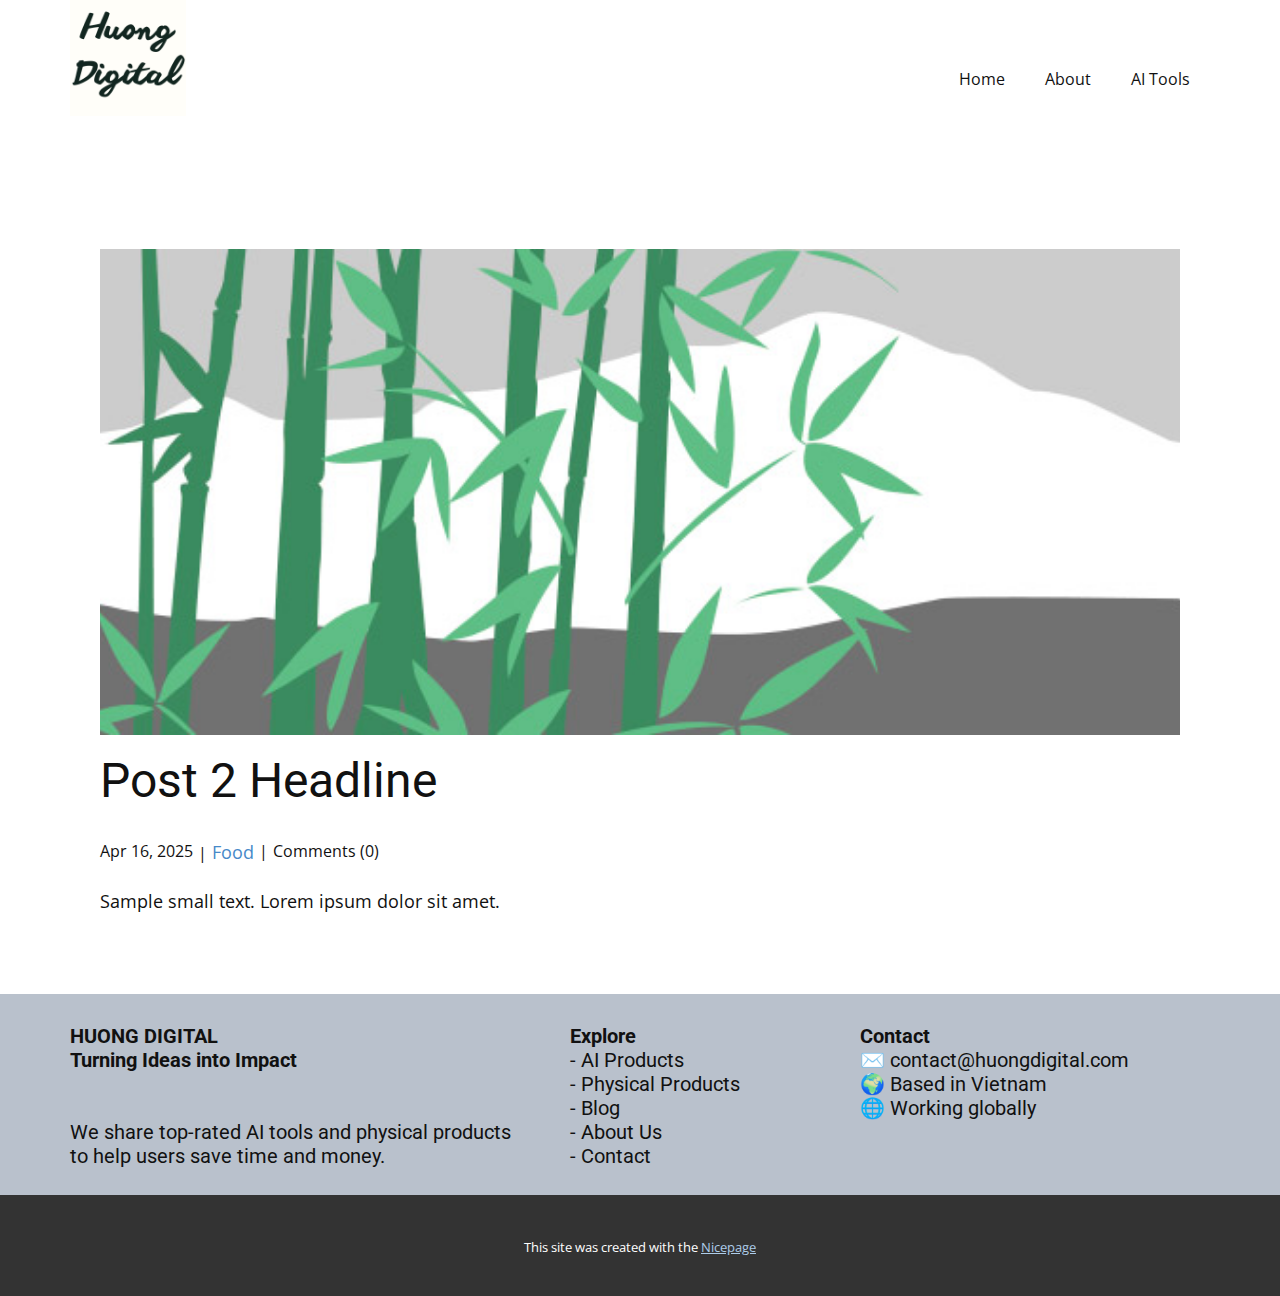
<file: blog/post-1.html>
<!DOCTYPE html>
<html style="font-size: 16px;" lang="en"><head>
    <meta name="viewport" content="width=device-width, initial-scale=1.0">
    <meta charset="utf-8">
    <meta name="keywords" content="Post 1 Headline">
    <meta name="description" content="">
    <title>Post 2 Headline</title>
    <link rel="stylesheet" href="../nicepage.css" media="screen">
<link rel="stylesheet" href="../Post-Template.css" media="screen">
    <script class="u-script" type="text/javascript" src="../jquery.js" defer=""></script>
    <script class="u-script" type="text/javascript" src="../nicepage.js" defer=""></script>
    <meta name="generator" content="Nicepage 7.7.3, nicepage.com">
    
    
    
    <link id="u-theme-google-font" rel="stylesheet" href="https://fonts.googleapis.com/css?family=Roboto:100,100i,300,300i,400,400i,500,500i,700,700i,900,900i|Open+Sans:300,300i,400,400i,500,500i,600,600i,700,700i,800,800i">
    <script type="application/ld+json">{
		"@context": "http://schema.org",
		"@type": "Organization",
		"name": "",
		"logo": "images/HuongDigital1.png"
}</script>
    <meta name="theme-color" content="#478ac9">
  <meta data-intl-tel-input-cdn-path="intlTelInput/"></head>
  <body data-path-to-root="./" data-include-products="false" class="u-body u-xl-mode" data-lang="en"><header class="u-clearfix u-header u-header" id="header"><div class="u-clearfix u-sheet u-valign-middle-lg u-valign-middle-md u-valign-middle-sm u-valign-middle-xs u-sheet-1">
        <a href="#" class="u-image u-logo u-image-1" data-image-width="500" data-image-height="500">
          <img src="../images/HuongDigital1.png" class="u-logo-image u-logo-image-1">
        </a>
        <nav class="u-menu u-menu-one-level u-offcanvas u-menu-1">
          <div class="menu-collapse" style="font-size: 1rem; letter-spacing: 0px;">
            <a class="u-button-style u-custom-left-right-menu-spacing u-custom-padding-bottom u-custom-top-bottom-menu-spacing u-hamburger-link u-nav-link u-text-active-palette-1-base u-text-hover-palette-2-base" href="#">
              <svg class="u-svg-link" viewBox="0 0 24 24"><use xlink:href="#menu-hamburger"></use></svg>
              <svg class="u-svg-content" version="1.1" id="menu-hamburger" viewBox="0 0 16 16" x="0px" y="0px" xmlns:xlink="http://www.w3.org/1999/xlink" xmlns="http://www.w3.org/2000/svg"><g><rect y="1" width="16" height="2"></rect><rect y="7" width="16" height="2"></rect><rect y="13" width="16" height="2"></rect>
</g></svg>
            </a>
          </div>
          <div class="u-nav-container">
            <ul class="u-nav u-unstyled u-nav-1"><li class="u-nav-item"><a class="u-button-style u-nav-link u-text-active-palette-1-base u-text-hover-palette-2-base" href="../" style="padding: 10px 20px;">Home</a>
</li><li class="u-nav-item"><a class="u-button-style u-nav-link u-text-active-palette-1-base u-text-hover-palette-2-base" href="../About.html" style="padding: 10px 20px;">About</a>
</li><li class="u-nav-item"><a class="u-button-style u-nav-link u-text-active-palette-1-base u-text-hover-palette-2-base" href="../AI-Tools.html" style="padding: 10px 20px;">AI Tools</a>
</li></ul>
          </div>
          <div class="u-nav-container-collapse">
            <div class="u-black u-container-style u-inner-container-layout u-opacity u-opacity-95 u-sidenav">
              <div class="u-inner-container-layout u-sidenav-overflow">
                <div class="u-menu-close"></div>
                <ul class="u-align-center u-nav u-popupmenu-items u-unstyled u-nav-2"><li class="u-nav-item"><a class="u-button-style u-nav-link" href="../">Home</a>
</li><li class="u-nav-item"><a class="u-button-style u-nav-link" href="../About.html">About</a>
</li><li class="u-nav-item"><a class="u-button-style u-nav-link" href="../AI-Tools.html">AI Tools</a>
</li></ul>
              </div>
            </div>
            <div class="u-black u-menu-overlay u-opacity u-opacity-70"></div>
          </div>
        </nav>
      </div></header>
    <section class="u-align-center u-clearfix u-container-align-center u-section-1" id="block-1">
      <div class="u-clearfix u-sheet u-valign-middle-md u-valign-middle-sm u-valign-middle-xs u-sheet-1"><!--post_details--><!--post_details_options_json--><!--{"source":""}--><!--/post_details_options_json--><!--blog_post-->
        <div class="u-container-style u-expanded-width u-post-details u-post-details-1">
          <div class="u-container-layout u-valign-middle u-container-layout-1"><!--blog_post_image-->
            <img alt="" class="u-blog-control u-expanded-width u-image u-image-default u-image-1" src="../images/68f64b9d.jpeg"><!--/blog_post_image--><!--blog_post_header-->
            <h2 class="u-blog-control u-text u-text-1">Post 2 Headline</h2><!--/blog_post_header--><!--blog_post_metadata-->
            <div class="u-blog-control u-metadata u-metadata-1"><!--blog_post_metadata_date--><span class="u-meta-date u-meta-icon">Apr 16, 2025</span><!--/blog_post_metadata_date--><!--blog_post_metadata_category--><span class="u-meta-category u-meta-icon"><a href="../blog/blog.html#/blog-1///1">Food</a></span><!--/blog_post_metadata_category--><!--blog_post_metadata_comments--><span class="u-meta-comments u-meta-icon"><!--blog_post_metadata_comments_content-->Comments (0)<!--/blog_post_metadata_comments_content--></span><!--/blog_post_metadata_comments-->
            </div><!--/blog_post_metadata--><!--blog_post_content-->
            <div class="u-align-justify u-blog-control u-post-content u-text u-text-2 fr-view">
  <p>Sample small text. Lorem ipsum dolor sit amet.</p>
  </div><!--/blog_post_content-->
          </div>
        </div><!--/blog_post--><!--/post_details-->
      </div>
    </section>
    
    
    
    <footer class="u-align-center u-clearfix u-container-align-center u-footer u-palette-5-base u-footer" id="footer"><div class="u-clearfix u-sheet u-valign-bottom-lg u-valign-bottom-md u-valign-bottom-sm u-valign-bottom-xs u-sheet-1">
        <div class="data-layout-selected u-clearfix u-expanded-width u-layout-wrap u-layout-wrap-1">
          <div class="u-layout">
            <div class="u-layout-row">
              <div class="u-container-style u-layout-cell u-size-20 u-layout-cell-1">
                <div class="u-container-layout u-valign-top-lg u-valign-top-md u-valign-top-sm u-valign-top-xs u-container-layout-1">
                  <h5 class="u-text u-text-1"><span style="font-weight: 700;"></span><span style="font-weight: 700;"></span><span style="font-weight: 700;">HUONG DIGITAL <br>Turning Ideas into Impact</span>
                    <br>
                    <br>
                    <br>We share top-rated AI tools and physical products <br>to help users save time and money.<br>
                  </h5>
                </div>
              </div>
              <div class="u-container-style u-layout-cell u-size-20 u-layout-cell-2">
                <div class="u-container-layout u-container-layout-2">
                  <h5 class="u-text u-text-default u-text-2"><span style="font-weight: 700;">Explore </span>
                    <br>- AI Products <br>- Physical Products <br>- Blog <br>- About Us <br>- Contact&nbsp; 
                  </h5>
                </div>
              </div>
              <div class="u-container-style u-layout-cell u-size-20 u-layout-cell-3">
                <div class="u-container-layout u-container-layout-3">
                  <h5 class="u-text u-text-3"><span style="font-weight: 700;">Contact </span>
                    <br>✉️ contact@huongdigital.com <br>🌍 Based in Vietnam <br>🌐 Working globally&nbsp;<br>
                  </h5>
                </div>
              </div>
            </div>
          </div>
        </div>
      </div></footer>
    <section class="u-backlink u-clearfix u-grey-80">
      <p class="u-text"><span>This site was created with the </span>
        <a class="u-link" href="https://nicepage.com/" target="_blank" rel="nofollow"><span>Nicepage</span>
        </a>
      </p>
    </section>
  
</body></html>
</file>
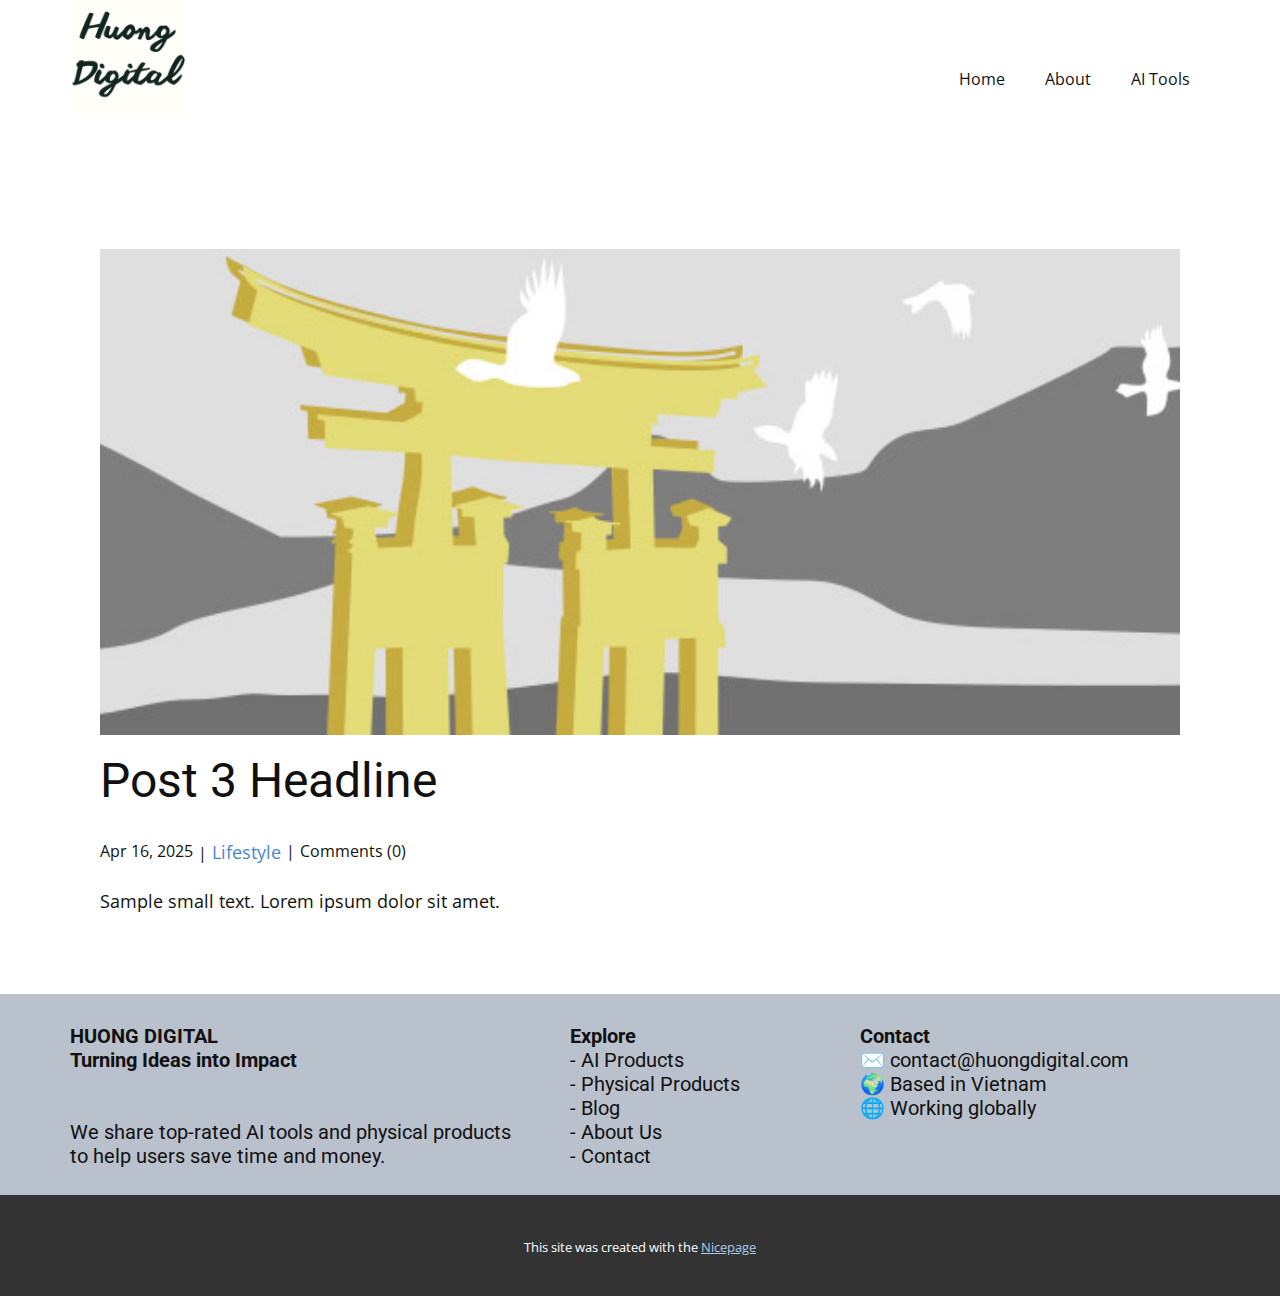
<file: blog/post-2.html>
<!DOCTYPE html>
<html style="font-size: 16px;" lang="en"><head>
    <meta name="viewport" content="width=device-width, initial-scale=1.0">
    <meta charset="utf-8">
    <meta name="keywords" content="Post 1 Headline">
    <meta name="description" content="">
    <title>Post 3 Headline</title>
    <link rel="stylesheet" href="../nicepage.css" media="screen">
<link rel="stylesheet" href="../Post-Template.css" media="screen">
    <script class="u-script" type="text/javascript" src="../jquery.js" defer=""></script>
    <script class="u-script" type="text/javascript" src="../nicepage.js" defer=""></script>
    <meta name="generator" content="Nicepage 7.7.3, nicepage.com">
    
    
    
    <link id="u-theme-google-font" rel="stylesheet" href="https://fonts.googleapis.com/css?family=Roboto:100,100i,300,300i,400,400i,500,500i,700,700i,900,900i|Open+Sans:300,300i,400,400i,500,500i,600,600i,700,700i,800,800i">
    <script type="application/ld+json">{
		"@context": "http://schema.org",
		"@type": "Organization",
		"name": "",
		"logo": "images/HuongDigital1.png"
}</script>
    <meta name="theme-color" content="#478ac9">
  <meta data-intl-tel-input-cdn-path="intlTelInput/"></head>
  <body data-path-to-root="./" data-include-products="false" class="u-body u-xl-mode" data-lang="en"><header class="u-clearfix u-header u-header" id="header"><div class="u-clearfix u-sheet u-valign-middle-lg u-valign-middle-md u-valign-middle-sm u-valign-middle-xs u-sheet-1">
        <a href="#" class="u-image u-logo u-image-1" data-image-width="500" data-image-height="500">
          <img src="../images/HuongDigital1.png" class="u-logo-image u-logo-image-1">
        </a>
        <nav class="u-menu u-menu-one-level u-offcanvas u-menu-1">
          <div class="menu-collapse" style="font-size: 1rem; letter-spacing: 0px;">
            <a class="u-button-style u-custom-left-right-menu-spacing u-custom-padding-bottom u-custom-top-bottom-menu-spacing u-hamburger-link u-nav-link u-text-active-palette-1-base u-text-hover-palette-2-base" href="#">
              <svg class="u-svg-link" viewBox="0 0 24 24"><use xlink:href="#menu-hamburger"></use></svg>
              <svg class="u-svg-content" version="1.1" id="menu-hamburger" viewBox="0 0 16 16" x="0px" y="0px" xmlns:xlink="http://www.w3.org/1999/xlink" xmlns="http://www.w3.org/2000/svg"><g><rect y="1" width="16" height="2"></rect><rect y="7" width="16" height="2"></rect><rect y="13" width="16" height="2"></rect>
</g></svg>
            </a>
          </div>
          <div class="u-nav-container">
            <ul class="u-nav u-unstyled u-nav-1"><li class="u-nav-item"><a class="u-button-style u-nav-link u-text-active-palette-1-base u-text-hover-palette-2-base" href="../" style="padding: 10px 20px;">Home</a>
</li><li class="u-nav-item"><a class="u-button-style u-nav-link u-text-active-palette-1-base u-text-hover-palette-2-base" href="../About.html" style="padding: 10px 20px;">About</a>
</li><li class="u-nav-item"><a class="u-button-style u-nav-link u-text-active-palette-1-base u-text-hover-palette-2-base" href="../AI-Tools.html" style="padding: 10px 20px;">AI Tools</a>
</li></ul>
          </div>
          <div class="u-nav-container-collapse">
            <div class="u-black u-container-style u-inner-container-layout u-opacity u-opacity-95 u-sidenav">
              <div class="u-inner-container-layout u-sidenav-overflow">
                <div class="u-menu-close"></div>
                <ul class="u-align-center u-nav u-popupmenu-items u-unstyled u-nav-2"><li class="u-nav-item"><a class="u-button-style u-nav-link" href="../">Home</a>
</li><li class="u-nav-item"><a class="u-button-style u-nav-link" href="../About.html">About</a>
</li><li class="u-nav-item"><a class="u-button-style u-nav-link" href="../AI-Tools.html">AI Tools</a>
</li></ul>
              </div>
            </div>
            <div class="u-black u-menu-overlay u-opacity u-opacity-70"></div>
          </div>
        </nav>
      </div></header>
    <section class="u-align-center u-clearfix u-container-align-center u-section-1" id="block-1">
      <div class="u-clearfix u-sheet u-valign-middle-md u-valign-middle-sm u-valign-middle-xs u-sheet-1"><!--post_details--><!--post_details_options_json--><!--{"source":""}--><!--/post_details_options_json--><!--blog_post-->
        <div class="u-container-style u-expanded-width u-post-details u-post-details-1">
          <div class="u-container-layout u-valign-middle u-container-layout-1"><!--blog_post_image-->
            <img alt="" class="u-blog-control u-expanded-width u-image u-image-default u-image-1" src="../images/8ad73f3c.jpeg"><!--/blog_post_image--><!--blog_post_header-->
            <h2 class="u-blog-control u-text u-text-1">Post 3 Headline</h2><!--/blog_post_header--><!--blog_post_metadata-->
            <div class="u-blog-control u-metadata u-metadata-1"><!--blog_post_metadata_date--><span class="u-meta-date u-meta-icon">Apr 16, 2025</span><!--/blog_post_metadata_date--><!--blog_post_metadata_category--><span class="u-meta-category u-meta-icon"><a href="../blog/blog.html#/blog-1///3">Lifestyle</a></span><!--/blog_post_metadata_category--><!--blog_post_metadata_comments--><span class="u-meta-comments u-meta-icon"><!--blog_post_metadata_comments_content-->Comments (0)<!--/blog_post_metadata_comments_content--></span><!--/blog_post_metadata_comments-->
            </div><!--/blog_post_metadata--><!--blog_post_content-->
            <div class="u-align-justify u-blog-control u-post-content u-text u-text-2 fr-view">
  <p>Sample small text. Lorem ipsum dolor sit amet.</p>
  </div><!--/blog_post_content-->
          </div>
        </div><!--/blog_post--><!--/post_details-->
      </div>
    </section>
    
    
    
    <footer class="u-align-center u-clearfix u-container-align-center u-footer u-palette-5-base u-footer" id="footer"><div class="u-clearfix u-sheet u-valign-bottom-lg u-valign-bottom-md u-valign-bottom-sm u-valign-bottom-xs u-sheet-1">
        <div class="data-layout-selected u-clearfix u-expanded-width u-layout-wrap u-layout-wrap-1">
          <div class="u-layout">
            <div class="u-layout-row">
              <div class="u-container-style u-layout-cell u-size-20 u-layout-cell-1">
                <div class="u-container-layout u-valign-top-lg u-valign-top-md u-valign-top-sm u-valign-top-xs u-container-layout-1">
                  <h5 class="u-text u-text-1"><span style="font-weight: 700;"></span><span style="font-weight: 700;"></span><span style="font-weight: 700;">HUONG DIGITAL <br>Turning Ideas into Impact</span>
                    <br>
                    <br>
                    <br>We share top-rated AI tools and physical products <br>to help users save time and money.<br>
                  </h5>
                </div>
              </div>
              <div class="u-container-style u-layout-cell u-size-20 u-layout-cell-2">
                <div class="u-container-layout u-container-layout-2">
                  <h5 class="u-text u-text-default u-text-2"><span style="font-weight: 700;">Explore </span>
                    <br>- AI Products <br>- Physical Products <br>- Blog <br>- About Us <br>- Contact&nbsp; 
                  </h5>
                </div>
              </div>
              <div class="u-container-style u-layout-cell u-size-20 u-layout-cell-3">
                <div class="u-container-layout u-container-layout-3">
                  <h5 class="u-text u-text-3"><span style="font-weight: 700;">Contact </span>
                    <br>✉️ contact@huongdigital.com <br>🌍 Based in Vietnam <br>🌐 Working globally&nbsp;<br>
                  </h5>
                </div>
              </div>
            </div>
          </div>
        </div>
      </div></footer>
    <section class="u-backlink u-clearfix u-grey-80">
      <p class="u-text"><span>This site was created with the </span>
        <a class="u-link" href="https://nicepage.com/" target="_blank" rel="nofollow"><span>Nicepage</span>
        </a>
      </p>
    </section>
  
</body></html>
</file>
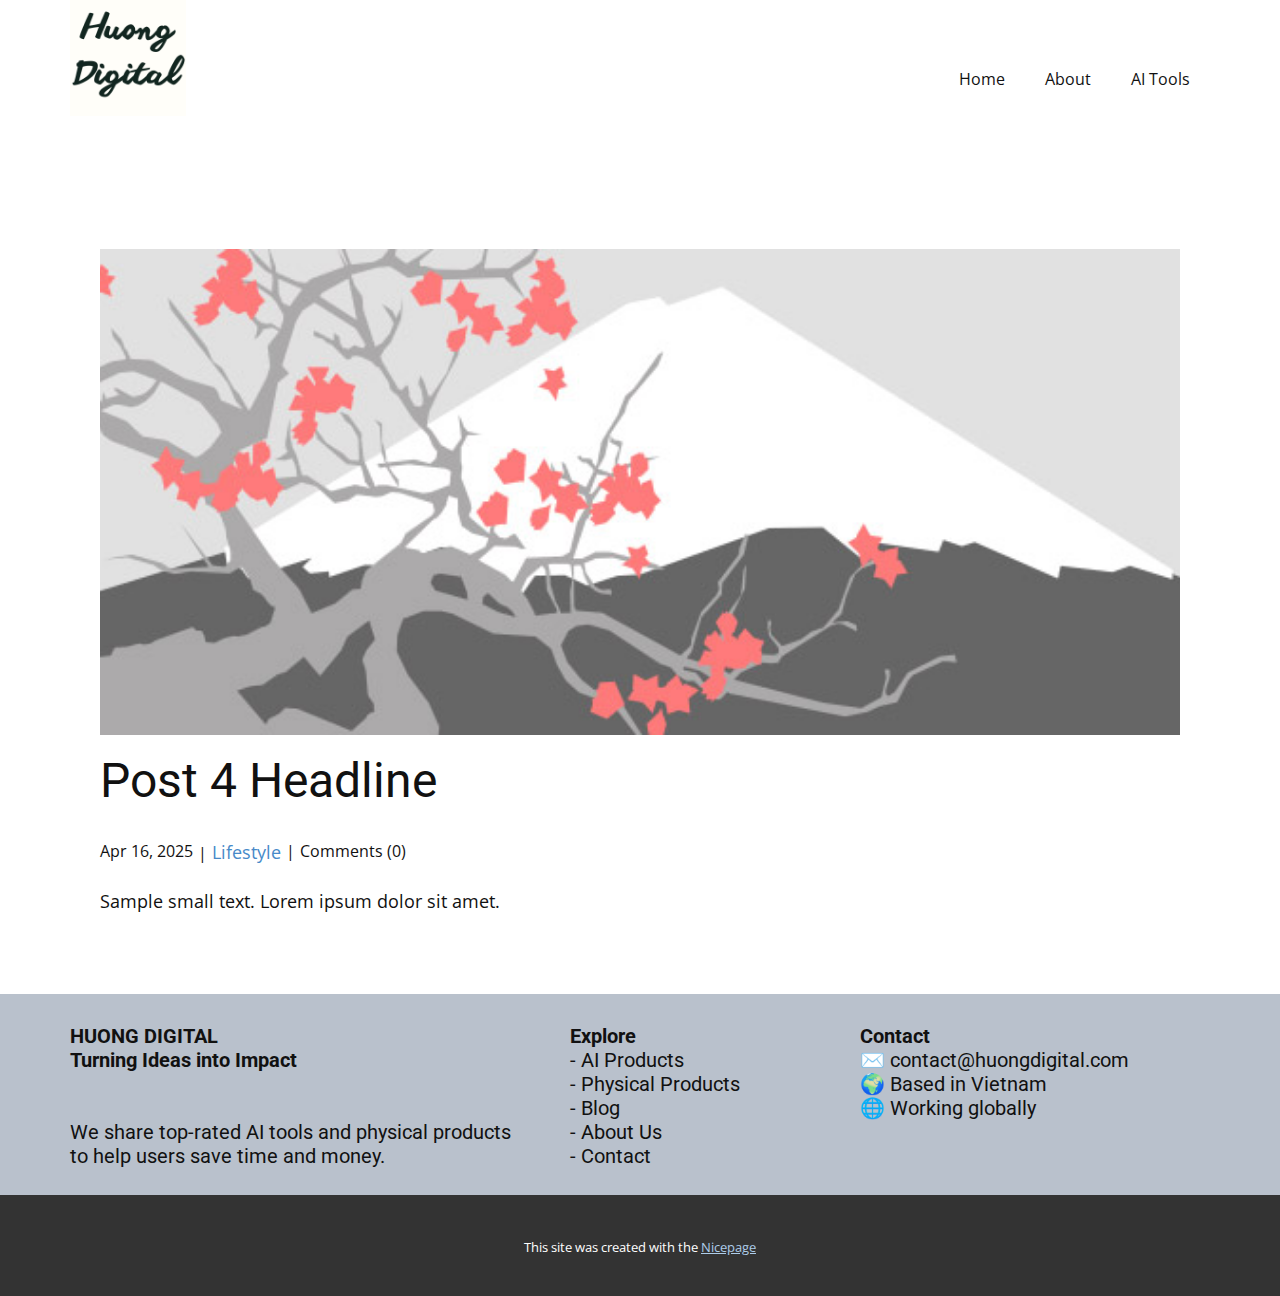
<file: blog/post-3.html>
<!DOCTYPE html>
<html style="font-size: 16px;" lang="en"><head>
    <meta name="viewport" content="width=device-width, initial-scale=1.0">
    <meta charset="utf-8">
    <meta name="keywords" content="Post 1 Headline">
    <meta name="description" content="">
    <title>Post 4 Headline</title>
    <link rel="stylesheet" href="../nicepage.css" media="screen">
<link rel="stylesheet" href="../Post-Template.css" media="screen">
    <script class="u-script" type="text/javascript" src="../jquery.js" defer=""></script>
    <script class="u-script" type="text/javascript" src="../nicepage.js" defer=""></script>
    <meta name="generator" content="Nicepage 7.7.3, nicepage.com">
    
    
    
    <link id="u-theme-google-font" rel="stylesheet" href="https://fonts.googleapis.com/css?family=Roboto:100,100i,300,300i,400,400i,500,500i,700,700i,900,900i|Open+Sans:300,300i,400,400i,500,500i,600,600i,700,700i,800,800i">
    <script type="application/ld+json">{
		"@context": "http://schema.org",
		"@type": "Organization",
		"name": "",
		"logo": "images/HuongDigital1.png"
}</script>
    <meta name="theme-color" content="#478ac9">
  <meta data-intl-tel-input-cdn-path="intlTelInput/"></head>
  <body data-path-to-root="./" data-include-products="false" class="u-body u-xl-mode" data-lang="en"><header class="u-clearfix u-header u-header" id="header"><div class="u-clearfix u-sheet u-valign-middle-lg u-valign-middle-md u-valign-middle-sm u-valign-middle-xs u-sheet-1">
        <a href="#" class="u-image u-logo u-image-1" data-image-width="500" data-image-height="500">
          <img src="../images/HuongDigital1.png" class="u-logo-image u-logo-image-1">
        </a>
        <nav class="u-menu u-menu-one-level u-offcanvas u-menu-1">
          <div class="menu-collapse" style="font-size: 1rem; letter-spacing: 0px;">
            <a class="u-button-style u-custom-left-right-menu-spacing u-custom-padding-bottom u-custom-top-bottom-menu-spacing u-hamburger-link u-nav-link u-text-active-palette-1-base u-text-hover-palette-2-base" href="#">
              <svg class="u-svg-link" viewBox="0 0 24 24"><use xlink:href="#menu-hamburger"></use></svg>
              <svg class="u-svg-content" version="1.1" id="menu-hamburger" viewBox="0 0 16 16" x="0px" y="0px" xmlns:xlink="http://www.w3.org/1999/xlink" xmlns="http://www.w3.org/2000/svg"><g><rect y="1" width="16" height="2"></rect><rect y="7" width="16" height="2"></rect><rect y="13" width="16" height="2"></rect>
</g></svg>
            </a>
          </div>
          <div class="u-nav-container">
            <ul class="u-nav u-unstyled u-nav-1"><li class="u-nav-item"><a class="u-button-style u-nav-link u-text-active-palette-1-base u-text-hover-palette-2-base" href="../" style="padding: 10px 20px;">Home</a>
</li><li class="u-nav-item"><a class="u-button-style u-nav-link u-text-active-palette-1-base u-text-hover-palette-2-base" href="../About.html" style="padding: 10px 20px;">About</a>
</li><li class="u-nav-item"><a class="u-button-style u-nav-link u-text-active-palette-1-base u-text-hover-palette-2-base" href="../AI-Tools.html" style="padding: 10px 20px;">AI Tools</a>
</li></ul>
          </div>
          <div class="u-nav-container-collapse">
            <div class="u-black u-container-style u-inner-container-layout u-opacity u-opacity-95 u-sidenav">
              <div class="u-inner-container-layout u-sidenav-overflow">
                <div class="u-menu-close"></div>
                <ul class="u-align-center u-nav u-popupmenu-items u-unstyled u-nav-2"><li class="u-nav-item"><a class="u-button-style u-nav-link" href="../">Home</a>
</li><li class="u-nav-item"><a class="u-button-style u-nav-link" href="../About.html">About</a>
</li><li class="u-nav-item"><a class="u-button-style u-nav-link" href="../AI-Tools.html">AI Tools</a>
</li></ul>
              </div>
            </div>
            <div class="u-black u-menu-overlay u-opacity u-opacity-70"></div>
          </div>
        </nav>
      </div></header>
    <section class="u-align-center u-clearfix u-container-align-center u-section-1" id="block-1">
      <div class="u-clearfix u-sheet u-valign-middle-md u-valign-middle-sm u-valign-middle-xs u-sheet-1"><!--post_details--><!--post_details_options_json--><!--{"source":""}--><!--/post_details_options_json--><!--blog_post-->
        <div class="u-container-style u-expanded-width u-post-details u-post-details-1">
          <div class="u-container-layout u-valign-middle u-container-layout-1"><!--blog_post_image-->
            <img alt="" class="u-blog-control u-expanded-width u-image u-image-default u-image-1" src="../images/0fd3416c.jpeg"><!--/blog_post_image--><!--blog_post_header-->
            <h2 class="u-blog-control u-text u-text-1">Post 4 Headline</h2><!--/blog_post_header--><!--blog_post_metadata-->
            <div class="u-blog-control u-metadata u-metadata-1"><!--blog_post_metadata_date--><span class="u-meta-date u-meta-icon">Apr 16, 2025</span><!--/blog_post_metadata_date--><!--blog_post_metadata_category--><span class="u-meta-category u-meta-icon"><a href="../blog/blog.html#/blog-1///3">Lifestyle</a></span><!--/blog_post_metadata_category--><!--blog_post_metadata_comments--><span class="u-meta-comments u-meta-icon"><!--blog_post_metadata_comments_content-->Comments (0)<!--/blog_post_metadata_comments_content--></span><!--/blog_post_metadata_comments-->
            </div><!--/blog_post_metadata--><!--blog_post_content-->
            <div class="u-align-justify u-blog-control u-post-content u-text u-text-2 fr-view">
  <p>Sample small text. Lorem ipsum dolor sit amet.</p>
  </div><!--/blog_post_content-->
          </div>
        </div><!--/blog_post--><!--/post_details-->
      </div>
    </section>
    
    
    
    <footer class="u-align-center u-clearfix u-container-align-center u-footer u-palette-5-base u-footer" id="footer"><div class="u-clearfix u-sheet u-valign-bottom-lg u-valign-bottom-md u-valign-bottom-sm u-valign-bottom-xs u-sheet-1">
        <div class="data-layout-selected u-clearfix u-expanded-width u-layout-wrap u-layout-wrap-1">
          <div class="u-layout">
            <div class="u-layout-row">
              <div class="u-container-style u-layout-cell u-size-20 u-layout-cell-1">
                <div class="u-container-layout u-valign-top-lg u-valign-top-md u-valign-top-sm u-valign-top-xs u-container-layout-1">
                  <h5 class="u-text u-text-1"><span style="font-weight: 700;"></span><span style="font-weight: 700;"></span><span style="font-weight: 700;">HUONG DIGITAL <br>Turning Ideas into Impact</span>
                    <br>
                    <br>
                    <br>We share top-rated AI tools and physical products <br>to help users save time and money.<br>
                  </h5>
                </div>
              </div>
              <div class="u-container-style u-layout-cell u-size-20 u-layout-cell-2">
                <div class="u-container-layout u-container-layout-2">
                  <h5 class="u-text u-text-default u-text-2"><span style="font-weight: 700;">Explore </span>
                    <br>- AI Products <br>- Physical Products <br>- Blog <br>- About Us <br>- Contact&nbsp; 
                  </h5>
                </div>
              </div>
              <div class="u-container-style u-layout-cell u-size-20 u-layout-cell-3">
                <div class="u-container-layout u-container-layout-3">
                  <h5 class="u-text u-text-3"><span style="font-weight: 700;">Contact </span>
                    <br>✉️ contact@huongdigital.com <br>🌍 Based in Vietnam <br>🌐 Working globally&nbsp;<br>
                  </h5>
                </div>
              </div>
            </div>
          </div>
        </div>
      </div></footer>
    <section class="u-backlink u-clearfix u-grey-80">
      <p class="u-text"><span>This site was created with the </span>
        <a class="u-link" href="https://nicepage.com/" target="_blank" rel="nofollow"><span>Nicepage</span>
        </a>
      </p>
    </section>
  
</body></html>
</file>
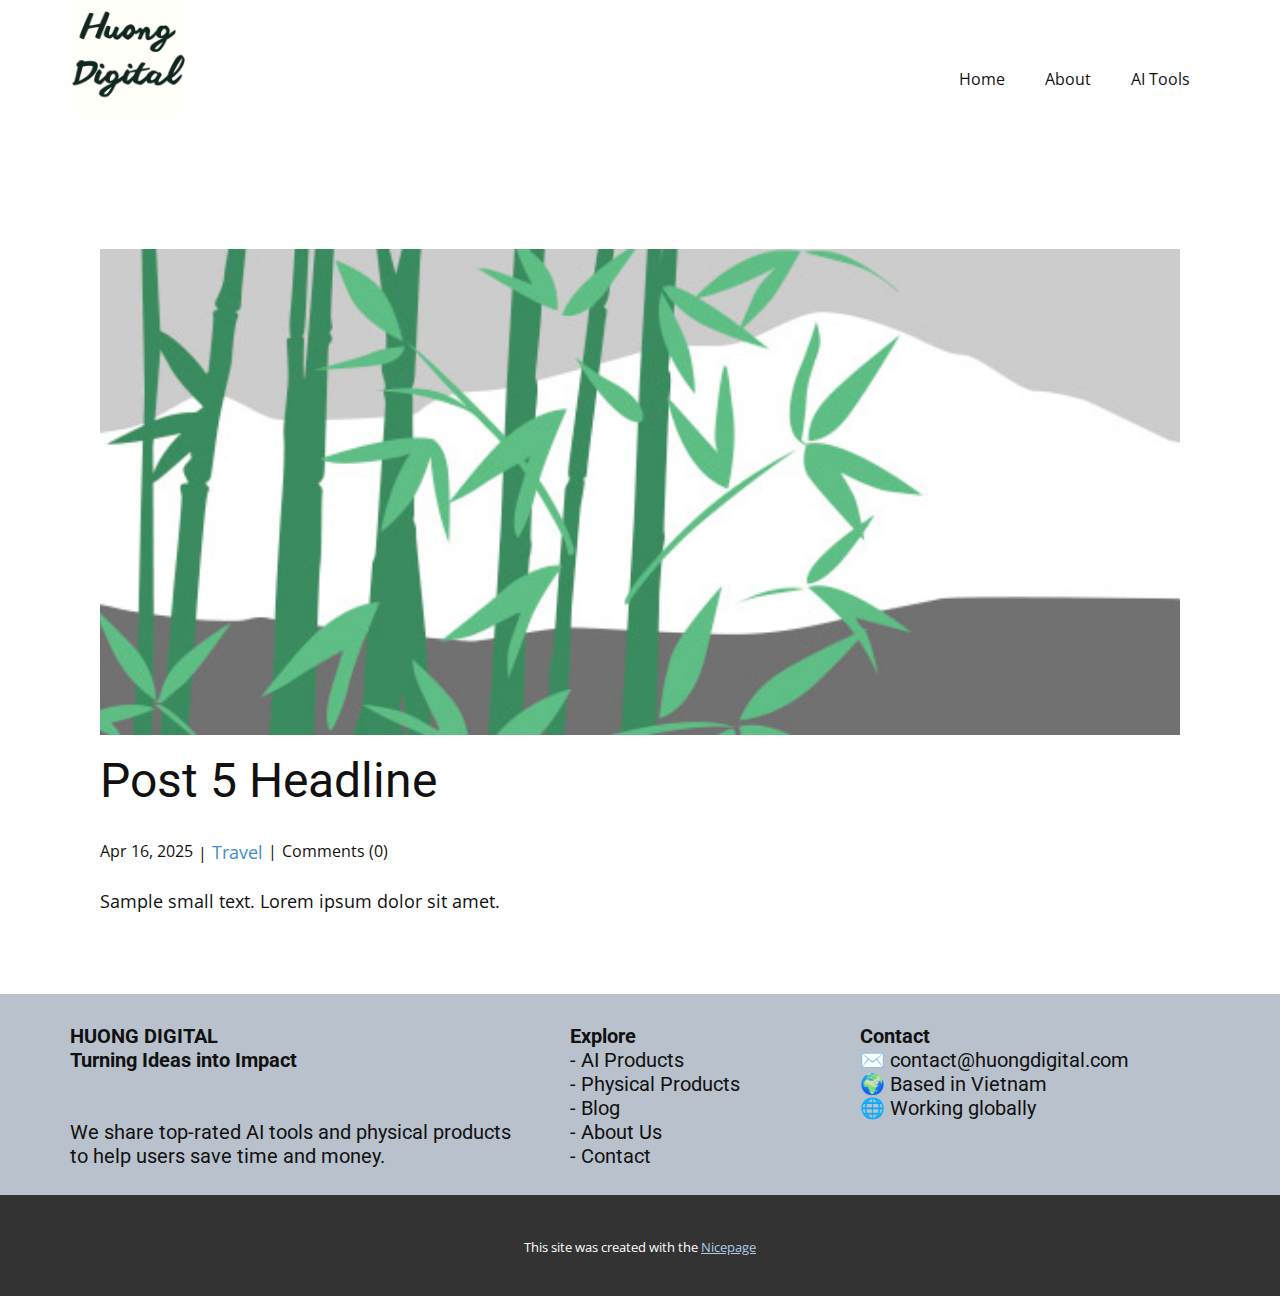
<file: blog/post-4.html>
<!DOCTYPE html>
<html style="font-size: 16px;" lang="en"><head>
    <meta name="viewport" content="width=device-width, initial-scale=1.0">
    <meta charset="utf-8">
    <meta name="keywords" content="Post 1 Headline">
    <meta name="description" content="">
    <title>Post 5 Headline</title>
    <link rel="stylesheet" href="../nicepage.css" media="screen">
<link rel="stylesheet" href="../Post-Template.css" media="screen">
    <script class="u-script" type="text/javascript" src="../jquery.js" defer=""></script>
    <script class="u-script" type="text/javascript" src="../nicepage.js" defer=""></script>
    <meta name="generator" content="Nicepage 7.7.3, nicepage.com">
    
    
    
    <link id="u-theme-google-font" rel="stylesheet" href="https://fonts.googleapis.com/css?family=Roboto:100,100i,300,300i,400,400i,500,500i,700,700i,900,900i|Open+Sans:300,300i,400,400i,500,500i,600,600i,700,700i,800,800i">
    <script type="application/ld+json">{
		"@context": "http://schema.org",
		"@type": "Organization",
		"name": "",
		"logo": "images/HuongDigital1.png"
}</script>
    <meta name="theme-color" content="#478ac9">
  <meta data-intl-tel-input-cdn-path="intlTelInput/"></head>
  <body data-path-to-root="./" data-include-products="false" class="u-body u-xl-mode" data-lang="en"><header class="u-clearfix u-header u-header" id="header"><div class="u-clearfix u-sheet u-valign-middle-lg u-valign-middle-md u-valign-middle-sm u-valign-middle-xs u-sheet-1">
        <a href="#" class="u-image u-logo u-image-1" data-image-width="500" data-image-height="500">
          <img src="../images/HuongDigital1.png" class="u-logo-image u-logo-image-1">
        </a>
        <nav class="u-menu u-menu-one-level u-offcanvas u-menu-1">
          <div class="menu-collapse" style="font-size: 1rem; letter-spacing: 0px;">
            <a class="u-button-style u-custom-left-right-menu-spacing u-custom-padding-bottom u-custom-top-bottom-menu-spacing u-hamburger-link u-nav-link u-text-active-palette-1-base u-text-hover-palette-2-base" href="#">
              <svg class="u-svg-link" viewBox="0 0 24 24"><use xlink:href="#menu-hamburger"></use></svg>
              <svg class="u-svg-content" version="1.1" id="menu-hamburger" viewBox="0 0 16 16" x="0px" y="0px" xmlns:xlink="http://www.w3.org/1999/xlink" xmlns="http://www.w3.org/2000/svg"><g><rect y="1" width="16" height="2"></rect><rect y="7" width="16" height="2"></rect><rect y="13" width="16" height="2"></rect>
</g></svg>
            </a>
          </div>
          <div class="u-nav-container">
            <ul class="u-nav u-unstyled u-nav-1"><li class="u-nav-item"><a class="u-button-style u-nav-link u-text-active-palette-1-base u-text-hover-palette-2-base" href="../" style="padding: 10px 20px;">Home</a>
</li><li class="u-nav-item"><a class="u-button-style u-nav-link u-text-active-palette-1-base u-text-hover-palette-2-base" href="../About.html" style="padding: 10px 20px;">About</a>
</li><li class="u-nav-item"><a class="u-button-style u-nav-link u-text-active-palette-1-base u-text-hover-palette-2-base" href="../AI-Tools.html" style="padding: 10px 20px;">AI Tools</a>
</li></ul>
          </div>
          <div class="u-nav-container-collapse">
            <div class="u-black u-container-style u-inner-container-layout u-opacity u-opacity-95 u-sidenav">
              <div class="u-inner-container-layout u-sidenav-overflow">
                <div class="u-menu-close"></div>
                <ul class="u-align-center u-nav u-popupmenu-items u-unstyled u-nav-2"><li class="u-nav-item"><a class="u-button-style u-nav-link" href="../">Home</a>
</li><li class="u-nav-item"><a class="u-button-style u-nav-link" href="../About.html">About</a>
</li><li class="u-nav-item"><a class="u-button-style u-nav-link" href="../AI-Tools.html">AI Tools</a>
</li></ul>
              </div>
            </div>
            <div class="u-black u-menu-overlay u-opacity u-opacity-70"></div>
          </div>
        </nav>
      </div></header>
    <section class="u-align-center u-clearfix u-container-align-center u-section-1" id="block-1">
      <div class="u-clearfix u-sheet u-valign-middle-md u-valign-middle-sm u-valign-middle-xs u-sheet-1"><!--post_details--><!--post_details_options_json--><!--{"source":""}--><!--/post_details_options_json--><!--blog_post-->
        <div class="u-container-style u-expanded-width u-post-details u-post-details-1">
          <div class="u-container-layout u-valign-middle u-container-layout-1"><!--blog_post_image-->
            <img alt="" class="u-blog-control u-expanded-width u-image u-image-default u-image-1" src="../images/68f64b9d.jpeg"><!--/blog_post_image--><!--blog_post_header-->
            <h2 class="u-blog-control u-text u-text-1">Post 5 Headline</h2><!--/blog_post_header--><!--blog_post_metadata-->
            <div class="u-blog-control u-metadata u-metadata-1"><!--blog_post_metadata_date--><span class="u-meta-date u-meta-icon">Apr 16, 2025</span><!--/blog_post_metadata_date--><!--blog_post_metadata_category--><span class="u-meta-category u-meta-icon"><a href="../blog/blog.html#/blog-1///2">Travel</a></span><!--/blog_post_metadata_category--><!--blog_post_metadata_comments--><span class="u-meta-comments u-meta-icon"><!--blog_post_metadata_comments_content-->Comments (0)<!--/blog_post_metadata_comments_content--></span><!--/blog_post_metadata_comments-->
            </div><!--/blog_post_metadata--><!--blog_post_content-->
            <div class="u-align-justify u-blog-control u-post-content u-text u-text-2 fr-view">
  <p>Sample small text. Lorem ipsum dolor sit amet.</p>
  </div><!--/blog_post_content-->
          </div>
        </div><!--/blog_post--><!--/post_details-->
      </div>
    </section>
    
    
    
    <footer class="u-align-center u-clearfix u-container-align-center u-footer u-palette-5-base u-footer" id="footer"><div class="u-clearfix u-sheet u-valign-bottom-lg u-valign-bottom-md u-valign-bottom-sm u-valign-bottom-xs u-sheet-1">
        <div class="data-layout-selected u-clearfix u-expanded-width u-layout-wrap u-layout-wrap-1">
          <div class="u-layout">
            <div class="u-layout-row">
              <div class="u-container-style u-layout-cell u-size-20 u-layout-cell-1">
                <div class="u-container-layout u-valign-top-lg u-valign-top-md u-valign-top-sm u-valign-top-xs u-container-layout-1">
                  <h5 class="u-text u-text-1"><span style="font-weight: 700;"></span><span style="font-weight: 700;"></span><span style="font-weight: 700;">HUONG DIGITAL <br>Turning Ideas into Impact</span>
                    <br>
                    <br>
                    <br>We share top-rated AI tools and physical products <br>to help users save time and money.<br>
                  </h5>
                </div>
              </div>
              <div class="u-container-style u-layout-cell u-size-20 u-layout-cell-2">
                <div class="u-container-layout u-container-layout-2">
                  <h5 class="u-text u-text-default u-text-2"><span style="font-weight: 700;">Explore </span>
                    <br>- AI Products <br>- Physical Products <br>- Blog <br>- About Us <br>- Contact&nbsp; 
                  </h5>
                </div>
              </div>
              <div class="u-container-style u-layout-cell u-size-20 u-layout-cell-3">
                <div class="u-container-layout u-container-layout-3">
                  <h5 class="u-text u-text-3"><span style="font-weight: 700;">Contact </span>
                    <br>✉️ contact@huongdigital.com <br>🌍 Based in Vietnam <br>🌐 Working globally&nbsp;<br>
                  </h5>
                </div>
              </div>
            </div>
          </div>
        </div>
      </div></footer>
    <section class="u-backlink u-clearfix u-grey-80">
      <p class="u-text"><span>This site was created with the </span>
        <a class="u-link" href="https://nicepage.com/" target="_blank" rel="nofollow"><span>Nicepage</span>
        </a>
      </p>
    </section>
  
</body></html>
</file>
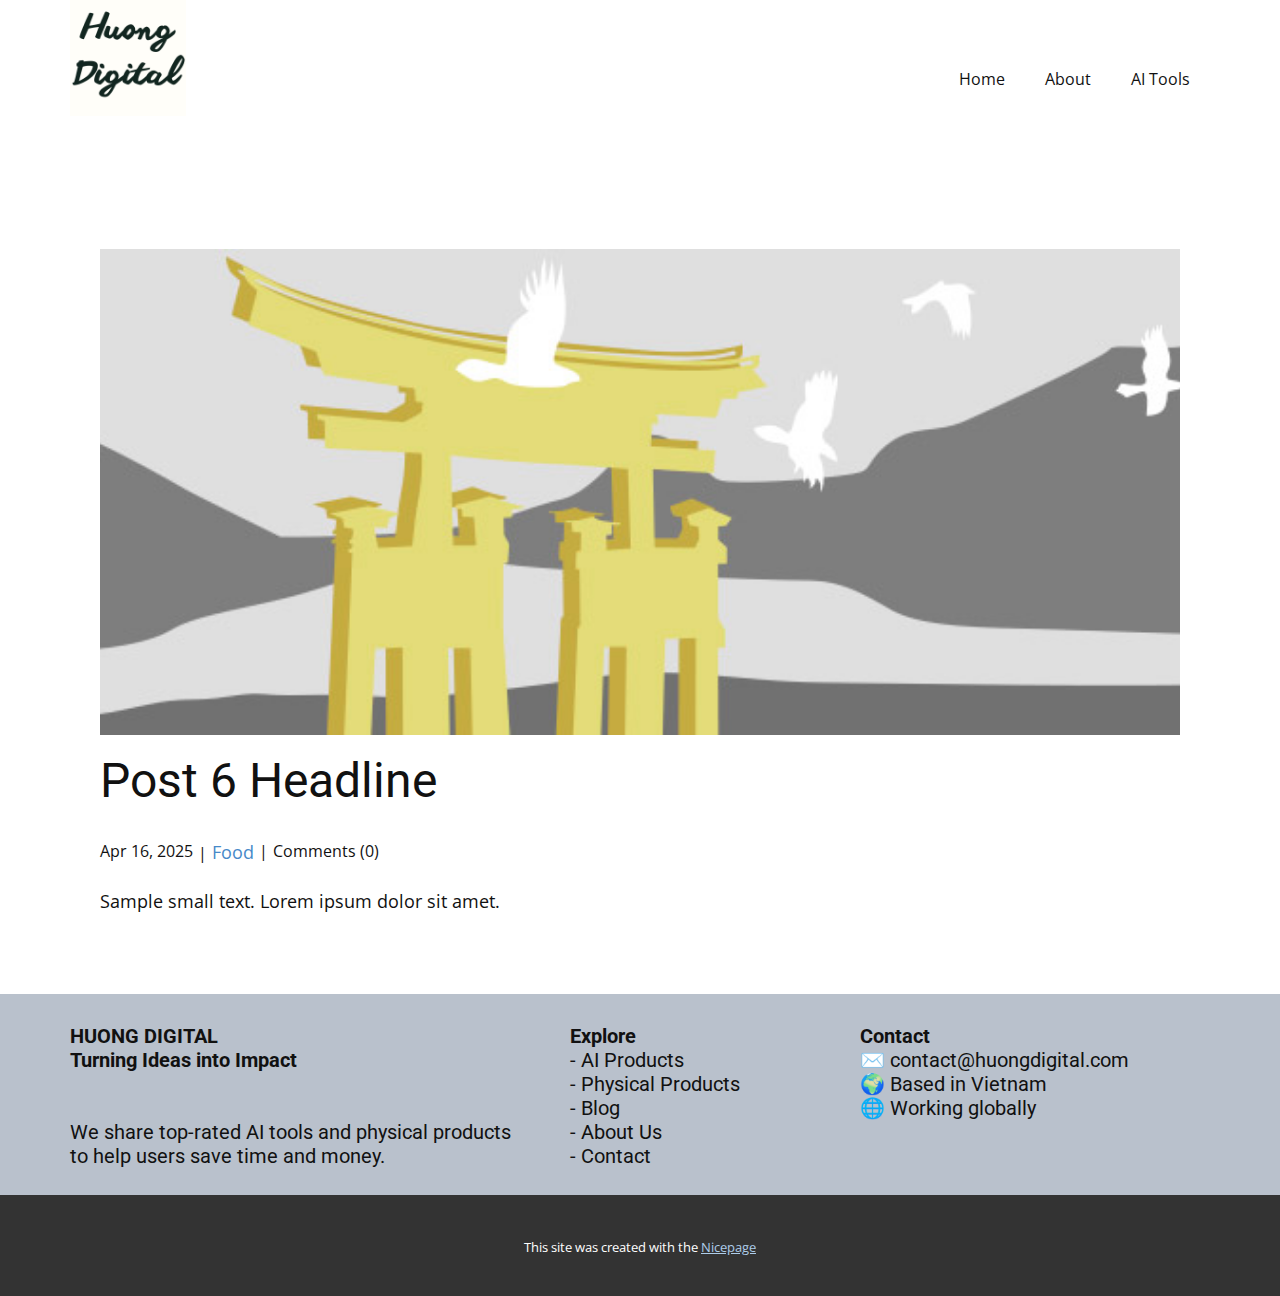
<file: blog/post-5.html>
<!DOCTYPE html>
<html style="font-size: 16px;" lang="en"><head>
    <meta name="viewport" content="width=device-width, initial-scale=1.0">
    <meta charset="utf-8">
    <meta name="keywords" content="Post 1 Headline">
    <meta name="description" content="">
    <title>Post 6 Headline</title>
    <link rel="stylesheet" href="../nicepage.css" media="screen">
<link rel="stylesheet" href="../Post-Template.css" media="screen">
    <script class="u-script" type="text/javascript" src="../jquery.js" defer=""></script>
    <script class="u-script" type="text/javascript" src="../nicepage.js" defer=""></script>
    <meta name="generator" content="Nicepage 7.7.3, nicepage.com">
    
    
    
    <link id="u-theme-google-font" rel="stylesheet" href="https://fonts.googleapis.com/css?family=Roboto:100,100i,300,300i,400,400i,500,500i,700,700i,900,900i|Open+Sans:300,300i,400,400i,500,500i,600,600i,700,700i,800,800i">
    <script type="application/ld+json">{
		"@context": "http://schema.org",
		"@type": "Organization",
		"name": "",
		"logo": "images/HuongDigital1.png"
}</script>
    <meta name="theme-color" content="#478ac9">
  <meta data-intl-tel-input-cdn-path="intlTelInput/"></head>
  <body data-path-to-root="./" data-include-products="false" class="u-body u-xl-mode" data-lang="en"><header class="u-clearfix u-header u-header" id="header"><div class="u-clearfix u-sheet u-valign-middle-lg u-valign-middle-md u-valign-middle-sm u-valign-middle-xs u-sheet-1">
        <a href="#" class="u-image u-logo u-image-1" data-image-width="500" data-image-height="500">
          <img src="../images/HuongDigital1.png" class="u-logo-image u-logo-image-1">
        </a>
        <nav class="u-menu u-menu-one-level u-offcanvas u-menu-1">
          <div class="menu-collapse" style="font-size: 1rem; letter-spacing: 0px;">
            <a class="u-button-style u-custom-left-right-menu-spacing u-custom-padding-bottom u-custom-top-bottom-menu-spacing u-hamburger-link u-nav-link u-text-active-palette-1-base u-text-hover-palette-2-base" href="#">
              <svg class="u-svg-link" viewBox="0 0 24 24"><use xlink:href="#menu-hamburger"></use></svg>
              <svg class="u-svg-content" version="1.1" id="menu-hamburger" viewBox="0 0 16 16" x="0px" y="0px" xmlns:xlink="http://www.w3.org/1999/xlink" xmlns="http://www.w3.org/2000/svg"><g><rect y="1" width="16" height="2"></rect><rect y="7" width="16" height="2"></rect><rect y="13" width="16" height="2"></rect>
</g></svg>
            </a>
          </div>
          <div class="u-nav-container">
            <ul class="u-nav u-unstyled u-nav-1"><li class="u-nav-item"><a class="u-button-style u-nav-link u-text-active-palette-1-base u-text-hover-palette-2-base" href="../" style="padding: 10px 20px;">Home</a>
</li><li class="u-nav-item"><a class="u-button-style u-nav-link u-text-active-palette-1-base u-text-hover-palette-2-base" href="../About.html" style="padding: 10px 20px;">About</a>
</li><li class="u-nav-item"><a class="u-button-style u-nav-link u-text-active-palette-1-base u-text-hover-palette-2-base" href="../AI-Tools.html" style="padding: 10px 20px;">AI Tools</a>
</li></ul>
          </div>
          <div class="u-nav-container-collapse">
            <div class="u-black u-container-style u-inner-container-layout u-opacity u-opacity-95 u-sidenav">
              <div class="u-inner-container-layout u-sidenav-overflow">
                <div class="u-menu-close"></div>
                <ul class="u-align-center u-nav u-popupmenu-items u-unstyled u-nav-2"><li class="u-nav-item"><a class="u-button-style u-nav-link" href="../">Home</a>
</li><li class="u-nav-item"><a class="u-button-style u-nav-link" href="../About.html">About</a>
</li><li class="u-nav-item"><a class="u-button-style u-nav-link" href="../AI-Tools.html">AI Tools</a>
</li></ul>
              </div>
            </div>
            <div class="u-black u-menu-overlay u-opacity u-opacity-70"></div>
          </div>
        </nav>
      </div></header>
    <section class="u-align-center u-clearfix u-container-align-center u-section-1" id="block-1">
      <div class="u-clearfix u-sheet u-valign-middle-md u-valign-middle-sm u-valign-middle-xs u-sheet-1"><!--post_details--><!--post_details_options_json--><!--{"source":""}--><!--/post_details_options_json--><!--blog_post-->
        <div class="u-container-style u-expanded-width u-post-details u-post-details-1">
          <div class="u-container-layout u-valign-middle u-container-layout-1"><!--blog_post_image-->
            <img alt="" class="u-blog-control u-expanded-width u-image u-image-default u-image-1" src="../images/8ad73f3c.jpeg"><!--/blog_post_image--><!--blog_post_header-->
            <h2 class="u-blog-control u-text u-text-1">Post 6 Headline</h2><!--/blog_post_header--><!--blog_post_metadata-->
            <div class="u-blog-control u-metadata u-metadata-1"><!--blog_post_metadata_date--><span class="u-meta-date u-meta-icon">Apr 16, 2025</span><!--/blog_post_metadata_date--><!--blog_post_metadata_category--><span class="u-meta-category u-meta-icon"><a href="../blog/blog.html#/blog-1///1">Food</a></span><!--/blog_post_metadata_category--><!--blog_post_metadata_comments--><span class="u-meta-comments u-meta-icon"><!--blog_post_metadata_comments_content-->Comments (0)<!--/blog_post_metadata_comments_content--></span><!--/blog_post_metadata_comments-->
            </div><!--/blog_post_metadata--><!--blog_post_content-->
            <div class="u-align-justify u-blog-control u-post-content u-text u-text-2 fr-view">
  <p>Sample small text. Lorem ipsum dolor sit amet.</p>
  </div><!--/blog_post_content-->
          </div>
        </div><!--/blog_post--><!--/post_details-->
      </div>
    </section>
    
    
    
    <footer class="u-align-center u-clearfix u-container-align-center u-footer u-palette-5-base u-footer" id="footer"><div class="u-clearfix u-sheet u-valign-bottom-lg u-valign-bottom-md u-valign-bottom-sm u-valign-bottom-xs u-sheet-1">
        <div class="data-layout-selected u-clearfix u-expanded-width u-layout-wrap u-layout-wrap-1">
          <div class="u-layout">
            <div class="u-layout-row">
              <div class="u-container-style u-layout-cell u-size-20 u-layout-cell-1">
                <div class="u-container-layout u-valign-top-lg u-valign-top-md u-valign-top-sm u-valign-top-xs u-container-layout-1">
                  <h5 class="u-text u-text-1"><span style="font-weight: 700;"></span><span style="font-weight: 700;"></span><span style="font-weight: 700;">HUONG DIGITAL <br>Turning Ideas into Impact</span>
                    <br>
                    <br>
                    <br>We share top-rated AI tools and physical products <br>to help users save time and money.<br>
                  </h5>
                </div>
              </div>
              <div class="u-container-style u-layout-cell u-size-20 u-layout-cell-2">
                <div class="u-container-layout u-container-layout-2">
                  <h5 class="u-text u-text-default u-text-2"><span style="font-weight: 700;">Explore </span>
                    <br>- AI Products <br>- Physical Products <br>- Blog <br>- About Us <br>- Contact&nbsp; 
                  </h5>
                </div>
              </div>
              <div class="u-container-style u-layout-cell u-size-20 u-layout-cell-3">
                <div class="u-container-layout u-container-layout-3">
                  <h5 class="u-text u-text-3"><span style="font-weight: 700;">Contact </span>
                    <br>✉️ contact@huongdigital.com <br>🌍 Based in Vietnam <br>🌐 Working globally&nbsp;<br>
                  </h5>
                </div>
              </div>
            </div>
          </div>
        </div>
      </div></footer>
    <section class="u-backlink u-clearfix u-grey-80">
      <p class="u-text"><span>This site was created with the </span>
        <a class="u-link" href="https://nicepage.com/" target="_blank" rel="nofollow"><span>Nicepage</span>
        </a>
      </p>
    </section>
  
</body></html>
</file>
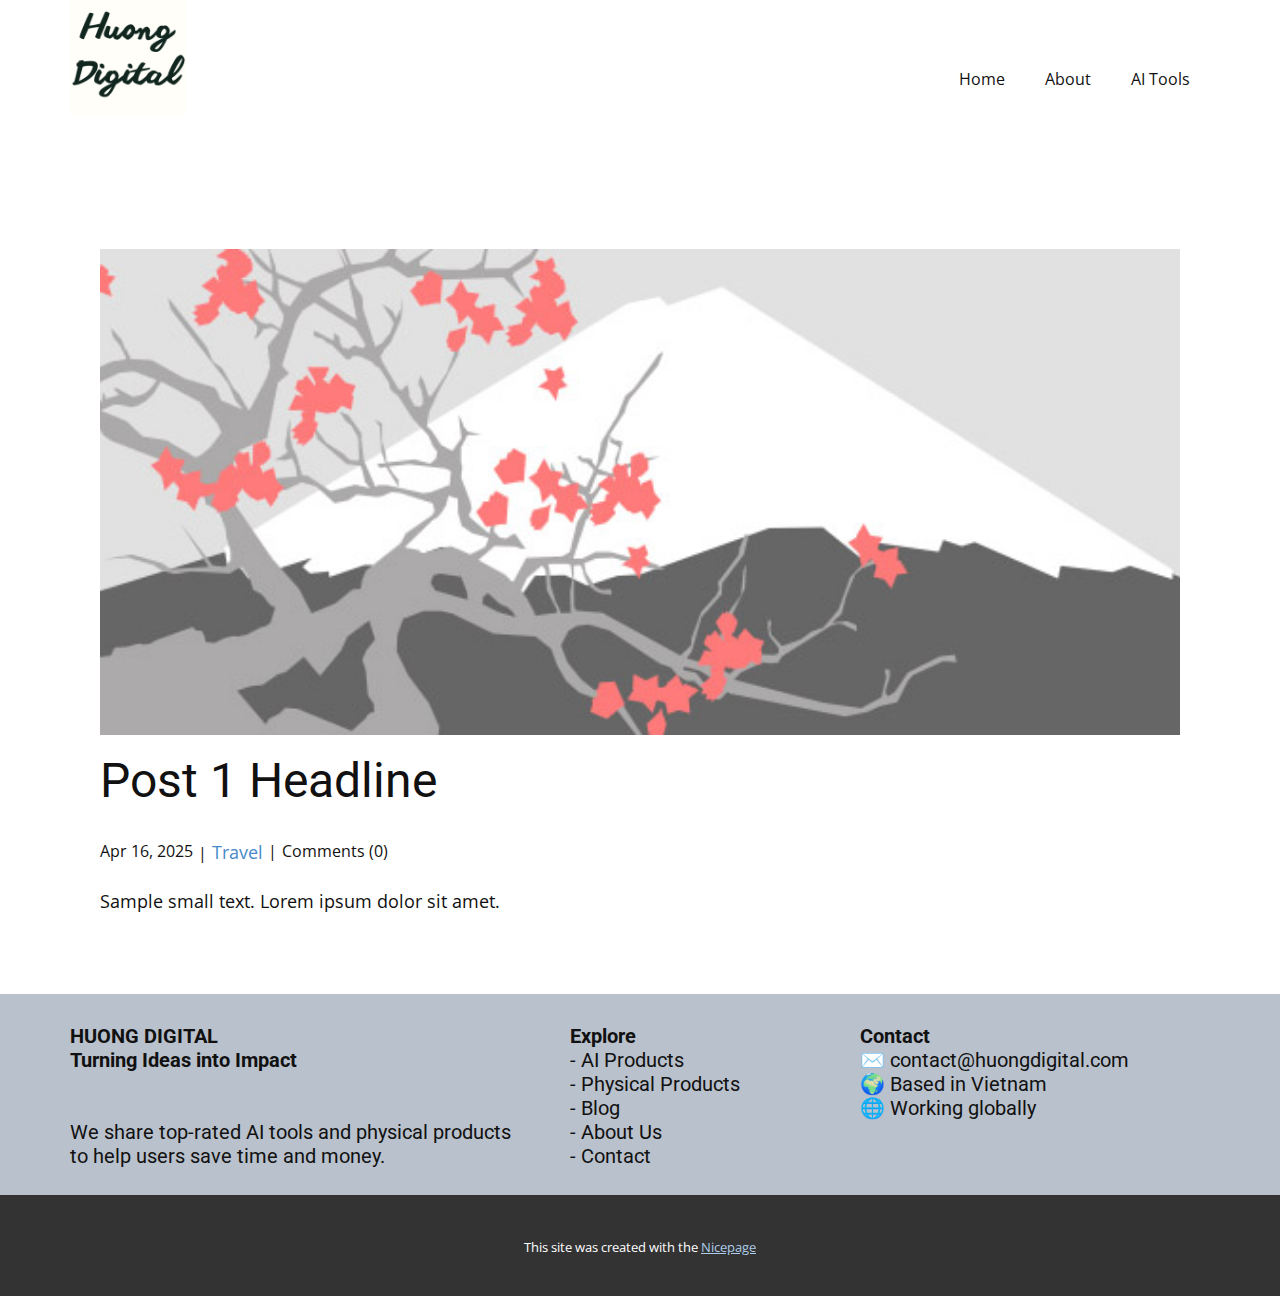
<file: blog/post.html>
<!DOCTYPE html>
<html style="font-size: 16px;" lang="en"><head>
    <meta name="viewport" content="width=device-width, initial-scale=1.0">
    <meta charset="utf-8">
    <meta name="keywords" content="Post 1 Headline">
    <meta name="description" content="">
    <title>Post 1 Headline</title>
    <link rel="stylesheet" href="../nicepage.css" media="screen">
<link rel="stylesheet" href="../Post-Template.css" media="screen">
    <script class="u-script" type="text/javascript" src="../jquery.js" defer=""></script>
    <script class="u-script" type="text/javascript" src="../nicepage.js" defer=""></script>
    <meta name="generator" content="Nicepage 7.7.3, nicepage.com">
    
    
    
    <link id="u-theme-google-font" rel="stylesheet" href="https://fonts.googleapis.com/css?family=Roboto:100,100i,300,300i,400,400i,500,500i,700,700i,900,900i|Open+Sans:300,300i,400,400i,500,500i,600,600i,700,700i,800,800i">
    <script type="application/ld+json">{
		"@context": "http://schema.org",
		"@type": "Organization",
		"name": "",
		"logo": "images/HuongDigital1.png"
}</script>
    <meta name="theme-color" content="#478ac9">
  <meta data-intl-tel-input-cdn-path="intlTelInput/"></head>
  <body data-path-to-root="./" data-include-products="false" class="u-body u-xl-mode" data-lang="en"><header class="u-clearfix u-header u-header" id="header"><div class="u-clearfix u-sheet u-valign-middle-lg u-valign-middle-md u-valign-middle-sm u-valign-middle-xs u-sheet-1">
        <a href="#" class="u-image u-logo u-image-1" data-image-width="500" data-image-height="500">
          <img src="../images/HuongDigital1.png" class="u-logo-image u-logo-image-1">
        </a>
        <nav class="u-menu u-menu-one-level u-offcanvas u-menu-1">
          <div class="menu-collapse" style="font-size: 1rem; letter-spacing: 0px;">
            <a class="u-button-style u-custom-left-right-menu-spacing u-custom-padding-bottom u-custom-top-bottom-menu-spacing u-hamburger-link u-nav-link u-text-active-palette-1-base u-text-hover-palette-2-base" href="#">
              <svg class="u-svg-link" viewBox="0 0 24 24"><use xlink:href="#menu-hamburger"></use></svg>
              <svg class="u-svg-content" version="1.1" id="menu-hamburger" viewBox="0 0 16 16" x="0px" y="0px" xmlns:xlink="http://www.w3.org/1999/xlink" xmlns="http://www.w3.org/2000/svg"><g><rect y="1" width="16" height="2"></rect><rect y="7" width="16" height="2"></rect><rect y="13" width="16" height="2"></rect>
</g></svg>
            </a>
          </div>
          <div class="u-nav-container">
            <ul class="u-nav u-unstyled u-nav-1"><li class="u-nav-item"><a class="u-button-style u-nav-link u-text-active-palette-1-base u-text-hover-palette-2-base" href="../" style="padding: 10px 20px;">Home</a>
</li><li class="u-nav-item"><a class="u-button-style u-nav-link u-text-active-palette-1-base u-text-hover-palette-2-base" href="../About.html" style="padding: 10px 20px;">About</a>
</li><li class="u-nav-item"><a class="u-button-style u-nav-link u-text-active-palette-1-base u-text-hover-palette-2-base" href="../AI-Tools.html" style="padding: 10px 20px;">AI Tools</a>
</li></ul>
          </div>
          <div class="u-nav-container-collapse">
            <div class="u-black u-container-style u-inner-container-layout u-opacity u-opacity-95 u-sidenav">
              <div class="u-inner-container-layout u-sidenav-overflow">
                <div class="u-menu-close"></div>
                <ul class="u-align-center u-nav u-popupmenu-items u-unstyled u-nav-2"><li class="u-nav-item"><a class="u-button-style u-nav-link" href="../">Home</a>
</li><li class="u-nav-item"><a class="u-button-style u-nav-link" href="../About.html">About</a>
</li><li class="u-nav-item"><a class="u-button-style u-nav-link" href="../AI-Tools.html">AI Tools</a>
</li></ul>
              </div>
            </div>
            <div class="u-black u-menu-overlay u-opacity u-opacity-70"></div>
          </div>
        </nav>
      </div></header>
    <section class="u-align-center u-clearfix u-container-align-center u-section-1" id="block-1">
      <div class="u-clearfix u-sheet u-valign-middle-md u-valign-middle-sm u-valign-middle-xs u-sheet-1"><!--post_details--><!--post_details_options_json--><!--{"source":""}--><!--/post_details_options_json--><!--blog_post-->
        <div class="u-container-style u-expanded-width u-post-details u-post-details-1">
          <div class="u-container-layout u-valign-middle u-container-layout-1"><!--blog_post_image-->
            <img alt="" class="u-blog-control u-expanded-width u-image u-image-default u-image-1" src="../images/0fd3416c.jpeg"><!--/blog_post_image--><!--blog_post_header-->
            <h2 class="u-blog-control u-text u-text-1">Post 1 Headline</h2><!--/blog_post_header--><!--blog_post_metadata-->
            <div class="u-blog-control u-metadata u-metadata-1"><!--blog_post_metadata_date--><span class="u-meta-date u-meta-icon">Apr 16, 2025</span><!--/blog_post_metadata_date--><!--blog_post_metadata_category--><span class="u-meta-category u-meta-icon"><a href="../blog/blog.html#/blog-1///2">Travel</a></span><!--/blog_post_metadata_category--><!--blog_post_metadata_comments--><span class="u-meta-comments u-meta-icon"><!--blog_post_metadata_comments_content-->Comments (0)<!--/blog_post_metadata_comments_content--></span><!--/blog_post_metadata_comments-->
            </div><!--/blog_post_metadata--><!--blog_post_content-->
            <div class="u-align-justify u-blog-control u-post-content u-text u-text-2 fr-view">
  <p>Sample small text. Lorem ipsum dolor sit amet.</p>
  </div><!--/blog_post_content-->
          </div>
        </div><!--/blog_post--><!--/post_details-->
      </div>
    </section>
    
    
    
    <footer class="u-align-center u-clearfix u-container-align-center u-footer u-palette-5-base u-footer" id="footer"><div class="u-clearfix u-sheet u-valign-bottom-lg u-valign-bottom-md u-valign-bottom-sm u-valign-bottom-xs u-sheet-1">
        <div class="data-layout-selected u-clearfix u-expanded-width u-layout-wrap u-layout-wrap-1">
          <div class="u-layout">
            <div class="u-layout-row">
              <div class="u-container-style u-layout-cell u-size-20 u-layout-cell-1">
                <div class="u-container-layout u-valign-top-lg u-valign-top-md u-valign-top-sm u-valign-top-xs u-container-layout-1">
                  <h5 class="u-text u-text-1"><span style="font-weight: 700;"></span><span style="font-weight: 700;"></span><span style="font-weight: 700;">HUONG DIGITAL <br>Turning Ideas into Impact</span>
                    <br>
                    <br>
                    <br>We share top-rated AI tools and physical products <br>to help users save time and money.<br>
                  </h5>
                </div>
              </div>
              <div class="u-container-style u-layout-cell u-size-20 u-layout-cell-2">
                <div class="u-container-layout u-container-layout-2">
                  <h5 class="u-text u-text-default u-text-2"><span style="font-weight: 700;">Explore </span>
                    <br>- AI Products <br>- Physical Products <br>- Blog <br>- About Us <br>- Contact&nbsp; 
                  </h5>
                </div>
              </div>
              <div class="u-container-style u-layout-cell u-size-20 u-layout-cell-3">
                <div class="u-container-layout u-container-layout-3">
                  <h5 class="u-text u-text-3"><span style="font-weight: 700;">Contact </span>
                    <br>✉️ contact@huongdigital.com <br>🌍 Based in Vietnam <br>🌐 Working globally&nbsp;<br>
                  </h5>
                </div>
              </div>
            </div>
          </div>
        </div>
      </div></footer>
    <section class="u-backlink u-clearfix u-grey-80">
      <p class="u-text"><span>This site was created with the </span>
        <a class="u-link" href="https://nicepage.com/" target="_blank" rel="nofollow"><span>Nicepage</span>
        </a>
      </p>
    </section>
  
</body></html>
</file>
